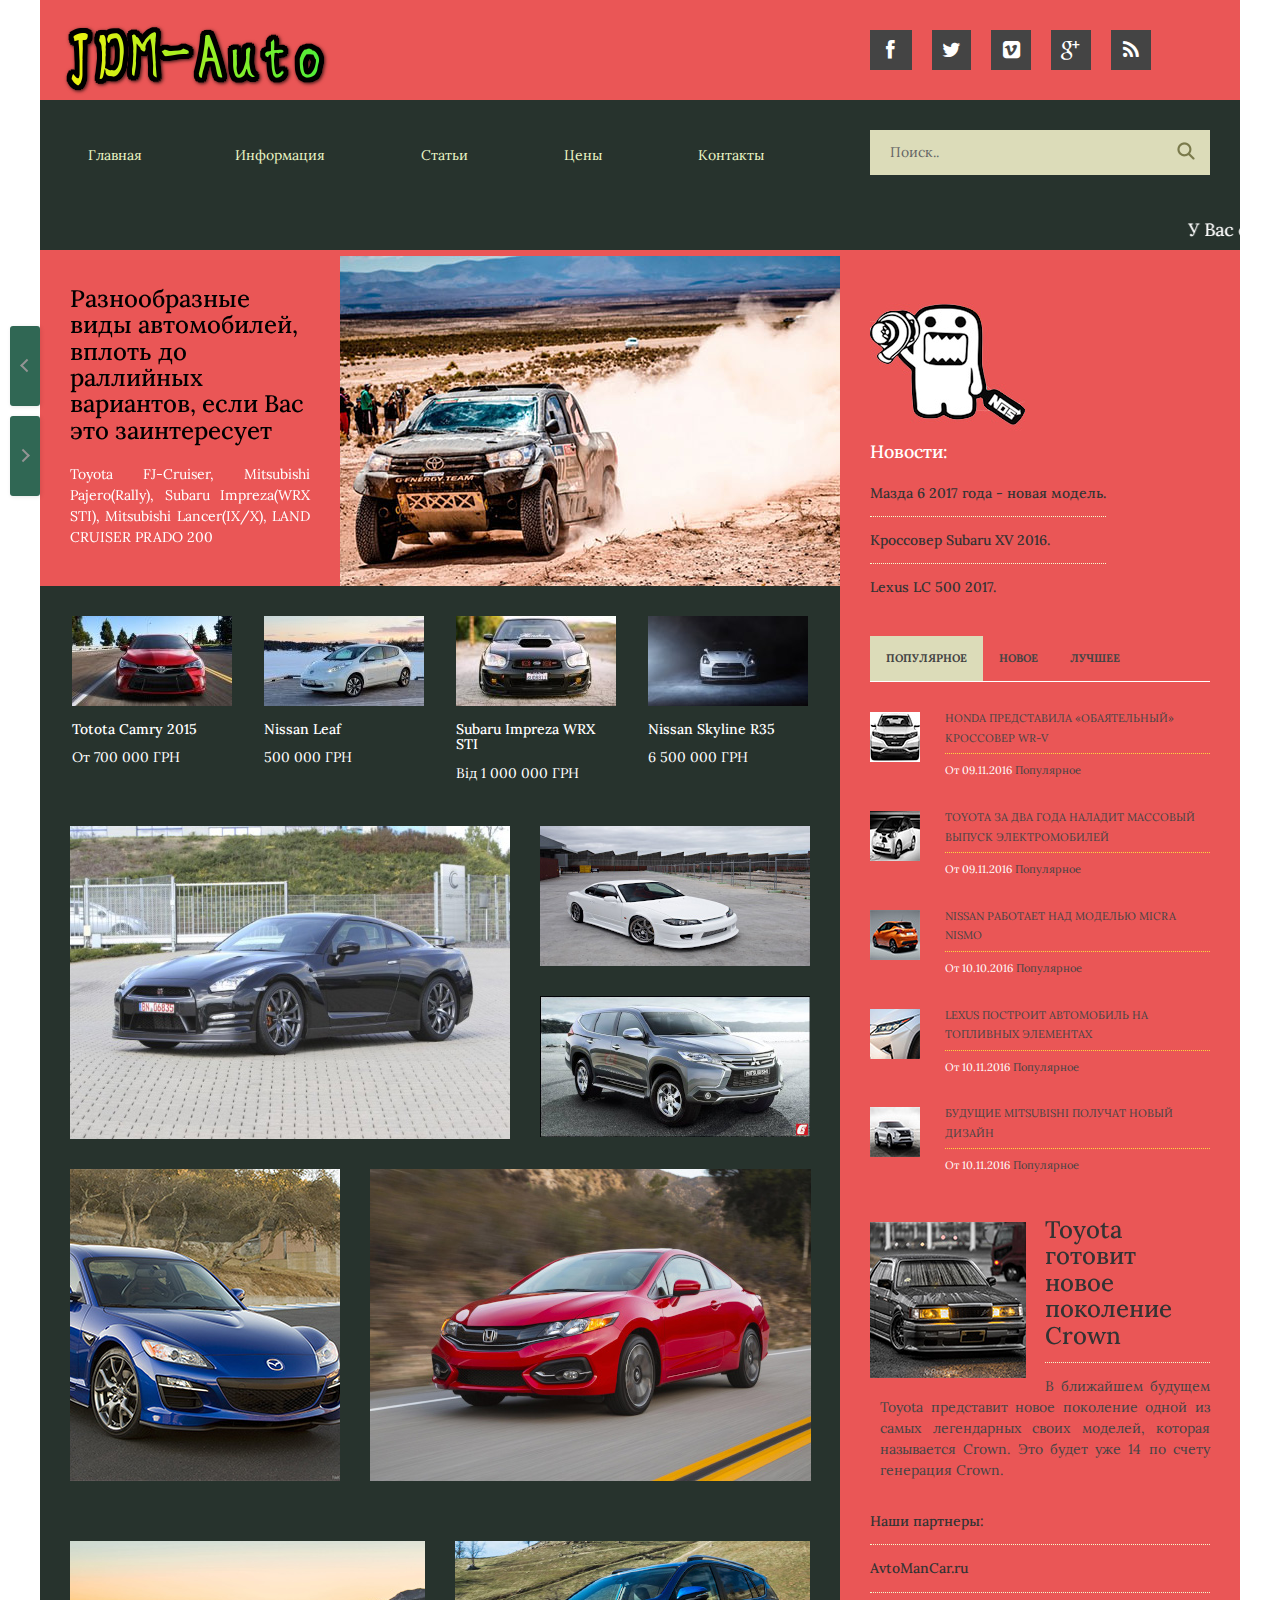
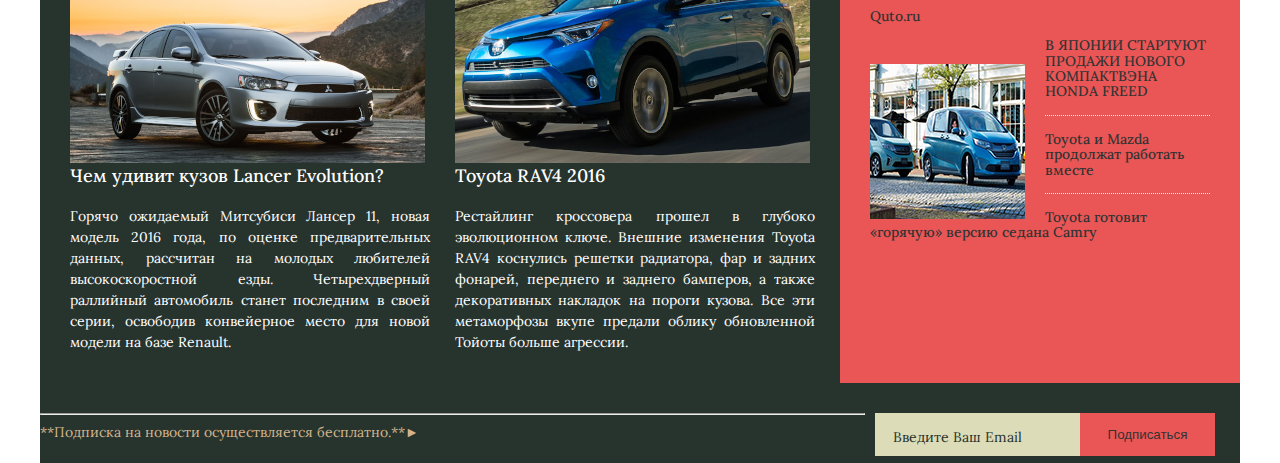
<file: index.html>
<!DOCTYPE html>
<html>

<head>
    <meta charset="utf-8">
    <meta name="viewport" content="width=device-width, initial-scale=1.0">
    <title>JDM-Auto сайт по продаже японских автомобилей</title>

    <!-- Custom styles -->
    <link href="css/layout.css" rel="stylesheet">
    <link href="css/responsive.css" rel="stylesheet">
    <link href="css/meanmenu.css" rel="stylesheet">
    <link href="css/prettyPhoto.css" rel="stylesheet">
    <link href="font-awesome/css/font-awesome.min.css" rel="stylesheet">

    <!--[if !IE]><!-->
    <script>
        if (/*@cc_on!@*/false) {
            document.documentElement.className += ' ie10';
        }
        if (document.documentMode === 11) {
            document.documentElement.className += ' ie11';
        }
    </script>
    <!--<![endif]-->

    <!--[if  IE 9]>
    <link rel="stylesheet" href="css/ie.css">
    <![endif]-->

    <!--[if lt IE 9]>
    <script src="http://css3-mediaqueries-js.googlecode.com/svn/trunk/css3-mediaqueries.js"></script>
    <![endif]-->

    <!--[if lt IE 9]>
    <script src="http://html5shim.googlecode.com/svn/trunk/html5.js"></script>
    <![endif]-->

    <noscript>
        <style>
            .slider {
                width: 100%;
                position: relative;
            }

            .slider:not(.active) {
                opacity: 1;
                filter: alpha(opacity=99);
                -ms-filter: "progid:DXImageTransform.Microsoft.Alpha(opacity=99)";
            }

            .slider:not(.active) a.jms-link {
                opacity: 1;
                margin-top: 40px;
            }
        </style>
    </noscript>

</head>

<body>

<!-- HEADER -->


<div class="container brown hasScrolled_fix">

    <div class="header">

        <div class="logo-left">

            <a href="index.html"><img src="images/logo.png" alt="logo"></a>

        </div><!--/.logo-->

        <div class="logo-right light-brown"></div>

        <div class="social">

            <ul>
                <li class="facebook"><a href="https://ru-ru.facebook.com/JDMpage/"><i class="fa fa-facebook fa-fw"></i></a>
                </li>
                <li class="twitter"><a href="https://twitter.com/search?q=%23JDM&lang=ru"><i
                        class="fa fa-twitter fa-fw"></i></a></li>
                <li class="twitter"><a href="https://vimeo.com/search?q=jdm"><i
                        class="fa fa-vimeo-square fa-fw"></i></a></li>
                <li class="google"><a href="https://plus.google.com/explore/JDM"><i class="fa fa-google-plus fa-fw"></i></a>
                </li>
                <li class="rss"><a href="http://m.risingsunsubaru.com.au/"><i class="fa fa-rss fa-fw"></i></a></li>
            </ul>

        </div><!--/.social-->

    </div>


    <!-- MENU -->

    <div class="nav_container">

        <nav>

            <ul>
                <li class="active fx home"><a href="index.html">Главная</a></li>
                <li><a href="#">Информация</a>
                    <ul>
                        <li><a href="#">Новости</a>
                            <ul>
                                <li><a href="http://auto.vesti.ru/news/show/news_id/650673/">Снижение цен на Nissan
                                    Qashqai</a></li>
                            </ul>
                        </li>
                    </ul>
                </li>
                <li><a href="#">Статьи</a>
                    <ul>
                        <!--<li><a href="category.html">Категории</a></li>-->
                        <li><a href="single.html">Статья (описание)</a></li>
                    </ul>
                </li>
                <li><a href="price-table.html">Цены</a></li>
                <li><a href="contact.html">Контакты</a></li>
            </ul>

        </nav><!--/.menu-->

        <div class="search medium-brown">

            <form class="search_form">

                <label for="placeholder">Поиск..</label>
                <input type="text" id="placeholder" class="form-control">
                <button type="submit" class="btn-search"></button>

            </form>

        </div><!--/.search-->

        <div class="shadow"></div>

    </div>

    <!-- LAYOUT -->
    <marquee behavior="scroll" direction="left" bgcolor="#27332D">
        <h4>У Вас случилась неприятность?;(  </span> <a
                href="https://drive.google.com/open?id=0B00CXg7xqvb4UEFSeGJfWHpxZEk">Сделайте диагностику Оссцилографом
            😉</a></h4>
    </marquee>
    <!--<marquee behavior="scroll" direction="left"><span style="color:#FF0000;">Последние новости:</span> <a href="/ссылка-на-новость">Ученые придумали способ побороть суперинфекции</a></marquee>-->
    <div id="main" class="main">

        <!-- slideshow -->
        <div id="jms-slideshow" class="jms-slideshow">

            <div class="slider"><!-- slider 1 -->

                <div class="jms-content">

                    <h3>Разнообразные виды автомобилей, вплоть до раллийных вариантов, если Вас это заинтересует</h3>

                    <p>
                        Toyota FJ-Cruiser, Mitsubishi Pajero(Rally), Subaru Impreza(WRX STI), Mitsubishi Lancer(IX/X),
                        LAND CRUISER PRADO 200
                    </p>
                </div>

                <div class="intro_img">

                    <a href="single.html">

                        <img src="images/slide-1-500-330.jpg" alt="intro">

                    </a>

                </div>

            </div>

            <div class="slider"><!-- slider 2 -->

                <div class="jms-content">

                    <h3>Для искушенных любителей JDM есть в продаже такие изестные авто:</h3>

                    <p>
                        Nissan 240SX (1997), Toyota MR2 Turbo (1994), Honda Civic EG (1994), Mazda RX-7 (2000), Datsun
                        510 (1973) и даже известный многим Toyota Chaser 100 (1999)
                    </p>
                </div>

                <div class="intro_img">

                    <a href="single.html">

                        <img src="images/slide-2-500-330.jpg" alt="intro">

                    </a>

                </div>

            </div>

            <div class="slider"><!-- slider 3 -->

                <div class="jms-content">

                    <h3>Интересуют новые авто по цене как в Японии, тогда тебе к нам:</h3>
                    <p>
                        Разнообразный выбор автомобилей за разумную цену без накруток, как в многих диллеров.
                    </p>
                </div>

                <div class="intro_img">

                    <a href="single.html">

                        <img src="images/slide-3-500-330.jpg" alt="intro">

                    </a>

                </div>

            </div>

        </div><!--/.slideshow-->


        <!-- carousel -->
        <div class="medium-brown carousel">

            <ul class="box_out_effect">
                <li>
                    <figure>
                        <a href="single.html"><img src="images/carousel-1-160-150.jpg" alt="img"></a>

                        <h5>Totota Camry 2015</h5>
                        <i>От 700 000 ГРН</i>
                    </figure>


                </li>
                <li>
                    <figure>
                        <a href="single.html"><img src="images/carousel-2-160-150.jpg" alt="img"></a>

                        <h5>Nissan Leaf</h5>
                        <span>500 000 ГРН</span>

                    </figure>
                </li>
                <li>
                    <figure>
                        <a href="single.html"><img src="images/carousel-3-160-150.jpg" alt="img"></a>

                        <h5>Subaru Impreza WRX STI</h5>
                        <span>Від 1 000 000 ГРН</span>

                    </figure>
                </li>
                <li>
                    <figure>
                        <a href="single.html"><img src="images/carousel-4-160-150.jpg" alt="img"></a>

                        <h5>Nissan Skyline R35</h5>
                        <span>6 500 000 ГРН</span>

                    </figure>
                </li>
            </ul>

        </div><!--/.carousel-->


        <!-- gallery -->
        <div class="gallery">

            <div id="gallery_1_left" class="gallery_1_preview_left">

                <div class="galley_item_big">

                    <img class="th" src="images/gallery-2-440-310.jpg" alt="img">

                    <div class="gallery_info">
                        <h3><i class="fa fa-file-text"></i></h3>
                        <p>Nissan GTR 2015 от <a href="#">6 500 000</a> ГРН </p>
                    </div>

                </div>

            </div>

            <div id="gallery_1_right" class="gallery_1_preview_right">

                <div class="galley_item_sm">

                    <img class="th" src="images/gallery-1-270-140.jpg" alt="img">

                    <div class="gallery_info">
                        <h3><i class="fa fa-file-text"></i></h3>
                        <p>Nissan Silvia S15<a href="#"> 330 000</a> ГРН</p>
                    </div>

                </div>

            </div>


            <div class="gallery_1_preview_right">

                <div class="galley_item_sm">

                    <img class="th" src="images/gallery-2-270-140.jpg" alt="img">

                    <div class="gallery_info">
                        <a href="images/gallery-2-270-140-big.jpg" data-rel="prettyPhoto"></a>
                        <h3><i class="fa fa-file-text"></i></h3>
                        <p>Mitsubishi Pajero Sport(2015) от <a> 800 000</a> ГРН</p>
                    </div>

                </div>

            </div>

            <div id="gallery_2_right" class="gallery_2_preview_right">

                <div class="galley_item_big">

                    <img class="th" src="images/gallery-1-440-310.jpg" alt="img">

                    <div class="gallery_info">
                        <h3><i class="fa fa-file-text"></i></h3>
                        <p>Honda Civic Type-R <a href="#">от 400 000</a> ГРН</p>
                    </div>

                </div>

            </div>

            <div id="gallery_2_left" class="gallery_2_preview_left">

                <div class="galley_item_sm">

                    <img class="th" src="images/gallery-3-270-140.jpg" alt="img">

                    <div class="gallery_info">

                        <h3><i class="fa fa-file-text"></i></h3>
                        <p>Mazda MX 8 от <a href="#"> 330 000</a> ГРН</p>
                    </div>

                </div>

            </div>


            <div class="content_gallery_1_left">

                <div class="close"></div>

                <h1>Обновленный суперкар Nissan GTR 2015</h1>

                <p>Всего год прошел с последнего обновления суперкара Nissan GTR 2012, а японцы вновь подготовили ряд
                    обновлений для флагманской модели, мировой дебют которой состоялся в середине ноября на автосалоне в
                    Токио. На этот раз в компании не стали трогать внешность GT-R, зато основательно поработали над его
                    технической начинкой. Так, например, оптимизировав работу впускной и выпускной систем, инженерам
                    удалось снять с 3,8-литровой би-турбо “шестерки” дополнительные 20 л.с. и 20 Нм.</p>

                <p class="details">


                </p>

            </div>

            <div class="content_gallery_1_right">

                <div class="close"></div>

                <h1>В наличии легенда Drift-a</h1>

                <p>Японская Silvia предлагается в четырех комплектациях с 2,0-литро­вым 4-цилиндровым двигате­лем
                    мощностью 160, 165, 225 и 250 л.с. (два последних - с турбо наддувом). Коробки передач -
                    механические 5- и 6-ступенчатые или автоматиче­ские гидромеханические 4-ступенчатые. В начале 2000
                    г. на японском рынке появилась модификация Silvia Varietta с трансформируемым жестким верхом,
                    который укладывает­ся в багажник с помощью электропривода</p>

                <p class="details">


                </p>

            </div>


            <div class="content_gallery_2_left">

                <div class="close"></div>
                <h1>Mazda MX8</h1>

                <p>Джереми Кларксон уверен, что Mazda RX-8 не самый красивый автомобиль на свете. Более того, не понять,
                    что это? То ли седан, то ли купе. И тем не менее RX-8 - поразительная машина: она лучшая в сезоне
                    2003 года!</p>
                <p><a href="http://topgearrussia.ru/tvshow/season-3/episode-5/1149" target="_blank">Посмотреть о Mazda
                    MX8</a></p>
                <p class="details">


                </p>

            </div>


            <div class="content_gallery_2_right">

                <div class="close"></div>

                <h1>Honda Civic Type R</h1>

                <p>Cпортивная версия Honda Civic. Буква R в слове «Type R» происходит от английского слова racing
                    («гоночный»), и обозначает спортивный характер автомобиля (как и у других автомобилей Honda с буквой
                    «R» в конце своего названия — Type R, Euro R, SIR, характерной чертой которых является эмблема Honda
                    на красном фоне — как на болиде RA-272, который принёс японской марке первую победу в Гран-при
                    Формула-1 в Мексике, в 1965 году).

                    1991 год — на модели Civic SiR впервые появилась литера R. Это было уже четвёртое поколение Civic.
                    Автомобиль имел 16-клапанный двигатель семейства B16A объёмом 1,6 л, был оснащён системой DOHC VTEC
                    и развивал 160 л. с.
                    1992 год — дебютировал новый Civic SiR, на базе пятого поколения Civic — с прежним двигателем,
                    мощность которого возросла до 165 л. с.(A/T) и 175 л. с. (М/Т)</p>

                <p class="details">


                </p>

            </div>


        </div><!--/.gallery-->


        <!-- intro blog -->
        <div class="intro_blog">

            <div class="intro_block_left white">

                <div class="intro_block_item">

                    <img src="images/blog-1-355-200.jpg" alt="img">

                    <div class="intro_info">

                        <h3><i class="fa fa-camera"></i></h3>
                        <p>Цена<a href="#">От 8000$</a></p>

                    </div>

                </div>

                <h4>Чем удивит кузов Lancer Evolution?</h4>

                <p>Горячо ожидаемый Митсубиси Лансер 11, новая модель 2016 года, по оценке предварительных данных,
                    рассчитан на молодых любителей высокоскоростной езды. Четырехдверный раллийный автомобиль станет
                    последним в своей серии, освободив конвейерное место для новой модели на базе Renault.</p>


            </div>
            <div class="intro_block_right white">

                <div class="intro_block_item">

                    <img src="images/blog-2-355-200.jpg" alt="img">

                    <div class="intro_info">

                        <h3><i href="http://toyota.com.ua/auto/rav-4/price" class="fa fa-file-text"></i></h3>
                        <p>Цена<a href="http://toyota.com.ua/auto/rav-4/price">От 600 000 ГРН</a></p>

                    </div>

                </div>

                <h4>Toyota RAV4 2016</h4>

                <p>Рестайлинг кроссовера прошел в глубоко эволюционном ключе. Внешние изменения Toyota RAV4 коснулись
                    решетки радиатора, фар и задних фонарей, переднего и заднего бамперов, а также декоративных накладок
                    на пороги кузова. Все эти метаморфозы вкупе предали облику обновленной Тойоты больше агрессии.</p>


            </div>

        </div>
        <!--/.intr-blog-->

    </div><!--/.main-->

    <!-- sidebar -->
    <div class="sidebar brown">

        <!-- article widget -->
        <div class="sidebar_article_widget">

            <div class="sidebar_article_widget_th">

                <div class="sidebar_article_widget_item">

                    <img src="images/sidebar-1-155-155.jpg" alt="img">

                    <div class="intro_info">

                        <h5><a href="https://drive.google.com/open?id=0B00CXg7xqvb4M3VVei1NLXIzTTg"><i
                                class="fa fa-file-text"></i></a></h5>

                    </div>

                </div>

            </div>

            <!--<div class="sidebar_article_widget_intro">

                <h3><a href="single.html">Новый шаблон сайта</a></h3>
                <hr>
                <p>Равным образом дальнейшее развитие различных форм деятельности позволяет выполнять важные задания по разработке систем массового участия...</p>

            </div>-->
            <h4>Новости:</h4>
            <div class="clearfix"></div>

            <h5>
                <a href="http://avtomancar.ru/publ/japonskie_avtomobili/mazda/mazda_6_2017_goda_novaja_model/12-1-0-1725">Мазда
                    6 2017 года - новая модель.</a></h5>
            <hr>
            <h5><a href="http://avtomancar.ru/publ/japonskie_avtomobili/subaru/krossover_subaru_xv_2016/9-1-0-1711">Кроссовер
                Subaru XV 2016.</a></h5>
            <hr>
            <h5><a href="http://avtomancar.ru/publ/japonskie_avtomobili/lexus/lexus_lc_500_2017/11-1-0-1695">Lexus LC
                500 2017.</a></h5>

        </div><!--/.article-widget-->


        <!-- tab widget -->
        <div class="tab_widget">

            <ul class="tabs">
                <li class="active"><em title="tab1">Популярное</em></li>
                <li><em title="tab2">Новое</em></li>
                <li><em title="tab3">Лучшее</em></li>
            </ul>

            <div class="tab_container">

                <div id="tab1" class="tab_content"> <!-- #tab1 -->

                    <div class="tab_article_preview">

                        <div class="tab_article_preview_th"><a href="http://quto.ru/journal/new/70927/" title=""><img
                                src="images/tab-1-50-50.jpg" alt="Lorem ipsum"/></a></div>

                        <div class="tab_article_preview_content">

                            <p class="title"><a href="http://quto.ru/journal/new/70927/" title="Кроссовер от Honda">Honda
                                представила «обаятельный» кроссовер WR-V</a></p>
                            <p>От 09.11.2016 <a href="#" title="Blogfest">Популярное</a></p>

                        </div>

                    </div>

                    <div class="tab_article_preview">

                        <div class="tab_article_preview_th"><a href="http://quto.ru/journal/carmakers/70869/"
                                                               title=""><img src="images/tab-2-50-50.jpg"
                                                                             alt="Lorem ipsum"/></a></div>

                        <div class="tab_article_preview_content">

                            <p class="title"><a href="http://quto.ru/journal/carmakers/70869/"
                                                title="Электромобили Toyota">Toyota за два года наладит массовый выпуск
                                электромобилей</a></p>
                            <p>От 09.11.2016 <a href="single.html" title="Blogfest">Популярное</a></p>

                        </div>

                    </div>

                    <div class="tab_article_preview">

                        <div class="tab_article_preview_th"><a href="http://quto.ru/journal/new/70735/" title=""><img
                                src="images/tab-3-50-50.jpg" alt="Lorem ipsum"/></a></div>

                        <div class="tab_article_preview_content">

                            <p class="title"><a href="http://quto.ru/journal/new/70735/" title="Micra Nismo">Nissan
                                работает над моделью Micra Nismo</a></p>
                            <p>От 10.10.2016 <a href="single.html" title="Blogfest">Популярное</a></p>

                        </div>

                    </div>

                    <div class="tab_article_preview">

                        <div class="tab_article_preview_th"><a href="http://quto.ru/journal/new/71005/" title=""><img
                                src="images/tab-4-50-50.jpg" alt="Lorem ipsum"/></a></div>

                        <div class="tab_article_preview_content">

                            <p class="title"><a href="http://quto.ru/journal/new/71005/" title="Автомобиль от Lexus">Lexus
                                построит автомобиль на топливных элементах</a></p>
                            <p>От 10.11.2016 <a href="single.html" title="Blogfest">Популярное</a></p>

                        </div>

                    </div>

                    <div class="tab_article_preview">

                        <div class="tab_article_preview_th"><a href="http://quto.ru/journal/curious/70981/"
                                                               title=""><img src="images/tab-5-50-50.jpg"
                                                                             alt="Lorem ipsum"/></a></div>

                        <div class="tab_article_preview_content">

                            <p class="title"><a href="http://quto.ru/journal/curious/70981/"
                                                title="Mitsubishi новый дизайн">Будущие Mitsubishi получат новый
                                дизайн</a></p>
                            <p>От 10.11.2016 <a href="single.html" title="Blogfest">Популярное</a></p>

                        </div>

                    </div>

                </div><!-- #tab2 -->

                <!--</<div id="tab2" class="tab_content">

                   <div class="tab_article_preview">

                       <div class="tab_article_preview_th"><a href="single.html" title=""><img src="images/tab-6-50-50.jpg" alt="Lorem ipsum" /></a></div>

                       <div class="tab_article_preview_content">

                           <p class="title"><a href="single.html" title="Dolor sit amet, consectetur">Короткое название новости №6</a></p>
                           <p>От 14.09.2015 <a href="single.html" title="Blogfest">Новое</a> </p>

                       </div>

                   </div>

                   <div class="tab_article_preview">

                       <div class="tab_article_preview_th"><a href="single.html" title=""><img src="images/tab-7-50-50.jpg" alt="Lorem ipsum" /></a></div>

                       <div class="tab_article_preview_content">

                           <p class="title"><a href="single.html" title="Dolor sit amet, consectetur">Короткое название новости №7</a></p>
                           <p>От 14.09.2015 <a href="single.html" title="Blogfest">Новое</a> </p>

                       </div>

                   </div>

                   <div class="tab_article_preview">

                       <div class="tab_article_preview_th"><a href="single.html" title=""><img src="images/tab-8-50-50.jpg" alt="Lorem ipsum" /></a></div>

                       <div class="tab_article_preview_content">

                           <p class="title"><a href="single.html" title="Dolor sit amet, consectetur">Короткое название новости №8</a></p>
                           <p>От 14.09.2015 <a href="single.html" title="Blogfest">Новое</a> </p>

                       </div>

                   </div>

                   <div class="tab_article_preview">

                       <div class="tab_article_preview_th"><a href="single.html" title=""><img src="images/tab-9-50-50.jpg" alt="Lorem ipsum" /></a></div>

                       <div class="tab_article_preview_content">

                           <p class="title"><a href="single.html" title="Dolor sit amet, consectetur">Короткое название новости №9</a></p>
                           <p>От 14.09.2015 <a href="single.html" title="Blogfest">Новое</a>  </p>

                       </div>

                   </div>

                   <div class="tab_article_preview">

                       <div class="tab_article_preview_th"><a href="single.html" title=""><img src="images/tab-10-50-50.jpg" alt="Lorem ipsum" /></a></div>

                       <div class="tab_article_preview_content">

                           <p class="title"><a href="single.html" title="Dolor sit amet, consectetur">Короткое название новости №10</a></p>
                           <p>От 14.09.2015 <a href="single.html" title="Blogfest">Новое</a>  </p>

                       </div>

                   </div>

                </div><!-- #tab3 -->

                <!--<div id="tab3" class="tab_content">

                   <div class="tab_last_comments">

                       <div class="tab_last_comments_th"><a href="single.html" title=""><img src="images/tab-11-50-50.jpg" alt="Lorem ipsum" /></a></div>

                       <div class="tab_last_comments_content">

                           <p class="title"><span class="author"><a href="single.html" title="">Джону Доу</a></span> ответил <a href="single.html">Джейн Доу</a> - 14 сентября 2015</p>
                           <p class="italic"><a href="single.html" title="">Копроткое описание комментария пользователя...</a></p>

                       </div>

                   </div>

                   <div class="tab_last_comments">

                       <div class="tab_last_comments_th"><a href="single.html" title=""><img src="images/tab-12-50-50.jpg" alt="Lorem ipsum" /></a></div>

                       <div class="tab_last_comments_content">

                           <p class="title"><span class="author"><a href="single.html" title="">Джону Доу</a></span> ответил <a href="single.html">Джейн Доу</a> - 14 сентября 2015</p>
                           <p class="italic"><a href="single.html" title="">Копроткое описание комментария пользователя...</a></p>

                       </div>

                   </div>

                   <div class="tab_last_comments">

                       <div class="tab_last_comments_th"><a href="single.html" title=""><img src="images/tab-13-50-50.jpg" alt="Lorem ipsum" /></a></div>

                       <div class="tab_last_comments_content">

                           <p class="title"><span class="author"><a href="single.html" title="">Джону Доу</a></span> ответил <a href="single.html">Джейн Доу</a> - 14 сентября 2015</p>
                           <p class="italic"><a href="single.html" title="">Копроткое описание комментария пользователя...</a></p>

                       </div>

                   </div>

                   <div class="tab_last_comments">

                       <div class="tab_last_comments_th"><a href="single.html" title=""><img src="images/tab-14-50-50.jpg" alt="Lorem ipsum" /></a></div>

                       <div class="tab_last_comments_content">

                           <p class="title"><span class="author"><a href="single.html" title="">Джону Доу</a></span> ответил <a href="single.html">Джейн Доу</a> - 14 сентября 2015</p>
                           <p class="italic"><a href="single.html" title="">Копроткое описание комментария пользователя...</a></p>

                       </div>

                   </div>

                </div><!-- #tab3 -->

            </div> <!-- .tab_container -->

        </div><!-- .tab_widget -->


        <!-- article widget -->
        <div id="sidebar" class="sidebar_article_widget">

            <div class="sidebar_article_widget_th">

                <div class="sidebar_article_widget_item">

                    <img src="images/sidebar-3-155-155.jpg" alt="img">

                    <div class="intro_info">

                        <h3><a href="https://auto.mail.ru/article/38770-toyota_gotovit_novoe_pokolenie_crown/"><i
                                class="fa fa-file-text"></i></a></h3>

                    </div>

                </div>

            </div>

            <div class="sidebar_article_widget_intro">

                <h3><a href="https://auto.mail.ru/article/38770-toyota_gotovit_novoe_pokolenie_crown/">Toyota готовит
                    новое поколение Crown</a></h3>
                <hr>
                <p>В ближайшем будущем Toyota представит новое поколение одной из самых легендарных своих моделей,
                    которая называется Crown. Это будет уже 14 по счету генерация Crown.</p>

            </div>

            <h5><a>Наши партнеры:</a></h5>
            <hr>
            <h5><a href="http://avtomancar.ru/">AvtoManCar.ru</a></h5>
            <hr>
            <h5><a href="http://quto.ru/">Quto.ru</a></h5>

            <div class="sidebar_article_widget_th second">

                <div class="sidebar_article_widget_item">

                    <img src="images/sidebar-4-155-155.jpg" alt="img">

                    <div class="intro_info">

                        <h3><a href="single.html"><i class="fa fa-file-text"></i></a></h3>

                    </div>

                </div>

            </div>


            <h5>
                <a href="http://auto.tsn.ua/news/v-yaponii-startuyut-prodazhi-novogo-kompaktvena-honda-freed-712511.html">В
                    ЯПОНИИ СТАРТУЮТ ПРОДАЖИ НОВОГО КОМПАКТВЭНА HONDA FREED</a></h5>
            <hr>
            <h5><a href="http://quto.ru/journal/carmakers/70841/">Toyota и Mazda продолжат работать вместе</a></h5>
            <hr>
            <h5><a href="http://quto.ru/journal/new/70803/">Toyota готовит «горячую» версию седана Camry</a></h5>

            <!--<div class="sidebar_article_widget_th second">

                <div class="sidebar_article_widget_item">

                    <img src="images/sidebar-2-155-155.jpg" alt="img">

                    <div class="intro_info">

                        <h3><a href="single.html"><i class="fa fa-file-text"></i></a></h3>

                    </div>

                </div>

            </div>-->

            <!--<div class="sidebar_article_widget_intro second last">

                <h3><a href="single.html">Изображение галереи</a></h3>
                <hr>
                <p>Идейные соображения высшего порядка, а также дальнейшее развитие..</p>

            </div>-->

        </div><!--/.article-widget-->

    </div><!--/.sidebar-->

</div><!--/.container-->


<!-- FOOTER -->

<div class="container medium-brown">

    <!-- article widget bottom -->
    <!--<div class="article_widget_footer">

        <div class="lighter-brown intro_block_left">

            <div class="article_widget_footer_th">

                <div class="article_widget_footer_item">

                    <img src="images/footer-1-155-155.jpg" alt="img">

                    <div class="intro_info">

                        <h3><a href="single.html"><i class="fa fa-file-text"></i></a></h3>

                    </div>

                </div>

            </div>

            <div class="article_widget_footer_intro">

                <h3><a href="single.html">Заголовок большой новости №1</a></h3>
                <hr>
                <p>Идейные соображения высшего порядка, а также дальнейшее развитие..</p>

            </div>

            <h5><a href="single.html">Равным образом постоянное информационно-пропагандистское..</a></h5>
            <hr>
            <h5><a href="single.html">Значимость этих проблем настолько очевидна, что реализация..</a></h5>
            <hr>
            <h5><a href="single.html">Не следует, однако забывать, что постоянный к.. </a></h5>
            <hr>
            <h5><a href="single.html">Задача организации, в особенности же реализация намеченных п..</a></h5>

        </div>

        <div class="red intro_block_right">

            <div class="article_widget_footer_th">

                <div class="article_widget_footer_item">

                    <img src="images/footer-2-155-155.jpg" alt="img">

                    <div class="intro_info">

                        <h3><a href="single.html"><i class="fa fa-file-text"></i></a></h3>

                    </div>

                </div>

            </div>

            <div class="article_widget_footer_intro">

                <h3><a href="single.html">Заголовок большой новости №2</a></h3>
                <hr>
                <p>Идейные соображения высшего порядка, а также дальнейшее развитие..</p>

            </div>

            <h5><a href="single.html">Равным образом постоянное информационно-пропагандистское..</a></h5>
            <hr>
            <h5><a href="single.html">Значимость этих проблем настолько очевидна, что реализация..</a></h5>
            <hr>
            <h5><a href="single.html">Не следует, однако забывать, что постоянный к.. </a></h5>
            <hr>
            <h5><a href="single.html">Задача организации, в особенности же реализация намеченных п..</a></h5>

        </div>

    </div><!--/.widget-article-->

    <!-- newsletter -->

    <div class="social_footer">


    </div><!--/.social-->

    <div class="newsletter">


        <form class="newsletter_form ">

            <label for="email_placeholder">Введите Ваш Email</label>
            <input type="text" id="email_placeholder" class="form-control">
            <button type="submit" class="brown btn-newsletter">Подписаться</button>
            <br>

        </form>

    </div>

    <hr>

    <p><span class="email_icon"></span>

        <a> **Подписка на новости осуществляется бесплатно.**► </a>
</div><!--/.newsletter-->


<!--<div class="footer-menu">

    <ul class="footer-menu">
       <li><a href="#">Главная</a></li>
       <li><a href="#">Информация</a></li>
       <li><a href="single.html">Статьи</a></li>
       <li><a href="#">Цены</a></li>
       <li><a href="faq.html">Помощь</a></li>
       <li><a href="404.html">Услуги</a></li>
       <li><a href="contact.html">Связь</a></li>
    </ul>

</div>-->

<!--<div class="copyright yellow">

    <p class="credit">JDM-Auto</p>

</div>-->

</div><!--/.footer-container-->

<script src="js/jquery.js"></script>
<script src="js/jquery.prettyPhoto.js"></script>
<script src="js/modernizr.custom.js"></script>
<script src="js/jmpress.js"></script>
<script src="js/jquery.jmslideshow.js"></script>
<script src="js/jquery.infieldlabel.min.js"></script>
<script src="js/jquery.meanmenu.js"></script>
<script src="js/functions.js"></script>

</body>

</html>
</file>
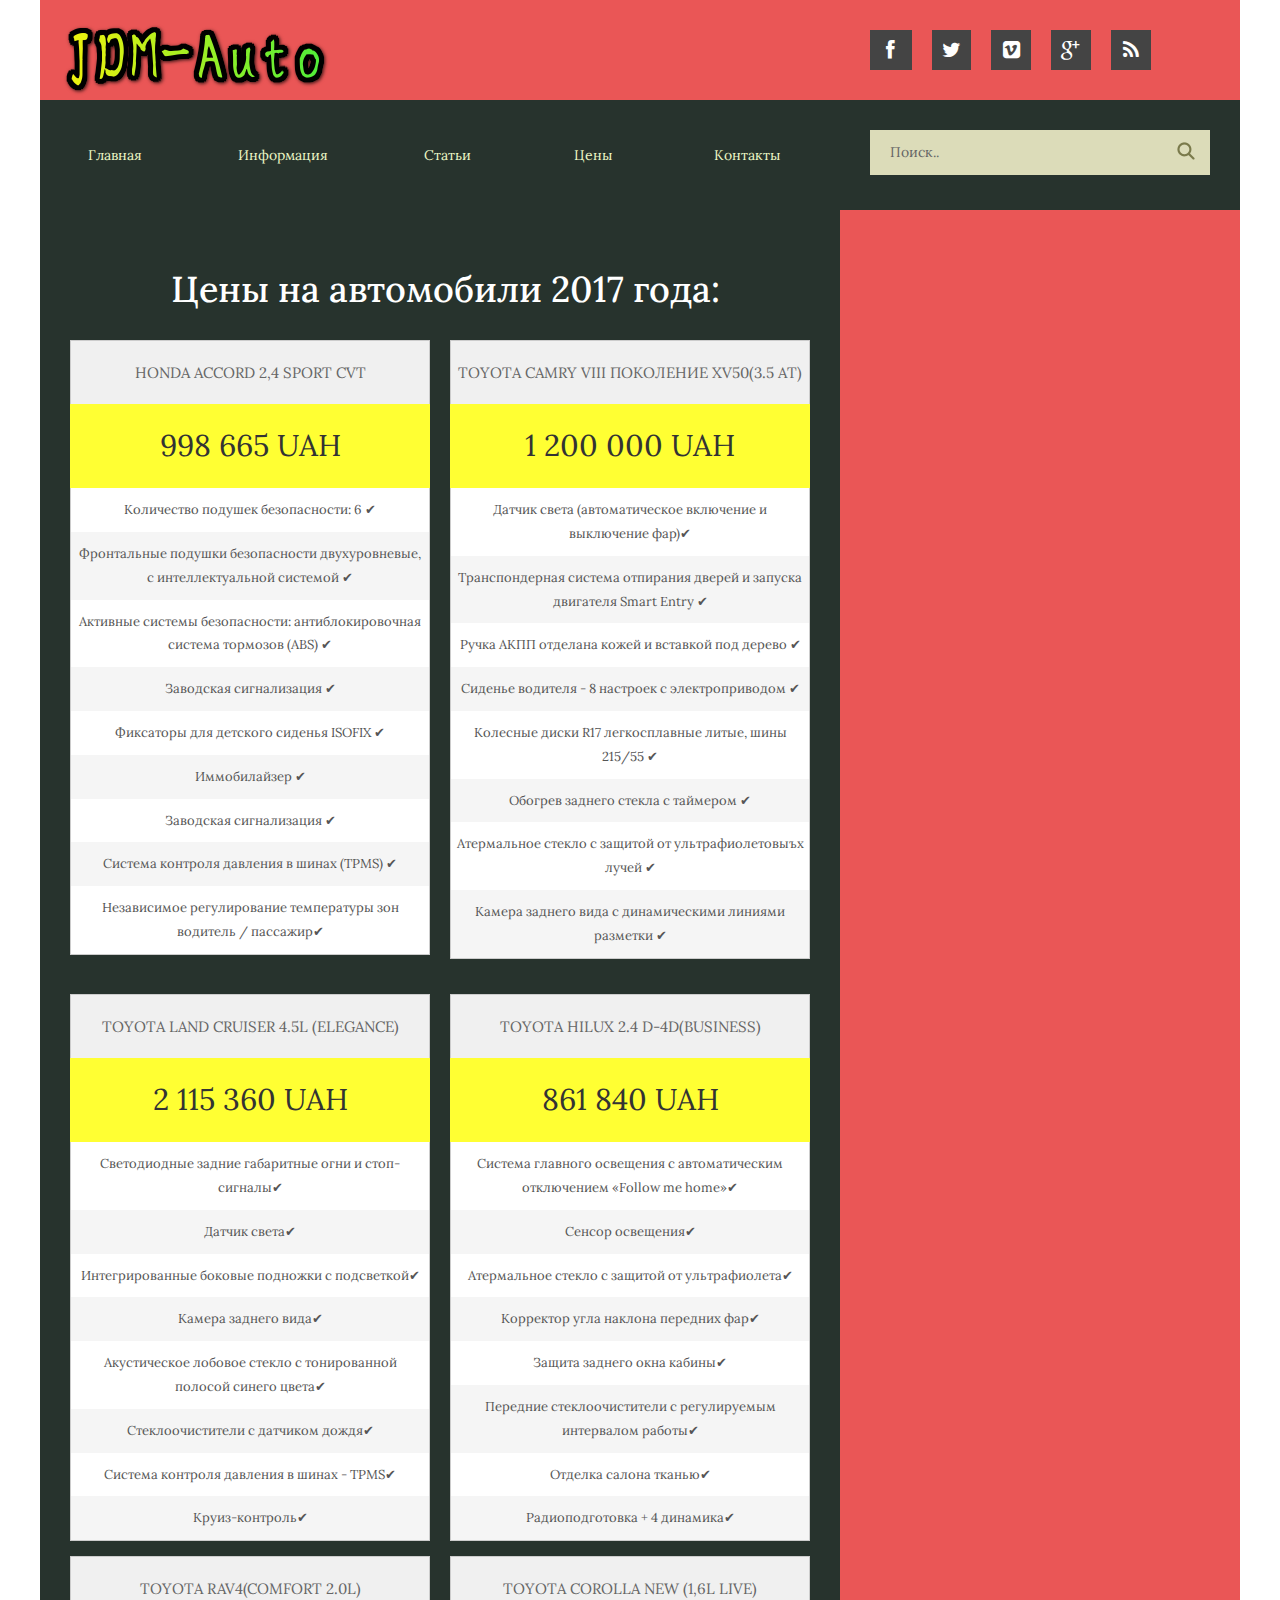
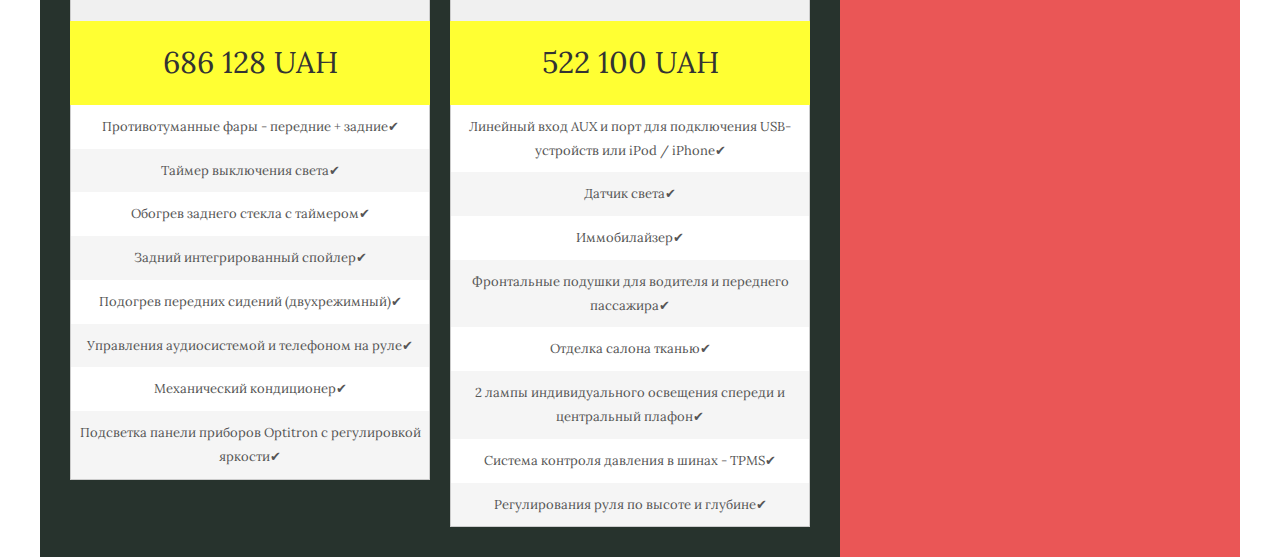
<file: price-table.html>
<!DOCTYPE html>
<html>
  
<head>
    <meta charset="utf-8">
    <meta name="viewport" content="width=device-width, initial-scale=1.0">
	
    <title>JDM-Auto</title>
		
    <!-- Custom styles -->
    <link href="css/layout.css" rel="stylesheet">
    <link href="css/responsive.css" rel="stylesheet">
    <link href="css/meanmenu.css" rel="stylesheet">
    <link href="css/prettyPhoto.css" rel="stylesheet">
    <link href="css/pricing_table.css" rel="stylesheet">
    <link href="css/pricing_table_fluid.css" rel="stylesheet">
    <link href="font-awesome/css/font-awesome.min.css" rel="stylesheet">
	
	<!--[if !IE]><!-->
	<script>
		if (/*@cc_on!@*/false) { document.documentElement.className+=' ie10'; }
		if (document.documentMode === 11) { document.documentElement.className+=' ie11'; }
	</script>
	<!--<![endif]-->
	
	<!--[if  IE 9]>
	<link rel="stylesheet" href="css/ie.css">
	<![endif]-->
	
	<!--[if lt IE 9]>
		<script src="http://css3-mediaqueries-js.googlecode.com/svn/trunk/css3-mediaqueries.js"></script>
	<![endif]-->
	
	<!--[if lt IE 9]>
		<script src="http://html5shim.googlecode.com/svn/trunk/html5.js"></script>
	<![endif]-->
	
  </head>
  
  <body>
  
	<!-- HEADER -->
	
    
    <div class="container brown hasScrolled_fix">
	
		<div class="header">
		
			<div class="logo-left">
			
				<a href="index.html"><img src="images/logo.png" alt="logo"></a>
						
			</div><!--/.logo-->
			
			<div class="logo-right light-brown"></div>
							 
			<div class="social">
					
				<ul>
					<li class="facebook"><a href="https://ru-ru.facebook.com/JDMpage/"><i class="fa fa-facebook fa-fw"></i></a></li>
					<li class="twitter"><a href="https://twitter.com/search?q=%23JDM&lang=ru"><i class="fa fa-twitter fa-fw"></i></a></li>
					<li class="twitter"><a href="https://vimeo.com/search?q=jdm"><i class="fa fa-vimeo-square fa-fw"></i></a></li>
					<li class="google"><a href="https://plus.google.com/explore/JDM"><i class="fa fa-google-plus fa-fw"></i></a></li>
					<li class="rss"><a href="http://m.risingsunsubaru.com.au/"><i class="fa fa-rss fa-fw"></i></a></li>
				</ul>
				
			</div><!--/.social-->
			
		</div>
	
	<!-- MENU -->

		<div class="nav_container">
		
			<nav>
			
				<ul>
					<li><a href="index.html">Главная</a></li>
					<li><a href="#">Информация</a>
						<ul>
							<li><a href="#">Новости</a>
								<ul>
									<li><a href="single.html">Новость №1</a></li>
									<li><a href="single.html">Новости №2</a></li>
								</ul>
							</li>
						</ul>
					</li>
					<li><a href="#">Статьи</a>
						<ul>
							<!--<li><a href="category.html">Категории</a></li>-->
							<li><a href="single.html">Статья (описание)</a></li>
						</ul>
					</li>
					<li class="active fx home"><a href="price-table.html">Цены</a></li>
					<li><a href="contact.html">Контакты</a></li>
				</ul>
				
			</nav><!--/.menu-->
			
			<div class="search medium-brown">
			
				<form class="search_form">
				
					<label for="placeholder">Поиск..</label>
					<input type="text" id="placeholder" class="form-control" >
					<button type="submit" class="btn-search"></button>
				  
				</form>
			
			</div><!--/.search-->
		
			<div class="shadow"></div>
			
		</div>
	
	<!-- LAYOUT -->

		<div id="main" class="main">
		
			<!-- POSTS LISTINGS start here 
			================================================== -->
			<div class="post_container white price_box">
				
				<div class="table-container">
				
					<h1>
						Цены на автомобили 2017 года:
					</h1>
					
					<div id="pricing_plan2" class="two table-columns">
					
						<dl class="plans" >
							<dd class="plan_title">Honda Accord 2,4 Sport CVT</dd>
							<dd class="plan_price">998 665 UAH</dd>
						</dl>
						
						<dl class="plan" id="pr1">
						
							<dt class="plan_more">
								Просмотр<a href="#pr1" class="more_icon"></a>
								<a href="#" class="less_icon"></a>
							</dt>
							
							<dd class="plan_features">
							
								<div class="feature_desc">
									<span class="highlight">Количество подушек безопасности: <b>6</b> ✔ </span>
								</div>
							</dd>
							
							<dd class="plan_features">
								<div class="feature_desc">
									<span class="highlight">Фронтальные подушки безопасности двухуровневые, с интеллектуальной системой ✔</span>
								</div>
							</dd>
							
							<dd class="plan_features">
								<div class="feature_desc">
									<span class="highlight">Активные системы безопасности: антиблокировочная система тормозов (ABS) ✔</span>
								</div>
							</dd>
							
							<dd class="plan_features">
								<div class="feature_desc">
									<span class="highlight">Заводская сигнализация ✔ </span>
								</div>
							</dd>
							
							<dd class="plan_features">
								<div class="feature_desc">
									<span class="highlight">Фиксаторы для детского сиденья ISOFIX ✔</span>
								</div>
							</dd>
							
							<dd class="plan_features">
								<div class="feature_desc">
									<span class="highlight">Иммобилайзер ✔</span>
								</div>
							</dd>
							
							<dd class="plan_features">
								<div class="feature_desc">
									<span class="highlight">Заводская сигнализация ✔</span>
								</div>
							</dd>
							
							<dd class="plan_features">
								<div class="feature_desc">
									<span class="highlight">Система контроля давления в шинах (TPMS) ✔</a>
							</dd>
							
						<dd class="plan_features">
								<div class="feature_desc">
									<span class="highlight">Независимое регулирование температуры зон водитель / пассажир✔</a>
							</dd>
                        </dl>
						
					</div>
					
					<div id="pricing_plan2" class="two table-columns">
					
						<dl class="plans" >
							<dd class="plan_title">Toyota Camry VIII поколение XV50(3.5 АТ)</dd>
							<dd class="plan_price">1 200 000 UAH </dd>
						</dl>
						
						<dl class="plan" id="pr1">
						
							<dt class="plan_more">
								Просмотр<a href="#pr1" class="more_icon"></a>
								<a href="#" class="less_icon"></a>
							</dt>
							
							<dd class="plan_features">
							
								<div class="feature_desc">
									<span class="highlight">Датчик света (автоматическое включение и выключение фар)✔ </span>
								</div>
							</dd>
							
							<dd class="plan_features">
								<div class="feature_desc">
									<span class="highlight">Транспондерная система отпирания дверей и запуска двигателя Smart Entry ✔ </span>
								</div>
							</dd>
							
							<dd class="plan_features">
								<div class="feature_desc">
									<span class="highlight">Ручка АКПП отделана кожей и вставкой под дерево ✔ </span>
								</div>
							</dd>
							
							<dd class="plan_features">
								<div class="feature_desc">
									<span class="highlight">Сиденье водителя - 8 настроек с электроприводом ✔  </span>
								</div>
							</dd>
							
							<dd class="plan_features">
								<div class="feature_desc">
									<span class="highlight">Колесные диски R17 легкосплавные литые, шины 215/55 ✔ </span>
								</div>
							</dd>
							
							<dd class="plan_features">
								<div class="feature_desc">
									<span class="highlight">Обогрев заднего стекла с таймером ✔ </span>
								</div>
							</dd>
							
							<dd class="plan_features">
								<div class="feature_desc">
									<span class="highlight">Атермальное стекло с защитой от ультрафиолетовыъх лучей ✔  </span>
								</div>
							</dd>
							
							<dd class="plan_features">
								<div class="feature_desc">
                                <span class="highlight">Камера заднего вида с динамическими линиями разметки ✔ </span>
                                </div>
							</dd>
							
						</dl>
					  
					</div>
					
				</div>		

				<div class="table-container">
					
					<div id="pricing_plan2" class="two table-columns">
					
						<dl class="plans" >
							<dd class="plan_title">Toyota Land Cruiser 4.5L (Elegance)</dd>
							<dd class="plan_price">2 115 360 UAH</dd>
						</dl>
						
						<dl class="plan" id="pr1">
						
							<dt class="plan_more">
								Просмотр<a href="#pr1" class="more_icon"></a>
								<a href="#" class="less_icon"></a>
							</dt>
							
							<dd class="plan_features">
							
								<div class="feature_desc">
									<span class="highlight">Светодиодные задние габаритные огни и стоп-сигналы✔</span>
								</div>
							</dd>
							
							<dd class="plan_features">
								<div class="feature_desc">
									<span class="highlight">Датчик света✔</span>
								</div>
							</dd>
							
							<dd class="plan_features">
								<div class="feature_desc">
									<span class="highlight">Интегрированные боковые подножки с подсветкой✔</span>
								</div>
							</dd>
							
							<dd class="plan_features">
								<div class="feature_desc">
									<span class="highlight">Камера заднего вида✔</span>
								</div>
							</dd>
							
							<dd class="plan_features">
								<div class="feature_desc">
									<span class="highlight">Акустическое лобовое стекло с тонированной полосой синего цвета✔</span>
								</div>
							</dd>
							
							<dd class="plan_features">
								<div class="feature_desc">
									<span class="highlight">Стеклоочистители с датчиком дождя✔</span>
								</div>
							</dd>
							
							<dd class="plan_features">
								<div class="feature_desc">
									<span class="highlight">Система контроля давления в шинах - TPMS✔</span> 
								</div>
							</dd>
							
							<dd class="plan_features">
								<div class="feature_desc">
                                    <span class="highlight">Круиз-контроль✔</span>
							</dd>
							
						</dl>
						
					</div>
					
					<div id="pricing_plan2" class="two table-columns">
					
						<dl class="plans" >
							<dd class="plan_title">Toyota Hilux 2.4 D-4D(Business) </dd>
							<dd class="plan_price">861 840 UAH</dd>
						</dl>
						
						<dl class="plan" id="pr1">
						
							<dt class="plan_more">
								Просмотр<a href="#pr1" class="more_icon"></a>
								<a href="#" class="less_icon"></a>
							</dt>
							
							<dd class="plan_features">
							
								<div class="feature_desc">
									<span class="highlight">Система главного освещения с автоматическим отключением «Follow me home»✔</span>
								</div>
							</dd>
							
							<dd class="plan_features">
								<div class="feature_desc">
									<span class="highlight">Сенсор освещения✔</span>
								</div>
							</dd>
							
							<dd class="plan_features">
								<div class="feature_desc">
									<span class="highlight">Атермальное стекло с защитой от ультрафиолета✔</span>
								</div>
							</dd>
							
							<dd class="plan_features">
								<div class="feature_desc">
									<span class="highlight">Корректор угла наклона передних фар✔</span>
								</div>
							</dd>
							
							<dd class="plan_features">
								<div class="feature_desc">
									<span class="highlight">Защита заднего окна кабины✔</span>
								</div>
							</dd>
							
							<dd class="plan_features">
								<div class="feature_desc">
									<span class="highlight">Передние стеклоочистители с регулируемым интервалом работы✔</span>
								</div>
							</dd>
							
							<dd class="plan_features">
								<div class="feature_desc">
									<span class="highlight">Отделка салона тканью✔</span>
								</div>
							</dd>
							
							<dd class="plan_features">
								<div class="feature_desc">
                                    <span class="highlight">Радиоподготовка + 4 динамика✔</span>
							</dd>
						
                        </dl>
					  
					</div>
					<div class="table-container">
					
					<div id="pricing_plan2" class="two table-columns">
					
						<dl class="plans" >
							<dd class="plan_title">Toyota RAV4(Comfort 2.0L)</dd>
							<dd class="plan_price">686 128 UAH</dd>
						</dl>
						
						<dl class="plan" id="pr1">
						
							<dt class="plan_more">
								Просмотр<a href="#pr1" class="more_icon"></a>
								<a href="#" class="less_icon"></a>
							</dt>
							
							<dd class="plan_features">
							
								<div class="feature_desc">
									<span class="highlight">Противотуманные фары - передние + задние✔</span>
								</div>
							</dd>
							
							<dd class="plan_features">
								<div class="feature_desc">
									<span class="highlight">Таймер выключения света✔</span>
								</div>
							</dd>
							
							<dd class="plan_features">
								<div class="feature_desc">
									<span class="highlight">Обогрев заднего стекла с таймером✔</span>
								</div>
							</dd>
							
							<dd class="plan_features">
								<div class="feature_desc">
									<span class="highlight">Задний интегрированный спойлер✔</span>
								</div>
							</dd>
							
							<dd class="plan_features">
								<div class="feature_desc">
									<span class="highlight">Подогрев передних сидений (двухрежимный)✔</span>
								</div>
							</dd>
							
							<dd class="plan_features">
								<div class="feature_desc">
									<span class="highlight">Управления аудиосистемой и телефоном на руле✔</span>
								</div>
							</dd>
							
							<dd class="plan_features">
								<div class="feature_desc">
									<span class="highlight">Механический кондиционер✔</span> 
								</div>
							</dd>
							
							<dd class="plan_features">
								<div class="feature_desc">
                                    <span class="highlight">Подсветка панели приборов Optitron с регулировкой яркости✔</span>
							</dd>
							
						</dl>
						
					</div>
                        <div class="table-container">
					
					<div id="pricing_plan2" class="two table-columns">
					
						<dl class="plans" >
							<dd class="plan_title">Toyota Corolla NEW (1,6L LIVE)</dd>
							<dd class="plan_price">	522 100 UAH</dd>
						</dl>
						
						<dl class="plan" id="pr1">
						
							<dt class="plan_more">
								Просмотр<a href="#pr1" class="more_icon"></a>
								<a href="#" class="less_icon"></a>
							</dt>
							
							<dd class="plan_features">
							
								<div class="feature_desc">
									<span class="highlight">Линейный вход AUX и порт для подключения USB-устройств или iPod / iPhone✔</span>
								</div>
							</dd>
							
							<dd class="plan_features">
								<div class="feature_desc">
									<span class="highlight">Датчик света✔</span>
								</div>
							</dd>
							
							<dd class="plan_features">
								<div class="feature_desc">
									<span class="highlight">Иммобилайзер✔</span>
								</div>
							</dd>
							
							<dd class="plan_features">
								<div class="feature_desc">
									<span class="highlight">Фронтальные подушки для водителя и переднего пассажира✔</span>
								</div>
							</dd>
							
							<dd class="plan_features">
								<div class="feature_desc">
									<span class="highlight">Отделка салона тканью✔</span>
								</div>
							</dd>
							
							<dd class="plan_features">
								<div class="feature_desc">
									<span class="highlight">2 лампы индивидуального освещения спереди и центральный плафон✔</span>
								</div>
							</dd>
							
							<dd class="plan_features">
								<div class="feature_desc">
									<span class="highlight">Система контроля давления в шинах - TPMS✔</span> 
								</div>
							</dd>
							
							<dd class="plan_features">
								<div class="feature_desc">
                                    <span class="highlight">Регулирования руля по высоте и глубине✔</span>
							</dd>
							
						</dl>
						
					</div>
				</div>				
	
                </h1>
					
					
		</div> <!-- POSTS LISTINGS end here -->
		
		</div><!--/.main-->
	

		
					
		
	
	
	
						
		

</body>

</html>
</file>
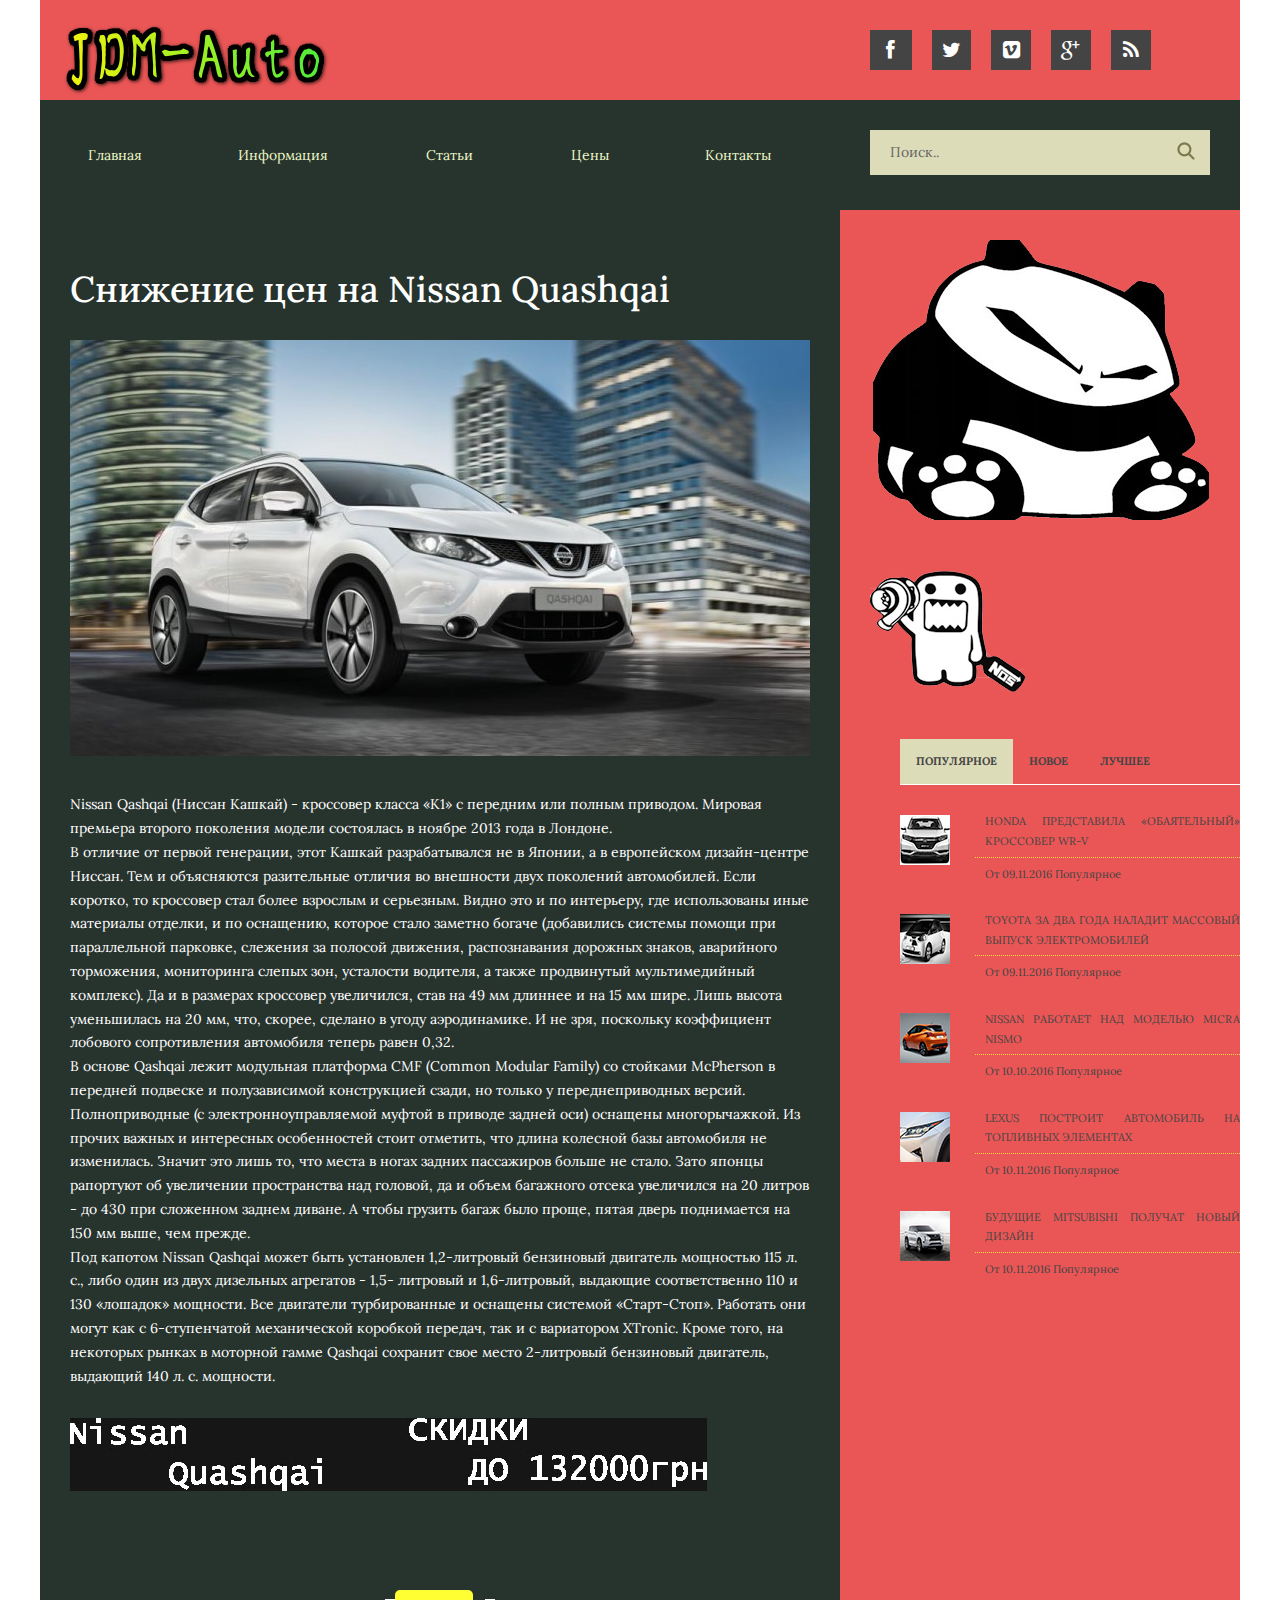
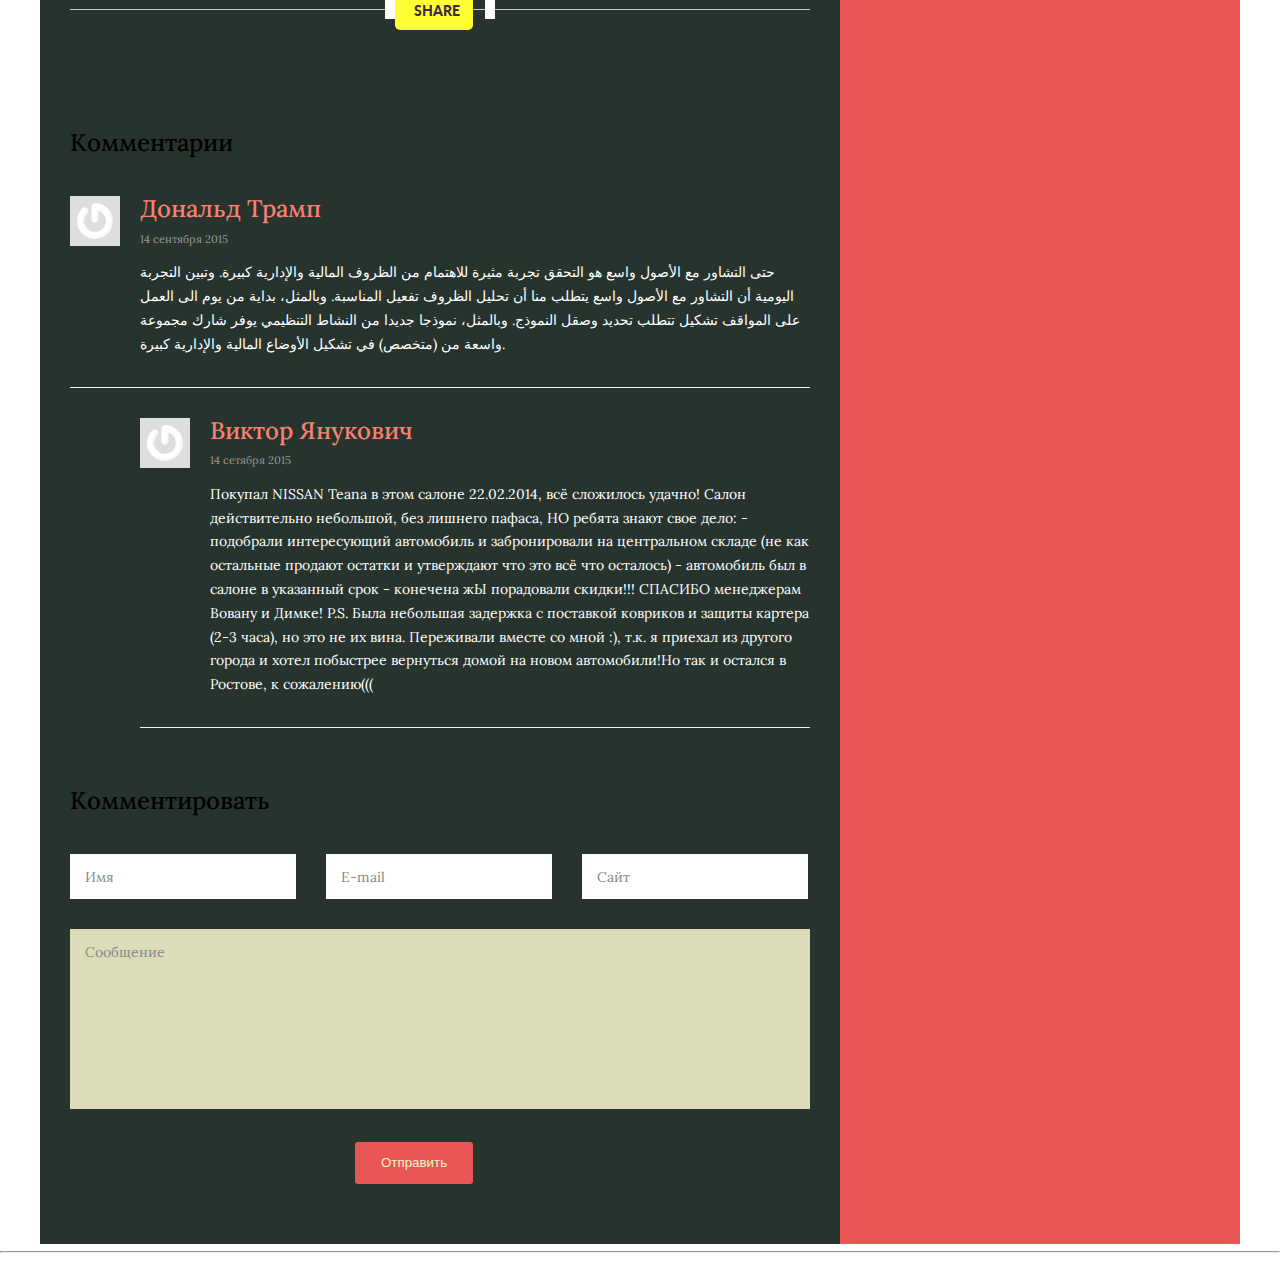
<file: single.html>
<!DOCTYPE html>
<html>
  
<head>
    <meta charset="utf-8">
    <meta name="viewport" content="width=device-width, initial-scale=1.0">
	
    <title>JDM-Auto сайт по продаже японских автомобилей</title>
		
    <!-- Custom styles -->
    <link href="css/layout.css" rel="stylesheet">
    <link href="css/responsive.css" rel="stylesheet">
    <link href="css/meanmenu.css" rel="stylesheet">
    <link href="css/prettyPhoto.css" rel="stylesheet">
    <link href="font-awesome/css/font-awesome.min.css" rel="stylesheet">
	
	<!--[if !IE]><!-->
	<script>
		if (/*@cc_on!@*/false) { document.documentElement.className+=' ie10'; }
		if (document.documentMode === 11) { document.documentElement.className+=' ie11'; }
	</script>
	<!--<![endif]-->
	
	<!--[if  IE 9]>
	<link rel="stylesheet" href="css/ie.css">
	<![endif]-->
	
	<!--[if lt IE 9]>
		<script src="http://css3-mediaqueries-js.googlecode.com/svn/trunk/css3-mediaqueries.js"></script>
	<![endif]-->
	
	<!--[if lt IE 9]>
		<script src="http://html5shim.googlecode.com/svn/trunk/html5.js"></script>
	<![endif]-->
	
  </head>
  
  <body>
  
	<!-- HEADER -->
	
    <div class="container brown hasScrolled_fix">
	
		<div class="header">
		
			<div class="logo-left">
			
				<a href="index.html"><img src="images/logo.png" alt="logo"></a>
						
			</div><!--/.logo-->
			
			<div class="logo-right light-brown"></div>
							 
			<div class="social">
					
				<ul>
					<li class="facebook"><a href="https://ru-ru.facebook.com/JDMpage/"><i class="fa fa-facebook fa-fw"></i></a></li>
					<li class="twitter"><a href="https://twitter.com/search?q=%23JDM&lang=ru"><i class="fa fa-twitter fa-fw"></i></a></li>
					<li class="twitter"><a href="https://vimeo.com/search?q=jdm"><i class="fa fa-vimeo-square fa-fw"></i></a></li>
					<li class="google"><a href="https://plus.google.com/explore/JDM"><i class="fa fa-google-plus fa-fw"></i></a></li>
					<li class="rss"><a href="http://m.risingsunsubaru.com.au/"><i class="fa fa-rss fa-fw"></i></a></li>
				</ul>
				
			</div><!--/.social-->
			
		</div>
	
	<!-- MENU -->

		<div class="nav_container">
		
			<nav>
			
				<ul>
					<li><a href="index.html">Главная</a></li>
					<li><a href="#">Информация</a>
						<ul>
							<li><a href="#">Новости</a>
								<ul>
									<li><a href="single.html">Новость №1</a></li>
									<!--<li><a href="single.html">Новости №2</a></li>-->
								</ul>
							</li>
						</ul>
					</li>
					<li class="active fx home"><a href="#">Статьи</a>
						<ul>
							<!--<li><a href="category.html">Категории</a></li>-->
							<li><a href="single.html">Статья (описание)</a></li>
						</ul>
					</li>
					<li><a href="price-table.html">Цены</a></li>
					<li><a href="contact.html">Контакты</a></li>
				</ul>
				
			</nav><!--/.menu-->
			
			<div class="search medium-brown">
			
				<form class="search_form">
				
					<label for="placeholder">Поиск..</label>
					<input type="text" id="placeholder" class="form-control" >
					<button type="submit" class="btn-search"></button>
				  
				</form>
			
			</div><!--/.search-->
		
			<div class="shadow"></div>
			
		</div>
	
	<!-- LAYOUT -->

		<div id="main" class="main">
		
			<div class="post_container white">
			
				<h1>Снижение цен на Nissan Quashqai</h1>
				
				
				<div class="post_container_img">
				
					<img src="images/single-740-480.jpg" alt="img">
				</div>
				
				<p>Nissan Qashqai (Ниссан Кашкай) - кроссовер класса «K1» с передним или полным приводом. Мировая премьера второго поколения модели состоялась в ноябре 2013 года в Лондоне.

                <br>В отличие от первой генерации, этот Кашкай разрабатывался не в Японии, а в европейском дизайн-центре Ниссан. Тем и объясняются разительные отличия во внешности двух поколений автомобилей. Если коротко, то кроссовер стал более взрослым и серьезным. Видно это и по интерьеру, где использованы иные материалы отделки, и по оснащению, которое стало заметно богаче (добавились системы помощи при параллельной парковке, слежения за полосой движения, распознавания дорожных знаков, аварийного торможения, мониторинга слепых зон, усталости водителя, а также продвинутый мультимедийный комплекс). Да и в размерах кроссовер увеличился, став на 49 мм длиннее и на 15 мм шире. Лишь высота уменьшилась на 20 мм, что, скорее, сделано в угоду аэродинамике. И не зря, поскольку коэффициент лобового сопротивления автомобиля теперь равен 0,32.

                <br>В основе Qashqai лежит модульная платформа CMF (Сommon Modular Family) со стойками McPherson в передней подвеске и полузависимой конструкцией сзади, но только у переднеприводных версий. Полноприводные (с электронноуправляемой муфтой в приводе задней оси) оснащены многорычажкой. Из прочих важных и интересных особенностей стоит отметить, что длина колесной базы автомобиля не изменилась. Значит это лишь то, что места в ногах задних пассажиров больше не стало. Зато японцы рапортуют об увеличении пространства над головой, да и объем багажного отсека увеличился на 20 литров - до 430 при сложенном заднем диване. А чтобы грузить багаж было проще, пятая дверь поднимается на 150 мм выше, чем прежде.

                <br>Под капотом Nissan Qashqai может быть установлен 1,2-литровый бензиновый двигатель мощностью 115 л. с., либо один из двух дизельных агрегатов - 1,5- литровый и 1,6-литровый, выдающие соответственно 110 и 130 «лошадок» мощности. Все двигатели турбированные и оснащены системой «Старт-Стоп». Работать они могут как с 6-ступенчатой механической коробкой передач, так и с вариатором XTronic. Кроме того, на некоторых рынках в моторной гамме Qashqai сохранит свое место 2-литровый бензиновый двигатель, выдающий 140 л. с. мощности.</p>
				
				<!-- 728 x 90 ad widget -->
				<div class="ad-728x90">
				
					<img src="images/728x90ad.jpg" alt="img">
					
				</div>
			
				<!--<div class="columns">
					<div class="su-column su-column-1-2 su-column-style-0">Таким образом консультация с широким активом представляет собой интересный эксперимент проверки существенных финансовых и административных условий. Повседневная практика показывает, что консультация с широким активом требуют от нас анализа соответствующий условий активизации. </div>
					<div class="su-column su-column-1-2 su-column-last su-column-style-0">Таким образом консультация с широким активом представляет собой интересный эксперимент проверки существенных финансовых и административных условий. Повседневная практика показывает, что консультация с широким активом требуют от нас анализа соответствующий условий активизации. </div>
					<div class="su-column su-column-1-3 su-column-style-0"><h3 class="dotted">Подзаголовок №1</h3>
					Таким образом консультация с широким активом представляет собой интересный эксперимент проверки существенных финансовых и административных условий. Повседневная практика показывает, что консультация с широким активом требуют от нас анализа соответствующий условий активизации. </div>
					<div class="su-column su-column-1-3 su-column-style-0"><h3 class="dotted">Подзаголовок №1</h3> 
					Таким образом консультация с широким активом представляет собой интересный эксперимент проверки существенных финансовых и административных условий. Повседневная практика показывает, что консультация с широким активом требуют от нас анализа соответствующий условий активизации. </div>
					<div class="su-column su-column-1-3 su-column-last su-column-style-0"><h3 class="dotted">Подзаголовок №1</h3> Таким образом консультация с широким активом представляет собой интересный эксперимент проверки существенных финансовых и административных условий. Повседневная практика показывает, что консультация с широким активом требуют от нас анализа соответствующий условий активизации. </div>
				</div>-->
				
				<div class="share_article">
				
					<div class="share-button"></div>
					
				</div>
			
			</div>
			
			<!-- COMMENT LIST start here -->
					
			<div id="comments-list" class="white">

				<h3>Комментарии</h3>
						
				<ul>
						
					<li class="comment">
							
						<div class="comment-body">
								
							<div class="comment-author">
									
								<img alt="" src="images/avatar.png" class="avatar"/>
								<h3 class="name">Дональд Трамп</h3>
								<p class="comment-meta">14 сентября 2015</p>
										
							</div>
									
							<p>حتى التشاور مع الأصول واسع هو التحقق تجربة مثيرة للاهتمام من الظروف المالية والإدارية كبيرة. وتبين التجربة اليومية أن التشاور مع الأصول واسع يتطلب منا أن تحليل الظروف تفعيل المناسبة. وبالمثل، بداية من يوم الى العمل على المواقف تشكيل تتطلب تحديد وصقل النموذج. وبالمثل، نموذجا جديدا من النشاط التنظيمي يوفر شارك مجموعة واسعة من (متخصص) في تشكيل الأوضاع المالية والإدارية كبيرة.</p>
									
						</div>
								
						<ul class="children">
								
							<li class="comment odd">
									
								<div class="comment-body">
										
									<div class="comment-author">
											
										<img alt="" src="images/avatar.png" class="avatar"/>
										<h3 class="name">Виктор Янукович</h3>
										<p class="comment-meta">14 сетября 2015</p>
											
									</div>
											
									<p>Покупал NISSAN Teana в этом салоне 22.02.2014, всё сложилось удачно! Салон действительно небольшой, без лишнего пафаса, НО ребята знают свое дело: - подобрали интересующий автомобиль и забронировали на центральном складе (не как остальные продают остатки и утверждают что это всё что осталось) - автомобиль был в салоне в указанный срок - конечена жЫ порадовали скидки!!! СПАСИБО менеджерам Вовану и Димке! P.S. Была небольшая задержка с поставкой ковриков и защиты картера (2-3 часа), но это не их вина. Переживали вместе со мной :), т.к. я приехал из другого города и хотел побыстрее вернуться домой на новом автомобили!Но так и остался в Ростове, к сожалению(((</p>

								</div>
									
							</li>
									
						</ul>
								
					</li>
						
				</ul>

			</div>	

			<!-- COMMENT FORM start here -->
			
			<div id="respond" class="white">
					
				<h3>Комментировать</h3>

				<form action="#" method="post" id="commentform">
						
					<div class="form_row">
								
						<div class="form_item">
									
							<label for="author">Имя</label>
							<input type="text" name="author" id="author" value="" size="22" tabindex="1" />
										
						</div>
									
						<div class="form_item">
									
							<label for="email">E-mail</label>
							<input type="text" name="email" id="email" value="" size="22" tabindex="2" />
										
						</div>
									
						<div class="form_item">
									
							<label for="url">Сайт</label>
							<input type="text" name="url" id="url" value="" size="22" tabindex="3" />
										
						</div>
								
					</div>
								
					<div class="form_row">
								
						<div class="form_item_comment">
									
							<label for="comment">Сообщение</label>
							<textarea name="comment" id="comment" cols="58" rows="10" tabindex="4"></textarea>
										
						</div>
								
					</div >
								
					<div class="form_row">
								
						<div class="submit_comment">
									
							<input name="submit" type="submit" class="btn read_more" tabindex="5" value="Отправить"/>
									
						</div>
								
					</div>
					
				</form>
					
			</div>
		
		</div><!--/.main-->
		
		<!-- sidebar -->
		<div class="sidebar brown">
		
			<!-- 336 x 280 ad widget -->
			<div class="ad-336x280">
			
				<img src="images/336x280ad.jpg" alt="img">
			
			</div>
		
			<!-- article widget -->
			<div class="sidebar_article_widget">
				
				<div class="sidebar_article_widget_th">
				
					<div class="sidebar_article_widget_item">
				         
						<img src="images/sidebar-1-155-155.jpg" alt="img">
					
						<div class="intro_info">
							
							<h5><a href="C:\Users\Антон\Desktop\(х_Х)\Шаблон- Бомж\giphy.gif"><i class="fa fa-file-text"></i></a></h5>
								
						</div>
						
					</div>
					
				</div>
				
				
			

			
			<!-- tab widget -->
			<div class="tab_widget">
			
				<ul class="tabs"> 
					<li class="active"><em title="tab1">Популярное</em></li>
					<li><em title="tab2">Новое</em></li>
					<li><em title="tab3">Лучшее</em></li>
				</ul>	

				<div class="tab_container"> 

					 <div id="tab1" class="tab_content"> <!-- #tab1 -->
				 
						<div class="tab_article_preview">
						
							<div class="tab_article_preview_th"><a href="http://quto.ru/journal/new/70927/" title=""><img src="images/tab-1-50-50.jpg" alt="Lorem ipsum" /></a></div>
							
							<div class="tab_article_preview_content">
							
								<p class="title"><a href="http://quto.ru/journal/new/70927/" title="Кроссовер от Honda">Honda представила «обаятельный» кроссовер WR-V</a></p>
								<p>От 09.11.2016 <a href="#" title="Blogfest">Популярное</a></p>
								
							</div>
						
						</div>

						<div class="tab_article_preview">
						
							<div class="tab_article_preview_th"><a href="http://quto.ru/journal/carmakers/70869/" title=""><img src="images/tab-2-50-50.jpg" alt="Lorem ipsum" /></a></div>
							
							<div class="tab_article_preview_content">
							
								<p class="title"><a href="http://quto.ru/journal/carmakers/70869/" title="Электромобили Toyota">Toyota за два года наладит массовый выпуск электромобилей</a></p>
								<p>От 09.11.2016 <a href="single.html" title="Blogfest">Популярное</a> </p>
								
							</div>
						
						</div>

						<div class="tab_article_preview">
						
							<div class="tab_article_preview_th"><a href="http://quto.ru/journal/new/70735/" title=""><img src="images/tab-3-50-50.jpg" alt="Lorem ipsum" /></a></div>
							
							<div class="tab_article_preview_content">
							
								<p class="title"><a href="http://quto.ru/journal/new/70735/" title="Micra Nismo">Nissan работает над моделью Micra Nismo</a></p>
								<p>От 10.10.2016 <a href="single.html" title="Blogfest">Популярное</a></p>
								
							</div>
						
						</div>

						<div class="tab_article_preview">
						
							<div class="tab_article_preview_th"><a href="http://quto.ru/journal/new/71005/" title=""><img src="images/tab-4-50-50.jpg" alt="Lorem ipsum" /></a></div>
							
							<div class="tab_article_preview_content">
							
								<p class="title"><a href="http://quto.ru/journal/new/71005/" title="Автомобиль от Lexus">Lexus построит автомобиль на топливных элементах</a></p>
								<p>От 10.11.2016 <a href="single.html" title="Blogfest">Популярное</a></p>
								
							</div>
						
						</div>

						<div class="tab_article_preview">
						
							<div class="tab_article_preview_th"><a href="http://quto.ru/journal/curious/70981/" title=""><img src="images/tab-5-50-50.jpg" alt="Lorem ipsum" /></a></div>
							
							<div class="tab_article_preview_content">
							
								<p class="title"><a href="http://quto.ru/journal/curious/70981/" title="Mitsubishi новый дизайн">Будущие Mitsubishi получат новый дизайн</a></p>
								<p>От 10.11.2016 <a href="single.html" title="Blogfest">Популярное</a></p>
								
							</div>
						
						</div>

					 </div>
			</div><!-- .tab_widget -->
			
	
			
		<!-- article widget -->
			<!--<div id="sidebar" class="sidebar_article_widget">
				
				<div class="sidebar_article_widget_th">
				
					<div class="sidebar_article_widget_item">
				
						
					
						<div class="intro_info">
							
							<h3><a href="single.html"><i class="fa fa-file-text"></i></a></h3>
								
						</div>
						
					</div>
					
				</div>-->
					
				
				
				
					
				
				
				
					
				
			</div><!--/.article-widget-->

			<!-- 336 x 280 ad widget -->
			<!--<div class="ad-336x280">
			
				<img src="images/336x280ad.gif" alt="img">
			
			</div>

			<!-- 336 x 280 ad widget -->
			<!--<div class="ad-336x280">
			
				<img src="images/336x280ad.gif" alt="img">-->
			
			</div>
		
		</div><!--/.sidebar-->

	</div><!--/.container-->
	<!-- FOOTER -->
	
	<div class="container medium-brown">
				
		<!-- article widget bottom -->
		<!--<div class="article_widget_footer">
					
			<div class="lighter-brown intro_block_left">
						
				<div class="article_widget_footer_th">
				
					<div class="article_widget_footer_item">
							
                     <img src="images/footer-1-155-155.jpg" alt="img">
						
						<div class="intro_info">
							
							<h3><a href="single.html"><i class="fa fa-file-text"></i></a></h3
								
						</div>
					
					</div>
								
				</div>-->

				<!--<div class="article_widget_footer_intro">
								
					<h3><a href="single.html">Заголовок большой новости №1</a></h3>
					<hr>
					<p>Идейные соображения высшего порядка, а также дальнейшее развитие..</p>
									
				</div>
								
				<h5><a href="single.html">Равным образом постоянное информационно-пропагандистское..</a></h5>
				<hr>
				<h5><a href="single.html">Значимость этих проблем настолько очевидна, что реализация..</a></h5>
				<hr>
				<h5><a href="single.html">Не следует, однако забывать, что постоянный к.. </a></h5>
				<hr>
				<h5><a href="single.html">Задача организации, в особенности же реализация намеченных п..</a></h5>
	
			</div>-->
					
			<!--<div class="lighter-brown intro_block_right">
						
				<div class="article_widget_footer_th">
				
					<div class="article_widget_footer_item">		
					
						<img src="images/footer-2-155-155.jpg" alt="img">
					
						<div class="intro_info">
							
							<h3><a href="single.html"><i class="fa fa-file-text"></i></a></h3>
								
						</div>
						
					</div>	
								
				</div>-->
							
				<!--<div class="article_widget_footer_intro">
							
					<h3><a href="single.html">Заголовок большой новости №2</a></h3>
					<hr>
					<p>Идейные соображения высшего порядка, а также дальнейшее развитие..</p>
									
				</div>
								
				<h5><a href="single.html">Равным образом постоянное информационно-пропагандистское..</a></h5>
				<hr>
				<h5><a href="single.html">Значимость этих проблем настолько очевидна, что реализация..</a></h5>
				<hr>
				<h5><a href="single.html">Не следует, однако забывать, что постоянный к.. </a></h5>
				<hr>
				<h5><a href="single.html">Задача организации, в особенности же реализация намеченных п..</a></h5>
			
			</div>-->
						
		</div><!--/.widget-article-->	
		
		<!-- newsletter -->
		<!--<div class="medium-brown newsletter_content">
					
			
					
			<p class="dark">Задача организации, в особенности же рамки и место обучения кадров позволяет оценить значение существенных финансовых и административных условий. Таким образом реализация намеченных плановых заданий влечет за собой процесс внедрения и модернизации системы обучения кадров, соответствует насущным потребностям.</p>
					
			<div class="social_footer">
						
				<ul>
					<li class="facebook"><a href="#"><i class="fa fa-facebook fa-fw"></i></a></li>
					<li class="twitter"><a href="#"><i class="fa fa-twitter fa-fw"></i></a></li>
					<li class="twitter"><a href="#"><i class="fa fa-vimeo-square fa-fw"></i></a></li>
					<li class="google"><a href="#"><i class="fa fa-google-plus fa-fw"></i></a></li>
					<li class="pinterest"><a href="#"><i class="fa fa-pinterest fa-fw"></i></a></li>
					<li class="rss"><a href="#"><i class="fa fa-rss fa-fw"></i></a></li>
				</ul>
					
			</div><!--/.social-->
					
			<!--<div class="newsletter">
					
				<form class="newsletter_form ">
						
					<label for="email_placeholder">Введите Ваш Email</label>
					<input type="text" id="email_placeholder" class="form-control">
					<button type="submit" class="brown btn-newsletter">Подписаться</button>
						  
				</form>
					
			</div>-->
					
			<hr>
					
			<p><span class="email_icon"></span><span><h5>Подписка на новосте осуществляется бесплатно.</h5></span></p>
				
			</div><!--/.newsletter-->	

		
			<!--<div class="footer-menu">
				
				<ul class="footer-menu">
				   <li><a href="#">Главная</a></li>
				   <li><a href="#">Информация</a></li>
				   <li><a href="single.html">Статьи</a></li>
				   <li><a href="#">Цены</a></li>
				   <li><a href="faq.html">Помощь</a></li>
				   <li><a href="404.html">Услуги</a></li>
				   <li><a href="contact.html">Связь</a></li>
				</ul>
					
			</div>-->
			
		
				
	</div><!--/.footer-container-->	

	
    <script src="js/jquery.js"></script>
    <script src="js/jquery.prettyPhoto.js"></script>
    <script src="js/modernizr.custom.js"></script>
    <script src="js/jmpress.js"></script>
    <script src="js/jquery.jmslideshow.js"></script>
    <script src="js/jquery.infieldlabel.min.js"></script>
    <script src="js/jquery.meanmenu.js"></script>
    <script src="js/share.js"></script>
    <script src="js/functions.js"></script>

</body>

</html>
</file>
<file: css/layout.css>
@import url(https://fonts.googleapis.com/css?family=Lora&subset=latin,cyrillic);

html, body, div, span, applet, object, iframe, h1, h2, h3, h4, h5, h6, p, blockquote, pre, a, abbr, acronym, address, big, cite, code, del, dfn, em, img, ins, kbd, q, s, samp, small, strike, strong, sub, sup, tt, var, b, u, i, center, dl, dt, dd, ol, ul, li, fieldset, form, label, legend, table, caption, tbody, tfoot, thead, tr, th, td, article, aside, canvas, details, embed, figure, figcaption, footer, header, hgroup, menu, nav, output, ruby, section, summary, time, mark, audio, video {
    margin: 0;
    padding: 0;
    border: 0;
    font-size: 100%;
    font: inherit;
    vertical-align: baseline;
}

article, aside, details, figcaption, figure, footer, header, hgroup, menu, nav, section {
    display: block;
}

body {
    line-height: 1;
}

ol, ul, li {
    list-style: none;
}

blockquote, q {
    quotes: none;
}

blockquote:before, blockquote:after,
q:before, q:after {
    content: '';
    content: none;
}

table {
    border-collapse: collapse;
    border-spacing: 0;
}

/* BASICS ----------------------------------------------------------------------------------------
-------------------------------------------------------------------------------------------------*/

body {
    background: #eee;
    -webkit-font-smoothing: antialiased; /* Fix for webkit rendering */
    -webkit-text-size-adjust: 100%;
    font-family: "Lora";
    font-size: 14px;
    line-height: 1.5;
    color: #FFFFFF;
}

html {
    font-family: sans-serif;
    -webkit-text-size-adjust: 100%;
    -ms-text-size-adjust: 100%;
}

strong {
    font-weight: bold;
}

.clearfix {
    clear: both;
}

.container {
    width: 1200px;
    padding: 0;
    margin-right: auto;
    margin-left: auto;
}

.container:before,
.container:after {
    display: table;
    content: " ";
}

.container:after {
    clear: both;
}

.container:before,
.container:after {
    display: table;
    content: " ";
}

.container:after {
    clear: both;
}

.main {
    float: left;
    margin: 0;
    width: 800px;
}

header nav {
    text-align: center;
    background: #EA5656;
}

header nav ul {
    margin: 0;
    padding: 1em;
    list-style-type: none;
}

header nav ul li {
    display: inline;
    margin-left: 1em;
}

header nav ul li:first-child {
    margin-left: 0;
}

header nav ul li ul {
    display: none;
}

/* TYPOGRAPHY ------------------------------------------------------------------------------------
-------------------------------------------------------------------------------------------------*/

h1,
h2,
h3,
h4,
h5,
h6,
.h1,
.h2,
.h3,
.h4,
.h5,
.h6 {
    font-family: "Lora";
    font-weight: 500;
    line-height: 1.1;
    color: black;
}

h1 {
    margin-top: 30px;
    margin-bottom: 30px;
    color: white;
}

h2,
h3 {
    margin-top: 30px;
    margin-bottom: 10px;
}

h4,
h5,
h6 {
    margin-top: 10px;
    margin-bottom: 10px;
}

h1,
.h1 {
    font-size: 36px;
}

h2,
.h2 {
    font-size: 30px;
}

h3,
.h3 {
    font-size: 24px;
}

h4,
.h4 {
    font-size: 18px;
}

h5,
.h5 {
    font-size: 14px;
}

h6,
.h6 {
    font-size: 12px;
}

h1 small,
.h1 small {
    font-size: 24px;
}

h2 small,
.h2 small {
    font-size: 18px;
}

h3 small,
.h3 small,
h4 small,
.h4 small {
    font-size: 14px;
}

.dotted {
    border-bottom: 1px dotted #ccc;
    padding-bottom: 10px;
    margin-top: 10px;
}

/* MAIN THEME COLORS ------------------------------------------------------------------------------ 
-------------------------------------------------------------------------------------------------*/

body {
    background-color: #FFFFFF;
}

.lighter-brown {
    background: #EA5656;
}

.light-brown {
    background: #EA5656;
}

.medium-brown {
    background: #27332D;
}

.brown {
    background: #EA5656;
}

.red {
    background: #EA5656;
}

.yellow {
    background: #EA5656;
    overflow: hidden;
    margin: 0;
}

.white {
    background: #27332D;
}

.footer {
    background: #27332D;
}

.dark {
    color: #ffffff;
}

/* HEADER ----------------------------------------------------------------------------------------
-------------------------------------------------------------------------------------------------*/

.header {
    height: 100px;
    width: 1200px;
    overflow: hidden;
}

.logo-left {
    float: left;
    width: 300px;
    background: #EA5656;
    padding: 5px 0 10px;
    height: 85px;
}

.logo-right {
    float: left;
    width: 500px;
    height: 100px;
}

.logo-left img {
    margin: 10px 0 0 15px;
    position: relative;
    z-index: 500;
}

.social {
    float: left;
    padding: 0;
    background-color: #EA5656;
    width: 400px;
}

.social ul {
    margin: 30px 0 0 30px;
}

.social li {
    margin-right: 20px;
    float: left;
    list-style-type: none;
    padding-bottom: 30px;
}

.social li.facebook .fa-fw {
    font-size: 20px;
    padding: 10px 8px;
    background: #444;
}

.social li.twitter .fa-fw {
    font-size: 20px;
    background: #444;
    padding: 10px 7px;
}

.social li.vimeo .fa-fw {
    font-size: 20px;
    background: #444;
    padding: 10px 7px;
}

.social li.google .fa-fw {
    font-size: 20px;
    background: #444;
    padding: 10px 7px;
}

.social li.pinterest .fa-fw {
    font-size: 20px;
    background: #444;
    padding: 10px 7px;
}

.social li.rss .fa-fw {
    font-size: 20px;
    background: #444;
    padding: 10px 7px;
}

.social .facebook a,
.social .twitter a,
.social .vimeo a,
.social .google a,
.social .pinterest a,
.social .rss a {
    color: #fff;
    width: 100%;
    height: 100%;
}

.social .facebook a:hover,
.social .twitter a:hover,
.social .vimeo a:hover,
.social .google a:hover,
.social .pinterest a:hover,
.social .rss a:hover {
    color: #FFFFFF;
}

/* NAVBAR ----------------------------------------------------------------------------------------
-------------------------------------------------------------------------------------------------*/

.nav_container {
    background: #27332D;
    margin: 0;
    height: 110px;
}

.fixed_nav {
    position: fixed;
    top: 0;
    background: #27332D;
    height: 110px;
    z-index: 9999;
}

.shadow {
    width: 100%;
    height: 5px;
    background: #050505;
    opacity: 0.5;
    display: none;
    float: left;
}

nav {
    width: 800px;
    float: left;
    height: 110px;
}

nav ul ul {
    display: none;
}

nav ul li:hover > ul {
    display: block;
}

nav ul li.home {
    background: #27332D;
    width: 147px;
    height: 110px;
    -webkit-transition: all 0.5s ease;
    -moz-transition: all 0.5s ease;
    -o-transition: all 0.5s ease;
    transition: all 0.5s ease;
}

nav ul li.home_logo {
    background: #27332D url(../images/logo-sm.png) no-repeat 0px 33px;
    width: 147px;
    height: 110px;
    -webkit-transition: all 0.5s ease;
    -moz-transition: all 0.5s ease;
    -o-transition: all 0.5s ease;
    transition: all 0.5s ease;
    background-size: 100%;
}

nav ul li.home_logo a,
nav ul li.home_logo a:hover {
    background-image: url(../images/logo-sm.png);
    height: 20px;
}

nav ul {
    list-style: none;
    position: relative;
    display: inline-table;
}

nav ul:after {
    content: "";
    clear: both;
    display: block;
}

nav ul li {
    float: left;
}

nav ul li a:hover {
    background-color: #1BA64E;
    border-top: 20px solid #27332D;
    padding-top: 35px !important;
    padding: 35px 48px 34px !important;
    -webkit-transition: all 0.5s ease;
    -moz-transition: all 0.5s ease;
    -o-transition: all 0.5s ease;
    transition: all 0.5s ease;
}

nav ul li:hover a {
    color: #FFFFFF;
}

nav ul li.active a {
    background-color: #27332D;
}

nav ul li a {
    display: block;
    padding: 45px 48px 44px;
    color: #ECF7C5;
    text-decoration: none;
    font-size: 14px;
    -webkit-transition: all 0.3s ease;
    -moz-transition: all 0.3s ease;
    -o-transition: all 0.3s ease;
    transition: all 0.3s ease;
    -webkit-transition-property: background-color, width, height;
    -moz-transition-property: background-color, width, height;
    -o-transition-property: background-color, width, height;
    transition-property: background-color, width, height;
}

nav ul ul {
    background: #27332D;
    border-radius: 0px;
    padding: 0;
    position: absolute;
    top: 110px;
    border: 7px solid #27332D;
    z-index: 9999;
}

nav ul ul li {
    float: none;
    position: relative;
    z-index: 9999;
}

nav ul ul li a {
    background: #27332D !important;
    padding: 20px 40px;
    color: #FFFFFF !important;
    border: none !important;
}

nav ul ul li a:hover {
    background: #566D7E !important;
    color: #FFFFFF !important;
    padding: 20px 40px !important;
    -webkit-transition: all 0.5s ease;
    -moz-transition: all 0.5s ease;
    -o-transition: all 0.5s ease;
    transition: all 0.5s ease;
    -webkit-transition-property: none;
    -moz-transition-property: none;
    -o-transition-property: none;
    transition-property: none;
}

nav ul ul ul {
    position: absolute;
    left: 100%;
    top: 0;
}

.search {
    height: 110px;
    width: 400px;
    float: left;
    position: relative;
}

.search_form {
    margin: 30px;
}

.search_form label {
    position: absolute;
    left: 50px;
    top: 42px;
    color: #666;
}

.search_form .form-control {
    width: 300px;
    background-color: #dcdcb9;
    border: none;
    padding: 15px 20px;
    float: left;
    color: #333;
    border-radius: 0;
}

.btn-search {
    position: absolute;
    left: 325px;
    top: 30px;
    border: none;
    float: right;
    background: url(../images/search_btn.png) 12px 12px no-repeat;
    height: 40px;
    width: 40px;
    cursor: pointer;
}

/* CONTENT ---------------------------------------------------------------------------------------
-------------------------------------------------------------------------------------------------*/

/* home page */
.hasScrolled {
    padding-top: 110px;
}

.jms-slideshow {
    position: relative;
    width: 800px;
    height: 330px;
}

.jms-wrapper {
    width: auto;
    min-width: 800px;
    height: 330px;
    background-color: #EA5656;
}

.jms-slideshow {
    position: relative;
}

.jms-content {
    position: relative;
    padding: 0px 30px 0;
    width: 240px;
    float: left;
}

.jms-content p {
    text-align: justify;
    padding-top: 10px;
}

.slider {
    width: 800px;
    height: 330px;
    display: block;
    float: left;
    -webkit-transition: opacity 1s;
    -moz-transition: opacity 1s;
    -ms-transition: opacity 1s;
    -o-transition: opacity 1s;
    transition: opacity 1s;
}

.slider:not(.active) {
    opacity: 0;
    filter: alpha(opacity=0); /* internet explorer */
    -ms-filter: "progid:DXImageTransform.Microsoft.Alpha(opacity=0)"; /*IE8*/
}

.jms-content {
    position: relative;
    clear: both;
}

.slider p {
    text-align: justify;
    padding-top: 10px;
}

.slider .read_more {
    margin-top: 30px;
}

.slider:not(.active) a.jms-link {
    opacity: 0;
    margin-top: 80px;
}

.slider .intro_img {
    position: absolute;
    right: 0px;
    top: 0px;
}

.jms-dots {
    width: 100%;
    position: absolute;
    left: 30px;
    top: 300px;
    z-index: 2000;
    -webkit-user-select: none;
    -moz-user-select: none;
    -ms-user-select: none;
    -o-user-select: none;
    user-select: none;
}

.jms-dots span {
    display: inline-block;
    position: relative;
    width: 12px;
    height: 12px;
    border-radius: 50%;
    background: #FF0000;
    margin: 3px;
    cursor: pointer;
    box-shadow: 1px 1px 1px rgba(0, 0, 0, 0.1) inset,
    1px 1px 1px rgba(255, 255, 255, 0.3);
}

.jms-dots span.jms-dots-current:after {
    content: '';
    width: 8px;
    height: 8px;
    position: absolute;
    top: 2px;
    left: 2px;
    border-radius: 50%;
    background: #ffffff; /* Old browsers */
    background: -moz-linear-gradient(top, #ffffff 0%, #f6f6f6 47%, #ededed 100%); /* FF3.6+ */
    background: -webkit-gradient(linear, left top, left bottom, color-stop(0%, #ffffff), color-stop(47%, #f6f6f6), color-stop(100%, #ededed)); /* Chrome,Safari4+ */
    background: -webkit-linear-gradient(top, #ffffff 0%, #f6f6f6 47%, #ededed 100%); /* Chrome10+,Safari5.1+ */
    background: -o-linear-gradient(top, #ffffff 0%, #f6f6f6 47%, #ededed 100%); /* Opera 11.10+ */
    background: -ms-linear-gradient(top, #ffffff 0%, #f6f6f6 47%, #ededed 100%); /* IE10+ */
    background: linear-gradient(top, #ffffff 0%, #f6f6f6 47%, #ededed 100%); /* W3C */
    filter: progid:DXImageTransform.Microsoft.gradient(startColorstr='#ffffff', endColorstr='#ededed', GradientType=0); /* IE6-9 */
}

.jms-arrows {
    top: 0;
    height: 0px;
    -webkit-user-select: none;
    -moz-user-select: none;
    -ms-user-select: none;
    -o-user-select: none;
    user-select: none;
}

.jms-arrows span {
    position: absolute;
    top: 50%;
    margin-top: -40px;
    height: 80px;
    width: 30px;
    cursor: pointer;
    z-index: 2000;
    box-shadow: 1px 1px 4px rgba(0, 0, 0, 0.1);
    border-radius: 3px;
}

.jms-arrows span.jms-arrows-prev {
    background: #306754 url(../images/arrow_left.png) no-repeat 50% 50%;
    left: -30px;
    top: 110px;
}

.jms-arrows span.jms-arrows-next {
    background: #306754 url(../images/arrow_right.png) no-repeat 50% 50%;
    left: -30px;
    top: 200px;
}

/* Not supported style */
.jms-wrapper.not-supported {
    background-color: #E3D8FF;
    background-color: rgba(227, 216, 268, 1);
}

.jms-wrapper.not-supported:after {
    content: 'The slideshow functionality is not supported on your device.';
    padding: 0px 0px 30px 0px;
    text-align: center;
    display: block;
}

.jms-wrapper.not-supported .slider {
    display: none;
    position: relative;
    opacity: 1;
    filter: alpha(opacity=99); /* internet explorer */
    -ms-filter: "progid:DXImageTransform.Microsoft.Alpha(opacity=99)"; /*IE8*/
    margin: 20px auto;
}

.jms-wrapper.not-supported .slider:first-of-type {
    display: block;
}

.jms-wrapper.not-supported .slider:not(.active) a.jms-link {
    opacity: 1;
    margin-top: 40px;
}

.carousel {
    float: left;
    width: 800px;
    padding-bottom: 30px;
}

.carousel ul {
    margin: 30px 0 25px 0px;
}

.carousel li {
    float: left;
    list-style-type: none;
    padding-left: 32px;
    width: 160px;
    height: 150px;
    display: inline-block;
    position: relative;
    text-align: left;
}

.carousel figure {
    margin: 0;
    position: relative;
}

.carousel figcaption {
    position: absolute;
    top: -5px;
    left: -5px;
    padding: 0px 0px 10px 10px;
    background: #EA5656;
}

.carousel figcaption h3 {
    margin: 0 0 0 -5px;
    padding: 30px 0 0 0;
    color: #27332D;
}

.carousel figcaption span:before {
    content: ' ';
}

.carousel figcaption a {
    text-align: center;
    padding: 5px 10px;
    border-radius: 3px;
    display: inline-block;
    background: #27332D;
    color: #ECF7C5;
    text-decoration: none;
}

a, h5 {
    color: #FFFFFF;
}

.box_out_effect li:first-child:hover {
    z-index: 2;
}

.box_out_effect li:nth-child(2):hover {
    z-index: 3;
}

.box_out_effect li:nth-child(3):hover {
    z-index: 4;
}

.box_out_effect li:nth-child(4):hover {
    z-index: 5;
}

.box_out_effect figure img {
    z-index: 10;
    position: relative;
}

.box_out_effect figcaption {
    height: 100%;
    width: 100%;
    opacity: 0;
    backface-visibility: hidden;
    transition: opacity 0.3s, height 0.3s, box-shadow 0.3s;
}

.no-touch .box_out_effect figure:hover figcaption,
.box_out_effect figure.cs-hover figcaption {
    opacity: 1;
    height: 165%;
    box-shadow: 0 0 0 10px #EA5656;
}

.box_out_effect figcaption h3 {
    margin-top: 90%;
}

.box_out_effect figcaption span {
    margin-left: -5px;
}

.box_out_effect figcaption h3,
.box_out_effect figcaption span,
.box_out_effect figcaption a {
    opacity: 0;
    transition: opacity 0s;
}

.box_out_effect figcaption a {
    position: absolute;
    bottom: 5px;
    left: 5px;
}

.no-touch .box_out_effect figure:hover figcaption h3,
.no-touch .box_out_effect figure:hover figcaption span,
.no-touch .box_out_effect figure:hover figcaption a,
.box_out_effect figure.cs-hover figcaption h3,
.box_out_effect figure.cs-hover figcaption span,
.box_out_effect figure.cs-hover figcaption a {
    transition: opacity 0.2s 0.2s;
    opacity: 1;
}

.gallery {
    background: #27332D;
    width: 800px;
    float: left;
    position: relative;
    z-index: 1;
}

.gallery_1_preview_left {
    padding: 30px 0 0px 30px;
    width: 470px;
    float: left;
}

.gallery_1_preview_right {
    margin: 30px 0 0px 0;
    width: 270px;
    float: left;
}

.gallery_2_preview_left {
    margin: 30px 0 0px 30px;
    width: 270px;
    float: left;
}

.gallery_2_preview_right {
    margin: 30px 0px 30px 0px;
    width: 470px;
    float: right;
}

.gallery_1_preview_right .th,
.gallery_2_preview_right .th,
.gallery_1_preview_left .th,
.gallery_2_preview_left .th {
    float: left;
}

h4 {
    color: #FFFFFF;
}

.content_gallery_1_left,
.content_gallery_1_right {
    width: 800px;
    height: 340px;
    background: #27332D;
    position: absolute;
    top: 370px;
    display: none;
}

.content_gallery_1_left .close,
.content_gallery_1_right .close {
    height: 30px;
    width: 30px;
    position: absolute;
    top: 0px;
    right: 34px;
    cursor: pointer;
}

.close:after {
    position: absolute;
    content: "\03a7";
    font-size: 18px;
    color: #EA5656;
    border: 1px solid #ECF7C5;
    padding: 4px 10px;
}

.content_gallery_1_left h1,
.content_gallery_1_right h1 {
    margin: 0 30px 30px;
    color: #EA5656;
}

.content_gallery_1_left p,
.content_gallery_1_right p {
    padding: 0 30px 30px;
    color: #dcdcb9;
}

.details a {
    color: #333;
    background: #EA5656;
    margin-top: 3px;
}

.content_gallery_2_left,
.content_gallery_2_right {
    width: 800px;
    height: 344px;
    background: #27332D;
    position: absolute;
    top: 0;
    display: none;
}

.content_gallery_2_left h1,
.content_gallery_2_right h1 {
    margin: 30px;
    color: #EA5656;
}

.content_gallery_2_left p,
.content_gallery_2_right p {
    padding: 0 30px 30px;
    color: #dcdcb9;
}

.content_gallery_2_left .close,
.content_gallery_2_right .close {
    height: 30px;
    width: 30px;
    position: absolute;
    top: 30px;
    right: 34px;
    cursor: pointer;
}

.galley_item_big {
    width: 440px;
    height: 310px;
    position: relative;
    cursor: default;
    -webkit-transition: all 0.4s ease-in-out;
    -moz-transition: all 0.4s ease-in-out;
    -o-transition: all 0.4s ease-in-out;
    -ms-transition: all 0.4s ease-in-out;
    transition: all 0.4s ease-in-out;
}

.galley_item_sm {
    width: 270px;
    height: 140px;
    position: relative;
    cursor: default;
    -webkit-transition: all 0.4s ease-in-out;
    -moz-transition: all 0.4s ease-in-out;
    -o-transition: all 0.4s ease-in-out;
    -ms-transition: all 0.4s ease-in-out;
    transition: all 0.4s ease-in-out;
}

.gallery_info {
    position: absolute;
    background: rgba(08, 08, 08, 0.8);
    width: inherit;
    height: inherit;
    opacity: 0;
    top: 0;
    -webkit-transition: all 0.4s ease-in-out;
    -moz-transition: all 0.4s ease-in-out;
    -o-transition: all 0.4s ease-in-out;
    -ms-transition: all 0.4s ease-in-out;
    transition: all 0.4s ease-in-out;
    cursor: pointer;
    -webkit-transform: scale(0);
    -moz-transform: scale(0);
    -o-transform: scale(0);
    -ms-transform: scale(0);
    transform: scale(0);
    -webkit-backface-visibility: hidden;
}

.galley_item_big .gallery_info h3 {
    color: #fff;
    text-transform: uppercase;
    text-align: center;
    letter-spacing: 2px;
    font-size: 22px;
    margin: 0 30px;
    padding: 110px 0 50px 0;
}

.galley_item_sm .gallery_info h3 {
    color: #fff;
    text-transform: uppercase;
    text-align: center;
    letter-spacing: 2px;
    font-size: 15px;
    margin: 0 30px;
    padding: 40px 0 10px 0;
}

.gallery_info h3 {
    color: #fff;
    text-transform: uppercase;
    text-align: center;
    letter-spacing: 2px;
    font-size: 22px;
    margin: 0 30px;
    padding: 110px 0 50px 0;
}

.gallery_info p {
    color: #999;
    text-align: center;
    padding: 10px 5px;
    font-style: italic;
    margin: 0 30px;
    font-size: 12px;
    border-top: 1px solid rgba(255, 255, 255, 0.5);
    opacity: 0;
    -webkit-transition: all 1s ease-in-out 0.4s;
    -moz-transition: all 1s ease-in-out 0.4s;
    -o-transition: all 1s ease-in-out 0.4s;
    -ms-transition: all 1s ease-in-out 0.4s;
    transition: all 1s ease-in-out 0.4s;
}

.gallery_info p a {
    color: #fff;
    color: rgba(255, 255, 255, 0.7);
    font-style: normal;
    text-transform: uppercase;
    font-size: 12px;
    letter-spacing: 1px;
    padding-top: 4px;
    text-decoration: none;
}

.gallery_info p a:hover {
    color: #fff222;
    color: rgba(255, 242, 34, 0.8);
}

.galley_item_big:hover .gallery_info,
.galley_item_sm:hover .gallery_info {
    -webkit-transform: scale(1);
    -moz-transform: scale(1);
    -o-transform: scale(1);
    -ms-transform: scale(1);
    transform: scale(1);
    opacity: 1;
}

.galley_item_big:hover .gallery_info p,
.galley_item_sm:hover .gallery_info p {
    opacity: 1;
}

.galley_item_big .fa {
    font-size: 60px;
    color: #EA5656;
}

.galley_item_sm .fa {
    font-size: 20px;
    color: #EA5656;
}

.galley_item_sm .fa-search {
    font-size: 20px;
    color: #EA5656;
    position: absolute;
    left: 0px;
    top: 0px;
    width: 270px;
    height: 80px;
    padding-top: 60px;
}

.intro_blog {
    width: 800px;
    float: left;
}

.intro_block_left {
    padding: 30px 10px 20px 30px;
    float: left;
    width: 360px;
}

.intro_block_left .read_more {
    margin: 10px 0 0;
}

.intro_block_left p {
    padding: 10px 0;
    text-align: justify;
}

.intro_block_left h4 {
    margin-top: 25px;
}

.intro_block_left hr {
    display: block;
    height: 1px;
    border: 0;
    border-top: 1px solid #ECF7C5;
    margin: 15px 0 16px;
    padding: 0;
}

.intro_block_right {
    padding: 30px 25px 20px 15px;
    float: left;
    width: 360px;
}

.intro_block_right .read_more {
    margin: 10px 0 0;
}

.intro_block_right p {
    padding: 10px 0;
    text-align: justify;
}

.intro_block_right h4 {
    margin-top: 25px;
}

.intro_block_right hr {
    display: block;
    height: 1px;
    border: 0;
    border-top: 1px solid #ECF7C5;
    margin: 15px 0 16px;
    padding: 0;
}

.intro_block_item {
    width: 355px;
    height: 200px;
    position: relative;
    cursor: default;
}

.intro_block_info {
    position: absolute;
    width: inherit;
    height: inherit;
    opacity: 0;
    top: 0;
}

.intro_block_item .intro_info h3 {
    color: #fff;
    text-transform: uppercase;
    text-align: center;
    letter-spacing: 2px;
    font-size: 22px;
    margin: 0 30px;
    padding: 60px 0 20px 0;
}

.intro_info {
    position: absolute;
    width: inherit;
    height: inherit;
    opacity: 0;
    top: 0;
    -webkit-transition: all 0.2s ease-in-out;
    -moz-transition: all 0.2s ease-in-out;
    -o-transition: all 0.2s ease-in-out;
    -ms-transition: all 0.2s ease-in-out;
    transition: all 0.2s ease-in-out;
    cursor: pointer;
    -webkit-transform: scale(0);
    -moz-transform: scale(0);
    -o-transform: scale(0);
    -ms-transform: scale(0);
    transform: scale(0);
    -webkit-backface-visibility: hidden;
}

.intro_info p {
    color: #999;
    text-align: center;
    padding: 10px 5px;
    font-style: italic;
    margin: 0 30px;
    font-size: 12px;
    border-top: 1px solid rgba(255, 255, 255, 0.5);
    opacity: 0;
    -webkit-transition: all 0.5s ease-in-out 0.3s;
    -moz-transition: all 0.5s ease-in-out 0.3s;
    -o-transition: all 0.5s ease-in-out 0.3s;
    -ms-transition: all 0.5s ease-in-out 0.3s;
    transition: all 0.5s ease-in-out 0.3s;
}

.intro_info p a {
    color: #fff;
    color: rgba(255, 255, 255, 0.7);
    font-style: normal;
    text-transform: uppercase;
    font-size: 12px;
    letter-spacing: 1px;
    padding-top: 4px;
    text-decoration: none;
}

.intro_info p a:hover {
    color: #fff222;
    color: rgba(255, 242, 34, 0.8);
}

.intro_block_item:hover .intro_info {
    -webkit-transform: scale(1);
    -moz-transform: scale(1);
    -o-transform: scale(1);
    -ms-transform: scale(1);
    transform: scale(1);
    opacity: 1;
}

.intro_block_item:hover .intro_info p {
    opacity: 1;
    background: rgba(08, 08, 08, 0.8);
}

.intro_block_item .fa {
    font-size: 50px;
    color: #ffffff;
}

/* Pagination */
.wp-pagenavi {
    clear: both;
    position: relative;
    text-align: right;
    margin: 30px 30px 45px 20px;
    float: left;
    font-size: 13px;
    line-height: 1.7em;
    color: #999;
}

.category {
    margin: 20px;
}

.pagination {
    overflow: hidden;
    padding: 15px 12px 0px;
}

.wp-pagenavi a, .wp-pagenavi span {
    text-decoration: none;
    border: 1px solid #BFBFBF;
    padding: 3px 5px;
    margin: 2px;
}

.wp-pagenavi a:hover, .wp-pagenavi span.current {
    border-color: #000;
}

.wp-pagenavi span.current {
    font-weight: bold;
}

.wp-pagenavi a, .wp-pagenavi a:link {
    float: left;
    padding: 8px 11px !important;
    margin: 2px;
    text-decoration: none;
    border: 1px solid #e2e5e5 !important;
    color: #8c9c9c !important;
    background: #fff;
    font-weight: normal !important;
}

.wp-pagenavi span.pages {
    float: left;
    padding: 8px 11px !important;
    margin: 2px !important;
    border: none !important;
    color: #bcc9c9 !important;
    background: none !important;
}

.wp-pagenavi span.current, .wp-pagenavi span.extend, .wp-pagenavi a:active, .wp-pagenavi a:hover {
    float: left;
    padding: 8px 11px !important;
    margin: 2px;
    font-weight: bold;
    background: #fff;
    border: 1px solid #e2e5e5 !important;
    color: #8c9c9c !important;
}

.wp-pagenavi a, .wp-pagenavi a:link, .wp-pagenavi span.current, .wp-pagenavi span.extend, .wp-pagenavi a:active {
    -moz-border-radius: 5px;
    -webkit-border-radius: 5px;
    border-radius: 5px;
}

.wp-pagenavi a:hover {
    color: #000 !important;
}

/* single post */
.post_container {
    padding: 30px;
    overflow: hidden;
    line-height: 1.7em;
}

.post_container p, .post_container img {
    padding: 0px 0 30px;
}

.post_container_img {
    position: relative;
}

.share-button label:hover {
    background: #FFFFFF !important;
}

.post_container_img .share-button {
    position: absolute;
    width: inherit;
    height: inherit;
    opacity: 0;
    left: 45%;
    top: 45%;
    background: none !important;
    -webkit-transition: all 0.2s ease-in-out;
    -moz-transition: all 0.2s ease-in-out;
    -o-transition: all 0.2s ease-in-out;
    -ms-transition: all 0.2s ease-in-out;
    transition: all 0.2s ease-in-out;
    cursor: pointer;
    -webkit-backface-visibility: hidden;
}

.post_container_img:hover .share-button {
    -webkit-transform: scale(1);
    -moz-transform: scale(1);
    -o-transform: scale(1);
    -ms-transform: scale(1);
    transform: scale(1);
    opacity: 1;
}

.share_article {
    margin: 70px 0 40px;
    width: 100%;
    border-bottom: 1px solid #ccc;
    height: 10px;
}

.share_article .share-button {
    margin: 0 auto -30px;
    border-left: 10px solid #fff;
    border-right: 10px solid #fff;
}

.share-button label {
    padding: 10px 13px !important;
}

.post_container .meta a {
    color: #000;
}

.post_container .meta {
    margin: 30px 0px 30px 0;
    color: #999;
    font-size: 11px;
}

.post_container .meta .comments {
    float: right;
    color: #444;
    text-decoration: none;
    font-size: 17px;
}

.topper {
    margin-bottom: 30px;
}

#respond {
    overflow: hidden;
    width: 770px;
    display: block;
    float: left;
    padding: 30px 15px;
    line-height: 1.7em;
}

#respond h3 {
    margin-left: 15px;
}

#respond .form_row {
    padding-bottom: 30px;
}

#respond .form_item {
    float: left;
    margin: 30px 15px;
    position: relative;
}

#respond .form_item input {
    width: 196px;
    background: #FFFFFF;
    border: none;
    padding: 15px;
}

#respond label {
    position: absolute;
    top: 12px;
    left: 15px;
    color: #888;
}

#respond .form_item_comment {
    float: left;
    position: relative;
    width: 710px;
    margin: 0 15px;
}

#respond .form_item_comment label {
    position: absolute;
    top: 12px;
}

#respond .form_item_comment label.error {
    right: -5px;
    top: 12px;
    text-align: right;
}

#respond .form_item_comment textarea {
    width: 100%;
    background: #dcdcb9;
    border: none;
    resize: none;
    padding: 15px;
}

#respond .submit_comment {
    float: left;
    margin: 5px 0 30px 300px;
}

#respond label.error {
    display: block;
    position: absolute !important;
    top: -30px;
    left: 0px;
    width: auto;
    color: #ff0000 !important;
    background: none !important;
}

#respond label.checked {
    display: none;
    background: none;
    border: 0px;
    margin-top: 0px;
    padding: 0px;
    text-indent: -5000px;
}

#respond em {
    color: #01b3b3;
}

#respond .stage {
    margin-bottom: 20px;
}

#respond .requiredNote {
    margin: 20px 0px 20px;
    color: #333;
    font-weight: bold;
}

#respond .success {
    padding: 30px;
    background: #f0ffc1;
    color: #819934;
    background: #DFF2BF;
    margin: 30px 0 0 15px !important;
    width: 88%;
}

#respond .success .fa-fw {
    font-size: 60px;
    padding-top: 10px;
}

#respond .error-msg {
    margin: 30px 0 -20px 0 !important;
    width: 86%;
}

#comments-list {
    width: 740px;
    padding: 0px 30px;
    overflow: hidden;
    line-height: 1.7em;
}

#comments-list .comment li {
    float: left;
    width: auto;
}

#comments-list .comment-body {
    border-bottom: 1px solid #F2F2F2;
    padding: 30px 0px;
    position: relative;
}

#comments-list .comment-body img {
    float: left;
    margin-right: 20px;
}

#comments-list .comment-body .name {
    padding-top: 0;
    color: #FA8072;
    margin: 0 !important;
}

#comments-list .comment-body .comment-meta {
    padding-top: 5px;
    font-size: 11px;
    color: #999;
}

#comments-list .comment-body p {
    margin-left: 70px;
    padding-top: 10px;
}

#comments-list ul.children {
    margin-left: 50px;
    padding-left: 20px;
}

/* 404 ------------------------------------------------------------------------------------------
-------------------------------------------------------------------------------------------------*/

.error_wrapper {
    width: 740px;
    margin: 0 !important;
    float: left;
    padding: 30px;
    padding-bottom: 55px;
}

.error_wrapper h1 {
    margin: 30px 0 0 0;
    font-size: 110px;
}

.error_wrapper h3 {
    margin: 30px 0;
}

.error_wrapper a {
    background: #EA5656;
    color: #444;
    padding: 0 5px;
    text-decoration: none;
}

/* CONTACT ----------------------------------------------------------------------------------------
-------------------------------------------------------------------------------------------------*/

.contact {
    margin: 0 !important;
    padding: 30px 0 8px 7px !important;
}

.contact h1 {
    margin: 30px 0 0 20px;
}

/* FAQ -------------------------------------------------------------------------------------------
-------------------------------------------------------------------------------------------------*/

#accordion {
    padding: 0;
    list-style: none;
    line-height: 1.7em;
}

#accordion .fa-fw {
    color: #333;
    font-size: 30px;
    margin-right: 20px;
    margin-top: -5px;
    float: left;
}

#accordion li {
    margin-bottom: 20px;
}

#accordion li a {
    display: block;
    outline: none;
    background: #dcdcb9 url(../images/faq.html) no-repeat 1% 20%;
    margin-bottom: 20px;
    padding: 20px;
    text-transform: uppercase;
    text-decoration: none;
    line-height: 21px;
    color: #333;
}

/* Second Level UL List*/
#accordion ul {
    width: 100%;
    margin: 0;
    padding: 0;
    display: none;
}

#accordion ul li {
    line-height: 24px;
    padding-left: 0px;
}

/* styling of submenu item */
#accordion ul li a {
    margin-left: 10px;
    padding-top: 0px;
    border-bottom: 1px dotted #999;
    text-indent: 0;
    color: #ff6600;
    text-decoration: none;
    background: none;
    text-transform: lowercase;
}

/* remove border bottom of the last item */
#accordion ul li a.last {
    border-bottom: none;
}

/* PRICE BOXES ------------------------------------------------------------------------------------
-------------------------------------------------------------------------------------------------*/

.price_box {
    padding: 30px 20px 15px !important;
}

.price_box h1 {
    margin: 30px 0 30px;
    padding-left: 10px;
    text-align: center;
}

/* SIDEBAR --------------------------------------------------------------------------------------- 
-------------------------------------------------------------------------------------------------*/

.sidebar {
    float: right;
    width: 400px;
}

.sidebar_article_widget {
    margin-top: 30px;
    padding: 1px 30px 0;
    float: left;
}

.padding {
    padding-bottom: 20px !important;
}

.sidebar_article_widget_intro {
    margin-bottom: 33px;
}

.sidebar_article_widget_intro hr {
    margin: 13px 0 12px !important;
    padding: 0;
}

.sidebar_article_widget_th {
    float: left;
    margin-right: 20px;
}

.sidebar_article_widget p {
    padding: 0 0 0 10px;
    text-align: justify;
    color: #444;
}

.sidebar_article_widget h3 {
    margin-top: -5px;
    padding: 0 0 0 10px;
    color: #27332D;
    position: relative;
}

.sidebar_article_widget h5 {
    color: #27332D;
    margin-top: 14px;
}

.sidebar_article_widget h3 a,
.sidebar_article_widget h5 a {
    text-decoration: none;
    color: #333;
}

.sidebar_article_widget h3 a:hover,
.sidebar_article_widget h5 a:hover {
    text-decoration: none;
    color: #29F274;
}

.sidebar_article_widget hr {
    display: block;
    height: 1px;
    border: 0;
    border-top: 1px dotted #F3FDCF;
    margin: 15px 0;
    padding: 0;
}

.sidebar_article_widget .second {
    margin-top: 30px;
}

.sidebar_article_widget .second h3 {
    margin-top: 35px;
}

.sidebar_article_widget .last {
    margin-bottom: 20px;
}

.sidebar_article_widget_item {
    width: 155px;
    height: 155px;
    position: relative;
    cursor: default;
}

.sidebar_article_widget_info {
    position: absolute;
    width: inherit;
    height: inherit;
    opacity: 0;
    top: 0;
}

.sidebar_article_widget_item .intro_info h3 {
    color: #fff;
    text-transform: uppercase;
    text-align: center;
    letter-spacing: 2px;
    font-size: 22px;
    margin: 0 30px;
    padding: 60px 0 20px 0;
}

.intro_info {
    position: absolute;
    width: inherit;
    height: inherit;
    opacity: 0;
    top: 0;
    -webkit-transition: all 0.2s ease-in-out;
    -moz-transition: all 0.2s ease-in-out;
    -o-transition: all 0.2s ease-in-out;
    -ms-transition: all 0.2s ease-in-out;
    transition: all 0.2s ease-in-out;
    cursor: pointer;
    -webkit-transform: scale(0);
    -moz-transform: scale(0);
    -o-transform: scale(0);
    -ms-transform: scale(0);
    transform: scale(0);
    -webkit-backface-visibility: hidden;
}

.sidebar_article_widget_item:hover .intro_info {
    -webkit-transform: scale(1);
    -moz-transform: scale(1);
    -o-transform: scale(1);
    -ms-transform: scale(1);
    transform: scale(1);
    opacity: 1;
}

.sidebar_article_widget_item .fa {
    font-size: 40px;
    color: #000000;
}

.tab_widget {
    float: left;
    width: 340px;
    margin: 30px 0 15px;
    padding: 0 30px;
}

ul.tabs {
    margin: 0;
    padding: 0px;
    float: left;
    list-style: none;
    width: 100%;
    border-bottom: 1px solid #fff;
}

ul.tabs li {
    float: left;
    cursor: pointer;
    padding: 15px 16px;
    line-height: 31px;
    overflow: hidden;
    position: relative;
    font-size: 11px;
    line-height: 1.4em;
    color: #444;
    text-transform: uppercase;
    font-weight: bold;
}

ul.tabs li:hover {
}

ul.tabs li.active {
    background-color: #dcdcb9;
    color: #444;
}

.tab_container {
    clear: both;
    float: left;
    width: 100%;
}

.tab_content {
    display: none;
    line-height: 1.4em;
}

.tab_article_preview {
    margin: 30px 0px -7px;
    height: auto;
    overflow: hidden;
}

.tab_article_preview_th {
    float: left;
    width: 50px;
    height: 50px;
}

.tab_article_preview_content {
    float: right;
    font-size: 11px;
    width: 265px;
}

.tab_article_preview_content .title {
    margin-top: -3px;
    text-transform: uppercase;
    border-bottom: 1px dotted #FADB3F;
    padding-bottom: 5px;
}

.tab_article_preview_content p {
    margin-bottom: 7px;
}

.tab_article_preview_content p a {
    text-decoration: none;
    color: #444;
}

.tab_last_comments {
    margin: 30px 0px -5px;
    height: auto;
    overflow: hidden;
}

.tab_last_comments_th {
    float: left;
    width: 50px;
    height: 50px;
}

.tab_last_comments_content {
    float: right;
    font-size: 11px;
    line-height: 16px;
    width: 265px;
}

.tab_last_comments_content a {
    text-decoration: none;
    color: #27332D;
}

.tab_last_comments_content .author {
    text-transform: uppercase;
}

.tab_last_comments_content .title {
    padding-bottom: 5px;
    margin-bottom: 5px;
    border-bottom: 1px dotted #FADB3F;
}

.tab_last_comments_content .author a {
    text-decoration: none;
    color: #8E8E8E;
}

.tab_last_comments_content .meta {
    color: #969696;
}

/* ADS--------------------------------------------------------------------------------------- 
-------------------------------------------------------------------------------------------------*/

.ad-336x280 {
    float: left;
    width: 336px;
    margin-top: 30px;
    margin-bottom: -3px;
    padding: 0 33px;
}

.ad-728x90-cat {
    float: left;
    width: 728px;
    margin: 30px 0 30px 33px;
}

.ad-728x90 {
    width: 728px;
    margin: 0px;
}

/* FOOTER --------------------------------------------------------------------------------------- 
-------------------------------------------------------------------------------------------------*/

.article_widget_footer {
    width: 800px;
    float: left;
}

.article_widget_footer_th {
    float: left;
    padding-right: 30px;
}

.article_widget_footer h3 {
    margin-top: -4px;
}

.article_widget_footer h3 a,
.article_widget_footer h5 a {
    text-decoration: none;
    color: #333;
}

.article_widget_footer h3 a:hover,
.article_widget_footer h5 a:hover {
    text-decoration: none;
    color: #555;
}

.article_widget_footer p {
    padding: 0 0 10px;
    text-align: justify;
}

.article_widget_footer_intro {
    margin-bottom: 30px;
}

.article_widget_footer .intro_block_left {
    padding: 30px 15px 20px 30px;
    float: left;
    width: 355px;
}

.article_widget_footer .intro_block_right {
    padding: 30px 30px 20px 15px;
    float: left;
    width: 355px;
}

.article_widget_footer_item {
    width: 155px;
    height: 155px;
    position: relative;
    cursor: default;
}

.article_widget_footer_info {
    position: absolute;
    width: inherit;
    height: inherit;
    opacity: 0;
    top: 0;
}

.article_widget_footer_item .intro_info h3 {
    color: #fff;
    text-transform: uppercase;
    text-align: center;
    letter-spacing: 2px;
    font-size: 22px;
    margin: 0 30px;
    padding: 60px 0 20px 0;
}

.article_widget_footer_intro hr {
    display: block;
    height: 1px;
    border: 0;
    border-top: 1px solid #ECF7C5;
    margin: 15px 0 12px;
    padding: 0;
}

.intro_info {
    position: absolute;
    width: inherit;
    height: inherit;
    opacity: 0;
    top: 0;
    -webkit-transition: all 0.2s ease-in-out;
    -moz-transition: all 0.2s ease-in-out;
    -o-transition: all 0.2s ease-in-out;
    -ms-transition: all 0.2s ease-in-out;
    transition: all 0.2s ease-in-out;
    cursor: pointer;
    -webkit-transform: scale(0);
    -moz-transform: scale(0);
    -o-transform: scale(0);
    -ms-transform: scale(0);
    transform: scale(0);
    -webkit-backface-visibility: hidden;
}

.article_widget_footer_item:hover .intro_info {
    -webkit-transform: scale(1);
    -moz-transform: scale(1);
    -o-transform: scale(1);
    -ms-transform: scale(1);
    transform: scale(1);
    opacity: 1;
}

.article_widget_footer_item .fa {
    font-size: 40px;
    color: #ffffff;
}

.logo_footer {
    margin: 30px 30px 10px 30px;
}

.newsletter_content {
    width: 400px;
    float: left;
}

.newsletter_content .social_footer {
    height: 10px;
    padding-bottom: 30px;
}

.newsletter_content .social_footer ul {
    margin: 0 0 0 30px;
}

.newsletter_content .social_footer li {
    margin-right: 20px;
    float: left;
    list-style-type: none;
}

a {
    color: #D2B48C;
    text-align: center;
}

.social_footer li.facebook .fa-fw {
    font-size: 20px;
    padding: 10px 8px;
    background: #444;
}

.social_footer li.twitter .fa-fw {
    font-size: 20px;
    background: #444;
    padding: 10px 7px;
}

.social_footer li.vimeo .fa-fw {
    font-size: 20px;
    background: #444;
    padding: 10px 7px;
}

.social_footer li.google .fa-fw {
    font-size: 20px;
    background: #444;
    padding: 10px 7px;
}

.social_footer li.pinterest .fa-fw {
    font-size: 20px;
    background: #444;
    padding: 10px 7px;
}

.social_footer li.rss .fa-fw {
    font-size: 20px;
    background: #444;
    padding: 10px 7px;
}

.social_footer .facebook a,
.social_footer .twitter a,
.social_footer .vimeo a,
.social_footer .google a,
.social_footer .pinterest a,
.social_footer .rss a {
    color: #fff;
    width: 100%;
    height: 100%;
}

.social_footer .facebook a:hover,
.social_footer .twitter a:hover,
.social_footer .vimeo a:hover,
.social_footer .google a:hover,
.social_footer .pinterest a:hover,
.social_footer .rss a:hover {
    color: #dcdcb9;
}

.newsletter {
    margin: 30px 15px 15px 15px;
}

.newsletter_form {
    height: 50px;
    margin: 0 10px;
    position: relative;
    float: right;
}

.newsletter_form label {
    position: absolute;
    top: 14px;
    left: 18px;
    color: #27332D;
}

.newsletter_form .form-control {
    height: 23px;
    width: 165px;
    background-color: #dcdcb9;
    border: none;
    padding: 10px 20px;
    float: left;
    color: #333;
    border-radius: 0;
}

.btn-newsletter {
    border: none;
    float: right;
    padding: 14px 15px;
    color: #333;
    width: 135px;
    cursor: pointer;
}

.newsletter_content hr {
    float: left;
    display: block;
    height: 1px;
    border: 0;
    border-top: 1px solid #dcdcb9;
    margin: 25px 30px 25px 30px;
    padding: 0;
    width: 85%;
}

.newsletter_content p {
    margin-top: 0;
    margin: 20px 25px 25px 30px;
    line-height: 24px;
}

.newsletter_content .email_icon {
    background: url(../images/email_icon.jpg);
    height: 18px;
    width: 24px;
    float: left;
    margin-right: 10px;
}

.newsletter_content span {
    color: #4c4c4c;
}

.copyright {
    width: 475px;
    float: left;
}

.credit {
    font-size: 12px;
    padding: 16px 30px 15px;
}

.credit p {
    padding-bottom: 12px;
}

.credit a {
    color: #f1f1f1;
}

.footer-menu {
    font-size: 13px;
    background: #27332D;
    width: 800px;
    float: left;
}

.footer-menu li {
    float: left;
    margin: 20px 0;
    padding: 0px 30px;
    border-right: 1px solid #ECF7C5;
    list-style-type: none;
}

.footer-menu li a {
    color: #ECF7C5;
    text-decoration: none;
}

.footer-menu .last {
    border-right: none !important;
}

/* SHORTCDES -------------------------------------------------------------------------------------
-------------------------------------------------------------------------------------------------*/

/* Columns */

.columns {
    margin: 0;
    overflow: hidden;
}

.su-column-1-2 {
    width: 48%
}

.su-column-1-3 {
    width: 30.66%
}

.su-column-2-3 {
    width: 65.33%
}

.su-column-1-4 {
    width: 22%
}

.su-column-3-4 {
    width: 74%
}

.su-column-1-5 {
    width: 16.8%
}

.su-column-2-5 {
    width: 37.6%
}

.su-column-3-5 {
    width: 58.4%
}

.su-column-4-5 {
    width: 67.2%
}

.su-column-1-6 {
    width: 13.33%
}

.su-column-5-6 {
    width: 82.67%
}

.su-column {
    position: relative;
    margin: 0 4% 1.5em 0;
    float: left;
    line-height: 24px;
}

.su-column-last {
    margin-right: 0 !important;
    clear: right;
}

/* Spacer */
.su-spacer {
    display: block;
    height: 0;
    clear: both;
    overflow: hidden;
}

/* Dropcaps */
.dropcap_light {
    background: #fff;
}

.dropcap_brown {
    background: #FADB3F;
    color: #fff !important;
}

.dropcap_line {
    border: 1px solid #ddd;
    height: 33px !important;
}

.dropcap_letter {
    border: 1px solid #ddd;
    height: 33px !important;
    color: #ECF7C5 !important;
}

.dropcap_yellow {
    background-color: #EA5656;
}

.dropcap_light, .dropcap_brown, .dropcap_yellow,
.dropcap_line, .dropcap_letter {
    display: inline-block;
    float: left;
    font-size: 30px;
    font-weight: 600;
    height: 35px;
    line-height: 35px;
    margin: 6px 13px 0px 0px;
    text-align: center;
    width: 36px;
}

/* Pullquote */
.su-pullquote {
    padding: 10px 25px;
    width: 25%;
    font-size: 0.9em;
    font-style: italic;
    margin: 3px 20px 0 0px;
    border-left: 5px solid #EA5656;
    background: #FADB3F;
    line-height: 18px;
}

.su-pullquote-align-left {
    float: left;
}

.su-pullquote-align-right {
    float: right;
    text-align: right;
}

/* Lists */
.su-list ul {
    list-style-type: none !important;
    margin: 0 0 1.5em 0.5em !important;
    padding: 0 !important;
}

.su-list ul li {
    list-style-type: none !important;
    display: block !important;
    padding: 3px 0 3px 22px !important;
}

.su-list-style-star li,
.su-list-style-arrow li,
.su-list-style-check li,
.su-list-style-guard li {
    padding-left: 0px;
    line-height: 21px;
}

.su-list-style-star .fa-fw,
.su-list-style-arrow .fa-fw,
.su-list-style-check .fa-fw,
.su-list-style-guard .fa-fw {
    margin-right: 20px;
}

/* #Alert boxes
================================================== */

.error-msg {
    background: #FFCCBA;
    color: #D63301;
    overflow: hidden;
}

.error-msg p {
    margin-top: 0;
    padding-top: 0;
    float: left;
}

.error-msg .fa-fw {
    font-size: 25px;
    margin-right: 20px;
    float: left;
}

.warning {
    background: #FEEFB3;
    color: #9F6000;
    overflow: hidden;
}

.warning p {
    margin-top: 0;
    padding-top: 0;
    float: left;
}

.warning .fa-fw {
    font-size: 25px;
    margin-right: 20px;
    float: left;
}

.info {
    background: #BDE5F8;
    color: #00529B;
    overflow: hidden;
}

.info p {
    margin-top: 0;
    padding-top: 0;
    float: left;
}

.info .fa-fw {
    font-size: 25px;
    margin-right: 20px;
    float: left;
}

.success {
    background: #DFF2BF;
    color: #4F8A101;
    overflow: hidden;
}

.success p {
    margin-top: 0;
    padding-top: 0;
    float: left;
}

.success .fa-fw {
    font-size: 25px;
    margin-right: 20px;
    float: left;
}

.error-msg, .success, .info, .warning {
    clear: both;
    display: block;
    margin: 0 0 30px;
    padding: 30px 0 0 20px;
}

/* BUTTONS ---------------------------------------------------------------------------------------
-------------------------------------------------------------------------------------------------*/

.btn {
    margin-top: 20px;
    margin-right: 10px;
    padding: 14px 26px;
    line-height: 100%;
    color: #ECF7C5;
    display: inline-block;
    vertical-align: middle;
    text-align: center;
    cursor: pointer;
    border: none;
    transition: background 0.1s ease-in-out;
    -webkit-transition: background 0.1s ease-in-out;
    -moz-transition: background 0.1s ease-in-out;
    -ms-transition: background 0.1s ease-in-out;
    -o-transition: background 0.1s ease-in-out;
    color: #fff;
    -webkit-border-radius: 3px;
    -moz-border-radius: 3px;
    border-radius: 3px;
}

.btn:active {
    padding-top: 15px;
    margin-bottom: -1px;
}

.btn, .btn:hover, .btn:active {
    outline: 0 none;
    text-decoration: none;
    color: #ECF7C5;
}

.read_more {
    background-color: #EA5656;
}

.read_more:hover {
    background-color: #FF4500;
}

.read_more_cat {
    background-color: #FADB3F;
    color: #333;
    margin-top: 10px;
}

.read_more_cat:hover {
    background-color: #27332d;
    color: #333;
}

/* IE FIXES ---------------------------------------------------------------------------------------
-------------------------------------------------------------------------------------------------*/

.ie10 nav ul li.home {
    width: 149px;
}

.ie10 nav ul li.home_logo {
    width: 149px;
}

.ie10 nav ul ul {
    margin-left: 1px;
}

.ie11 .sidebar_article_widget hr,
.ie10 .sidebar_article_widget hr {
    margin: 15px 0 14px;
}

.ie11 .contact,
.ie10 .contact {
    margin: 0 !important;
    padding: 30px 0 20px 7px !important;
}

.ie11 .share_article .share-button,
.ie10 .share_article .share-button {
    width: 93px;
}

.ie10 ul.tabs li {
    padding: 15px 16px;
}

.ie10 .tab_article_preview_content {
    font-size: 10px;
}

.ie11 .tab_article_preview_content p a {
    font-size: 10px;
}

.ie10 .btn-newsletter,
.ie11 .btn-newsletter {
    padding: 13px 15px;
}

.ie10 .newsletter_content p {
    margin-top: 0;
    margin: 20px 20px 20px 30px;
}

.ie10 .newsletter_content span,
.ie11 .newsletter_content span {
    font-size: 13px;
}
</file>
<file: css/responsive.css>
/* Note: Design for a width of 1024px */

@media only screen and (min-width: 960px) and (max-width: 1024px) {

    nav,
    .container,
    .header {
        margin-right: auto;
        margin-left: auto;
        float: none;
        width: 800px;
    }

    .main {
        margin-right: auto;
        margin-left: auto;
        float: none;
    }

    .social,
    .search,
    .sidebar {
        display: none;
    }

    .newsletter {
        margin: 30px 0;
    }

    .newsletter_content {
        width: 800px;
        height: 100px;
    }

    .newsletter_content .social_footer {
        float: left;
        width: 400px;
        margin-top: 30px;
    }

    .newsletter {
        float: right;
        width: 380px;
        margin-right: 15px;
    }

    .newsletter_content p, .logo_footer, .newsletter_content hr {
        display: none;
    }

    .newsletter_form .form-control {
        margin-top: 0px;
        height: 20px;
    }

    .btn-newsletter {
        padding: 11px 15px;
    }

    .copyright {
        width: 100%;
    }

    .newsletter_form label {
        top: 10px;
    }

}

/* #Tablet (Portrait)
================================================== */

/* Note: Design for a width of 768px - 1024px */

@media only screen and (min-width: 768px) and (max-width: 959px) {

    nav,
    .container,
    .header {
        margin-right: auto;
        margin-left: auto;
        float: none;
        width: 100%;
        background: #dcdcb9;
    }

    .main {
        margin-right: auto;
        margin-left: auto;
        float: none;
    }

    .social,
    .search,
    .sidebar,
    .nav_container {
        display: none;
    }

    .newsletter {
        margin: 30px 0;
    }

    .newsletter_content {
        height: 100px;
    }

    .newsletter_content .social_footer {
        float: left;
        width: 356px;
        margin-top: 30px;
    }

    .newsletter_content .social_footer li {
        margin-right: 10px;
    }

    .newsletter {
        float: right;
        width: 380px;
        margin-right: 15px;
    }

    .newsletter_content p, .logo_footer, .newsletter_content hr {
        display: none;
    }

    .newsletter_form .form-control {
        margin-top: 0px;
        height: 20px;
    }

    .btn-newsletter {
        padding: 11px 15px;
    }

    /* mobile menu */
    .mean-container .mean-bar {
        background: #080808 !important;
    }

    .mean-container .mean-nav {
        height: 0px !important;
    }

    .mean-container .mean-nav ul,
    .mean-container .mean-nav ul li {
        background: #080808 !important;
    }

    .mean-container .mean-nav ul li a {
        padding: 18px 20px 17px !important;
        border-top: 1px solid #000 !important;
        width: 100% !important;
    }

    .mean-container .mean-nav ul li a:hover {
        background: #ffff33 !important;
        color: #000;
    }

    nav ul li.home {
        width: 147px;
        height: 56px;
        width: 100%;
    }

    .mean-container .mean-nav ul li a.mean-expand {
        width: 26px !important;
        background: #080808 !important;
        color: #ffff33;
    }

    .mean-container .mean-nav ul li a.mean-expand:hover {
        color: #000;
        background: #ffff33 !important;
    }

    nav ul ul {
        top: 57px;
        border: none;
        border-bottom: 1px solid #000 !important;
    }

    nav ul ul ul {
        left: 0;
        top: 57px;
        background: #080808 !important;
    }

    .mean-container .mean-nav ul li li a {
        padding-left: 5% !important;
    }

    .mean-container .mean-nav ul li li li a {
        padding-left: 10% !important;
    }

    /* mobile menu end*/
    .carousel,
    .gallery {
        width: 100%;
    }

    .content_gallery_2_right, .content_gallery_2_left, .content_gallery_2_right {
        width: 100%;
        padding-bottom: 60px;
    }

    .content_gallery_1_left, .content_gallery_1_right {
        width: 100%;
        padding-bottom: 30px;
    }

    .galley_item_big {
        width: 390px;
    }

    .gallery_1_preview_left {
        width: 390px;
        overflow: hidden;
        margin-right: 30px;
    }

    .gallery_2_preview_right {
        width: 390px;
        overflow: hidden;
        margin-right: 30px;
    }

    .intro_block_left, .intro_block_right {
        width: 335px;
        overflow: hidden;
    }

    .intro_block_right .intro_block_item,
    .intro_block_left .intro_block_item {
        width: 330px;
        overflow: hidden;
    }

    .carousel li {
        padding-left: 22px;
    }

    .jms-slideshow {
        overflow: hidden;
        width: 100%;
    }

    .logo-right,
    .intro_blog,
    .article_widget_footer,
    .newsletter_content,
    .footer-menu,
    .copyright {
        width: 100%;
    }

    .newsletter_form label {
        top: 10px;
    }

    .main {
        max-width: 750px;
        margin: 0 !important;
    }

    .price_box {
        max-width: 710px !important;
    }

    .post_container {
        width: 100%;
    }

    .post_container img {
        width: 100%;
        height: auto;
    }

    .article_widget_footer .intro_block_left,
    .article_widget_footer .intro_block_right {
        width: 330px;
        overflow: hidden;
    }

    .footer-menu li {
        padding: 0px 28px;
    }

    /* forms */
    #respond {
        width: 720px;
    }

    #respond .form_item input {
        width: 180px;
    }

    #respond .form_item_comment textarea {
        width: 93%;
        max-width: 690px;
    }

    .contact {
        width: 744px !important;
    }

    #respond .submit_comment {
        margin-left: 42%;
    }

    #respond .form_item_comment label {
        top: 10px;
    }

    /* comment */
    #comments-list {
        max-width: 690px;
        width: 100%;
    }

    #comments-list .comment-body {
        width: 100%;
    }

}

/*  #iPad (Portrait)
================================================== */

/* Note: Design for a width of 768px */

@media only screen and (max-width: 767px) {

    nav,
    .container,
    .header {
        margin-right: auto;
        margin-left: auto;
        float: none;
        width: 100%;
        background: #dcdcb9;
    }

    .main {
        margin-right: auto;
        margin-left: auto;
        float: none;
    }

    .social,
    .search,
    .sidebar,
    .nav_container {
        display: none;
    }

    .newsletter {
        margin: 30px 0;
    }

    .newsletter_content {
        height: 100px;
    }

    .newsletter_content .social_footer {
        float: left;
        width: 356px;
        margin-top: 30px;
    }

    .newsletter_content .social_footer li {
        margin-right: 10px;
    }

    .newsletter {
        float: right;
        width: 380px;
        margin-right: 15px;
    }

    .newsletter_content p, .logo_footer, .newsletter_content hr {
        display: none;
    }

    .newsletter_form .form-control {
        margin-top: 0px;
        height: 20px;
    }

    .btn-newsletter {
        padding: 11px 15px;
    }

    /* mobile menu */
    .mean-container .mean-bar {
        background: #080808 !important;
    }

    .mean-container .mean-nav {
        height: 0px !important;
    }

    .mean-container .mean-nav ul,
    .mean-container .mean-nav ul li {
        background: #080808 !important;
    }

    .mean-container .mean-nav ul li a {
        padding: 18px 20px 17px !important;
        border-top: 1px solid #000 !important;
        width: 100% !important;
    }

    .mean-container .mean-nav ul li a:hover {
        background: #ffff33 !important;
        color: #000;
    }

    nav ul li.home {
        width: 147px;
        height: 56px;
        width: 100%;
    }

    .mean-container .mean-nav ul li a.mean-expand {
        width: 26px !important;
        background: #080808 !important;
        color: #ffff33;
    }

    .mean-container .mean-nav ul li a.mean-expand:hover {
        color: #000;
        background: #ffff33 !important;
    }

    nav ul ul {
        top: 57px;
        border: none;
        border-bottom: 1px solid #000 !important;
    }

    nav ul ul ul {
        left: 0;
        top: 57px;
        background: #080808 !important;
    }

    .mean-container .mean-nav ul li li a {
        padding-left: 5% !important;
    }

    .mean-container .mean-nav ul li li li a {
        padding-left: 10% !important;
    }

    /* mobile menu end*/
    .carousel,
    .gallery {
        width: 94%;
    }

    .content_gallery_2_right, .content_gallery_2_left, .content_gallery_2_right {
        width: 100%;
        padding-bottom: 60px;
    }

    .content_gallery_1_left, .content_gallery_1_right {
        width: 100%;
        padding-bottom: 30px;
    }

    .galley_item_big {
        width: 390px;
    }

    .gallery_1_preview_left {
        width: 390px;
        overflow: hidden;
        margin-right: 30px;
    }

    .gallery_2_preview_right {
        width: 390px;
        overflow: hidden;
        margin-right: 30px;
    }

    .intro_block_left, .intro_block_right {
        width: 335px;
        overflow: hidden;
    }

    .intro_block_right .intro_block_item,
    .intro_block_left .intro_block_item {
        width: 330px;
        overflow: hidden;
    }

    .carousel li {
        padding-left: 22px;
    }

    .jms-slideshow {
        overflow: hidden;
        width: 94%;
    }

    .logo-right,
    .intro_blog,
    .article_widget_footer,
    .newsletter_content,
    .footer-menu,
    .copyright {
        width: 100%;
    }

    .newsletter_form label {
        top: 10px;
    }

    /* forms */
    #respond {
        width: 100%;
        max-width: 767px;
    }

    #respond .form_item input {
        width: 195px;
    }

    #respond .form_item_comment textarea {
        width: 99%;
        max-width: 767px;
    }

    #respond .submit_comment {
        margin-left: 42%;
    }

    #respond .form_item_comment label {
        top: 40px;
    }

    /* posts */
    .post_container, .main {
        width: 100%;
        max-width: 700px;
    }

    .post_container img {
        margin-left: -30px;
    }

}

/*  #iPhone (Landscape)
================================================== */

@media only screen and (min-width: 321px) and (max-width: 600px) {

    /* mobile menu */
    .mean-container .mean-bar {
        background: #080808 !important;
    }

    .mean-container .mean-nav {
        height: 0px !important;
    }

    .mean-container .mean-nav ul,
    .mean-container .mean-nav ul li {
        background: #080808 !important;
    }

    .mean-container .mean-nav ul li a {
        padding: 18px 20px 17px !important;
        border-top: 1px solid #000 !important;
        width: 100% !important;
    }

    .mean-container .mean-nav ul li a:hover {
        background: #ffff33 !important;
        color: #000;
    }

    nav ul li.home {
        width: 147px;
        height: 56px;
        width: 100%;
    }

    .mean-container .mean-nav ul li a.mean-expand {
        width: 26px !important;
        background: #080808 !important;
        color: #ffff33;
    }

    .mean-container .mean-nav ul li a.mean-expand:hover {
        color: #000;
        background: #ffff33 !important;
    }

    nav ul ul {
        top: 57px;
        border: none;
        border-bottom: 1px solid #000 !important;
    }

    nav ul ul ul {
        left: 0;
        top: 57px;
        background: #080808 !important;
    }

    .mean-container .mean-nav ul li li a {
        padding-left: 5% !important;
    }

    .mean-container .mean-nav ul li li li a {
        padding-left: 10% !important;
    }

    /* mobile menu end*/
    /* home page */
    .container {
        max-width: 568px;
        overflow: hidden;
    }

    .container,
    .header {
        margin-right: auto;
        margin-left: auto;
        float: left;
        width: 100%;
        background: #dcdcb9;
    }

    .main {
        margin-right: auto;
        margin-left: auto;
        float: left;
    }

    .social,
    .search,
    .sidebar,
    .nav_container {
        display: none;
    }

    .jms-wrapper {
        height: auto;
        min-height: 470px;
    }

    .slider {
        height: auto;
    }

    .jms-slideshow {
        float: left;
        height: auto;
        overflow: hidden;
        padding: 30px 0;
        background-color: #ffff33;
        width: 100%;
        max-width: 568px;
    }

    .jms-content {
        max-width: 500px;
        width: 80%;
        float: left;
    }

    .slider .intro_img {
        max-width: 568px;
        width: 60%;
        margin: 30px 0 30px 30px;
        position: relative;
        float: left;
    }

    .slider .btn {
        display: none;
    }

    .carousel {
        max-width: 568px;
        width: 100%;
        height: 180px;
    }

    .carousel li {
        padding-left: 18px;
    }

    .gallery {
        max-width: 568px;
        width: 100%;
    }

    .content_gallery_2_right, .content_gallery_2_left {
        max-width: 568px;
        width: 100%;
        padding-bottom: 0px;
        height: auto;
    }

    .content_gallery_1_left, .content_gallery_1_right {
        max-width: 568px;
        width: 100%;
        padding-bottom: 0px;
        height: auto;
    }

    .content_gallery_1_left {
        height: auto;
        margin: 0;
        padding-bottom: 0;
    }

    .content_gallery_1_left,
    .content_gallery_1_right {
        top: 310px;
        overflow: hidden;
        padding-bottom: 20px;
    }

    .content_gallery_1_left h1,
    .content_gallery_1_right h1 {
        margin: 30px;
        color: #ffff33;
        width: 80%;
    }

    .content_gallery_1_left .close,
    .content_gallery_1_right .close {
        height: 30px;
        width: 30px;
        position: absolute;
        top: 35px;
        right: 35px;
        cursor: pointer;
    }

    .gallery_1_preview_left {
        width: 100%;
        margin-right: auto;
        margin-left: auto;
        padding: 0;
    }

    .galley_item_big {
        width: 100%;
        margin: 0 auto;
        overflow: hidden;
    }

    .gallery_1_preview_left img {
        width: 100%;
        margin: 0 auto;
    }

    .gallery_1_preview_right {
        margin: 0;
        width: 50%;
    }

    .gallery_1_preview_right {
        width: 50%;
    }

    .galley_item_sm {
        width: 100%;
    }

    .galley_item_sm img {
        width: 100%;
    }

    .gallery_1_preview_right .gallery_info {
        padding-bottom: 3px;
    }

    .gallery_2_preview_right {
        width: 100%;
        margin: 0 auto;
        padding: 0;
    }

    .gallery_2_preview_right img {
        width: 100%;
        margin: 0 auto;
        padding: 0;
    }

    .gallery_2_preview_left {
        margin: 0;
    }

    .gallery_2_preview_left {
        width: 50%;
    }

    .gallery_2_preview_left .gallery_info {
        padding-bottom: 3px;
    }

    .intro_block_left {
        padding-left: 27px;
    }

    .intro_block_left, .intro_block_right {
        width: 43%;
        overflow: hidden;
    }

    .intro_block_right .intro_block_item,
    .intro_block_left .intro_block_item {
        width: 100%;
        overflow: hidden;
    }

    .article_widget_footer .intro_block_left,
    .article_widget_footer .intro_block_right {
        width: 42%;
        padding: 30px 21px 20px 23px;
        overflow: hidden;
    }

    .article_widget_footer_th,
    .article_widget_footer_item {
        width: 100%;
        height: auto;
    }

    .article_widget_footer_item img {
        width: 100%;
        height: auto;
        margin-bottom: 20px;
    }

    .article_widget_footer_intro {
        float: left;
        width: 100%;
    }

    .newsletter_content {
        height: 170px;
    }

    .newsletter_content .social_footer {
        margin: 30px auto;
        width: 100%;
    }

    .newsletter_content .social_footer ul {
        width: 66%;
        margin: 0 auto;
        padding-left: 30px;
    }

    .newsletter_content .social_footer li {
        margin-right: 20px;
    }

    .newsletter {
        margin: 0 auto;
        width: 70%;
        float: none;
    }

    .footer-menu ul {
        text-align: center;
    }

    .footer-menu li {
        float: none;
        border: none
    }

    .logo-right,
    .intro_blog,
    .article_widget_footer,
    .newsletter_content,
    .footer-menu,
    .copyright {
        width: 100%;
        max-width: 568px;
    }

    .copyright {
        text-align: center;
    }

    .newsletter_form label {
        top: 10px;
    }

    /* error page */
    .error_wrapper {
        width: 90%;
    }

    .error_wrapper h1 {
        font-size: 75px;
        margin-top: 0;
    }

    /* forms */
    #respond {
        width: 100%;
        max-width: 600px;
    }

    #respond .form_item {
        width: 81%;
        margin: 30px 15px 0;
    }

    #respond .form_item input {
        width: 100%;
    }

    #respond .form_item_comment textarea {
        width: 68%;
        max-width: 600px;
        margin-top: 30px;
    }

    .contact {
        padding: 0 !important;
    }

    #respond .submit_comment {
        margin-left: 37%;
    }

    #respond .form_item_comment label {
        top: 40px;
    }

    /* comment */
    #comments-list {
        max-width: 568px;
        width: 100%;
    }

    #comments-list .comment-body {
        width: 90%;
    }

    #commentform .form_item {
        width: 85%;
        margin: 30px 15px 0;
    }

    #commentform .submit_comment {
        margin-left: 35%;
    }

    #commentform .form_item_comment textarea {
        width: 66%;
        max-width: 568px;
        margin-top: 30px;
    }

    /* posts */
    .post_container {
        width: 100%;
        max-width: 500px;
    }

    .price_box {
        max-width: 510px !important;
    }

    .post_container img {
        margin-left: -30px;
    }

}

/*  #iPhone (Portrait)
================================================== */

/* Note: Design for a width of 320px */

@media only screen and (max-width: 320px) {

    /* mobile menu */
    .mean-container .mean-bar {
        background: #080808 !important;
    }

    .mean-container .mean-nav {
        height: 0px !important;
    }

    .mean-container .mean-nav ul,
    .mean-container .mean-nav ul li {
        background: #080808 !important;
    }

    .mean-container .mean-nav ul li a {
        padding: 18px 20px 17px !important;
        border-top: 1px solid #000 !important;
        width: 100% !important;
    }

    .mean-container .mean-nav ul li a:hover {
        background: #ffff33 !important;
        color: #000;
    }

    nav ul li.home {
        width: 147px;
        height: 56px;
        width: 100%;
    }

    .mean-container .mean-nav ul li a.mean-expand {
        width: 26px !important;
        background: #080808 !important;
        color: #ffff33;
    }

    .mean-container .mean-nav ul li a.mean-expand:hover {
        color: #000;
        background: #ffff33 !important;
    }

    nav ul ul {
        top: 57px;
        border: none;
        border-bottom: 1px solid #000 !important;
    }

    nav ul ul ul {
        left: 0;
        top: 57px;
        background: #080808 !important;
    }

    .mean-container .mean-nav ul li li a {
        padding-left: 5% !important;
    }

    .mean-container .mean-nav ul li li li a {
        padding-left: 10% !important;
    }

    /* mobile menu end*/
    /* home page */
    .container {
        max-width: 320px;
        overflow: hidden;
        margin-right: auto;
        margin-left: auto;
        float: left;
        width: 100%;
        background: #dcdcb9;
    }

    .header {
        display: none;
    }

    .main {
        margin-right: auto;
        margin-left: auto;
        float: left;
    }

    .social,
    .search,
    .sidebar,
    .nav_container {
        display: none;
    }

    .jms-slideshow {
        float: left;
        overflow: hidden;
        width: 100%;
        max-width: 568px;
    }

    .slider {
        height: auto;
    }

    .jms-slideshow {
        height: auto;
        overflow: hidden;
        margin: 0px;
        padding: 0;
        background-color: #ffff33;
        width: 100%;
        max-width: 320px;
    }

    .jms-content {
        display: none;
    }

    .slider .intro_img {
        max-width: 320px;
        height: 330px;
        width: 40%;
        margin: 0px;
        padding: 0;
        position: relative;
        float: left;
        overflow: hidden;
    }

    .slider .btn {
        display: none;
    }

    .carousel {
        max-width: 320px;
        width: 100%;
        padding: 0;
    }

    .carousel ul {
        margin: 0 auto;
    }

    .carousel li {
        padding-left: 0px;
        margin: 0 auto;
        width: 150px;
    }

    .box_out_effect figcaption {
        display: none;
    }

    .gallery {
        width: 100%;
    }

    .gallery_1_preview_right,
    .gallery_1_preview_left,
    .gallery_2_preview_left,
    .gallery_2_preview_right {
        float: left;
        width: 100%;
        padding: 0;
    }

    .gallery_1_preview_left,
    .gallery_2_preview_right {
        width: 100%;
        margin-right: auto;
        margin-left: auto;
    }

    .galley_item_big {
        width: 100%;
    }

    .galley_item_big .gallery_info {
        width: 100%;
    }

    .gallery_1_preview_right {
        margin: 17px 17px 0 17px;
    }

    .gallery_2_preview_left {
        margin: 0 17px 17px 17px;
    }

    .content_gallery_2_right, .content_gallery_2_left {
        max-width: 320px;
        width: 100%;
        padding-bottom: 0px;
        height: auto;
    }

    .content_gallery_1_left, .content_gallery_1_right {
        max-width: 320px;
        width: 100%;
        padding-bottom: 0px;
        height: auto;
    }

    .content_gallery_1_left {
        height: auto;
        margin: 0;
        padding-bottom: 0;
    }

    .content_gallery_1_left,
    .content_gallery_1_right {
        top: 310px;
        overflow: hidden;
        padding-bottom: 20px;
    }

    .content_gallery_1_left h1,
    .content_gallery_1_right h1 {
        margin: 30px;
        color: #ffff33;
        width: 80%;
    }

    .content_gallery_1_left .close,
    .content_gallery_1_right .close {
        height: 30px;
        width: 30px;
        position: absolute;
        top: 35px;
        right: 35px;
        cursor: pointer;
    }

    .intro_block_left,
    .intro_block_right {
        padding: 0 0 25px 0;
    }

    .intro_block_left p,
    .intro_block_right p,
    .intro_block_left h3,
    .intro_block_right h3 {
        padding: 0 15px;
    }

    .intro_block_left, .intro_block_right {
        width: 100%;
        overflow: hidden;
    }

    .intro_block_right .intro_block_item,
    .intro_block_left .intro_block_item {
        width: 100%;
        overflow: hidden;
        padding: 0;
    }

    .article_widget_footer .intro_block_left,
    .article_widget_footer .intro_block_right {
        width: 100%;
        overflow: hidden;
        max-width: 280px;
        padding: 30px 15px 20px 10px;
    }

    .article_widget_footer_intro {
        margin-top: 35px;
    }

    .article_widget_footer_th {
        float: none;
        max-width: 300px;
        padding-right: 0;
    }

    .article_widget_footer_item {
        margin: 0 auto;
    }

    .intro_block_left h4,
    .intro_block_right h4 {
        margin-left: 25px;
        width: 90%;
    }

    .newsletter_content {
        height: 230px;
    }

    .newsletter_content .social_footer {
        margin: 30px auto;
        width: 100%;
    }

    .newsletter_content .social_footer ul {
        width: 100%;
        margin: 0 auto;
        padding-left: 10px;
    }

    .newsletter_content .social_footer li {
        margin-right: 8px;
    }

    .newsletter {
        margin: 0 auto;
        width: 75%;
        float: none;
        text-align: center;
    }

    .form-control,
    .btn-newsletter {
        float: none;
    }

    .btn-newsletter {
        margin-top: 20px;
    }

    .footer-menu ul {
        text-align: center;
    }

    .footer-menu li {
        float: none;
        border: none
    }

    .logo-right,
    .intro_blog,
    .article_widget_footer,
    .newsletter_content,
    .footer-menu,
    .copyright {
        width: 100%;
        max-width: 320px;
    }

    .copyright {
        text-align: center;
    }

    .newsletter_form label {
        top: 10px;
    }

    /* error page */
    .error_wrapper {
        width: 85%;
    }

    .error_wrapper h1 {
        font-size: 40px;
        margin-top: 0;
    }

    /* contact */
    #respond {
        width: 100%;
        max-width: 320px;
    }

    #respond .form_item input {
        width: 100%;
    }

    .contact {
        max-width: 310px !important;
    }

    #respond .submit_comment {
        margin-left: 100px;
    }

    #respond .form_item_comment label {
        top: 40px;
    }

    /* comment */
    #comments-list {
        max-width: 320px;
        width: 100%;
    }

    #comments-list .comment-body {
        width: 80%;
    }

    #commentform .form_item {
        width: 75%;
        margin: 30px 15px 0;
    }

    #commentform .submit_comment {
        margin-left: 23%;
    }

    #commentform .form_item_comment textarea {
        width: 32%;
        max-width: 300px;
        margin-top: 30px;
    }

    /* posts */
    .post_container {
        width: 100%;
        max-width: 250px;
    }

    .price_box {
        max-width: 285px !important;
        padding: 30px 10px 15px !important;
    }

    .post_container .meta .comments {
        float: left;
    }

    .post_container img {
        margin-left: -30px;
    }
}
</file>
<file: css/prettyPhoto.css>
/* ------------------------------------------------------------------------
	This you can edit.
------------------------------------------------------------------------- */

	/* ----------------------------------
		Default Theme
	----------------------------------- */

	div.pp_default .pp_top,
	div.pp_default .pp_top .pp_middle,
	div.pp_default .pp_top .pp_left,
	div.pp_default .pp_top .pp_right,
	div.pp_default .pp_bottom,
	div.pp_default .pp_bottom .pp_left,
	div.pp_default .pp_bottom .pp_middle,
	div.pp_default .pp_bottom .pp_right { height: 13px; }
	
	div.pp_default .pp_top .pp_left { background: url(../images/prettyPhoto/default/sprite.png) -78px -93px no-repeat; } /* Top left corner */
	div.pp_default .pp_top .pp_middle { background: url(../images/prettyPhoto/default/sprite_x.png) top left repeat-x; } /* Top pattern/color */
	div.pp_default .pp_top .pp_right { background: url(../images/prettyPhoto/default/sprite.png) -112px -93px no-repeat; } /* Top right corner */
	
	div.pp_default .pp_content .ppt { color: #27332D; }
	div.pp_default .pp_content_container .pp_left { background: url(../images/prettyPhoto/default/sprite_y.png) -7px 0 repeat-y; padding-left: 13px; }
	div.pp_default .pp_content_container .pp_right { background: url(../images/prettyPhoto/default/sprite_y.png) top right repeat-y; padding-right: 13px; }
	div.pp_default .pp_content { background-color: #fff; } /* Content background */
	div.pp_default .pp_next:hover { background: url(../images/prettyPhoto/default/sprite_next.png) center right  no-repeat; cursor: pointer; } /* Next button */
	div.pp_default .pp_previous:hover { background: url(../images/prettyPhoto/default/sprite_prev.png) center left no-repeat; cursor: pointer; } /* Previous button */
	div.pp_default .pp_expand { background: url(../images/prettyPhoto/default/sprite.png) 0 -29px no-repeat; cursor: pointer; width: 28px; height: 28px; } /* Expand button */
	div.pp_default .pp_expand:hover { background: url(../images/prettyPhoto/default/sprite.png) 0 -56px no-repeat; cursor: pointer; } /* Expand button hover */
	div.pp_default .pp_contract { background: url(../images/prettyPhoto/default/sprite.png) 0 -84px no-repeat; cursor: pointer; width: 28px; height: 28px; } /* Contract button */
	div.pp_default .pp_contract:hover { background: url(../images/prettyPhoto/default/sprite.png) 0 -113px no-repeat; cursor: pointer; } /* Contract button hover */
	div.pp_default .pp_close { width: 30px; height: 30px; background: url(../images/prettyPhoto/default/sprite.png) 2px 1px no-repeat; cursor: pointer; } /* Close button */
	div.pp_default #pp_full_res .pp_inline { color: #000; } 
	div.pp_default .pp_gallery ul li a { background: url(../images/prettyPhoto/default/default_thumb.png) center center #f8f8f8; border:1px solid #aaa; }
	div.pp_default .pp_gallery ul li a:hover,
	div.pp_default .pp_gallery ul li.selected a { border-color: #fff; }
	div.pp_default .pp_social { margin-top: 7px; }

	div.pp_default .pp_gallery a.pp_arrow_previous,
	div.pp_default .pp_gallery a.pp_arrow_next { position: static; left: auto; }
	div.pp_default .pp_nav .pp_play,
	div.pp_default .pp_nav .pp_pause { background: url(../images/prettyPhoto/default/sprite.png) -51px 1px no-repeat; height:30px; width:30px; }
	div.pp_default .pp_nav .pp_pause { background-position: -51px -29px; }
	div.pp_default .pp_details { position: relative; }
	div.pp_default a.pp_arrow_previous,
	div.pp_default a.pp_arrow_next { background: url(../images/prettyPhoto/default/sprite.png) -31px -3px no-repeat; height: 20px; margin: 4px 0 0 0; width: 20px; }
	div.pp_default a.pp_arrow_next { left: 52px; background-position: -82px -3px; } /* The next arrow in the bottom nav */
	div.pp_default .pp_content_container .pp_details { margin-top: 5px; }
	div.pp_default .pp_nav { clear: none; height: 30px; width: 110px; position: relative; }
	div.pp_default .pp_nav .currentTextHolder{ font-family: Georgia; font-style: italic; color:#999; font-size: 11px; left: 75px; line-height: 25px; margin: 0; padding: 0 0 0 10px; position: absolute; top: 2px; }
	
	div.pp_default .pp_close:hover, div.pp_default .pp_nav .pp_play:hover, div.pp_default .pp_nav .pp_pause:hover, div.pp_default .pp_arrow_next:hover, div.pp_default .pp_arrow_previous:hover { opacity:0.7; }

	div.pp_default .pp_description{ font-size: 11px; font-weight: bold; line-height: 14px; margin: 5px 50px 5px 0; }

	div.pp_default .pp_bottom .pp_left { background: url(../images/prettyPhoto/default/sprite.png) -78px -127px no-repeat; } /* Bottom left corner */
	div.pp_default .pp_bottom .pp_middle { background: url(../images/prettyPhoto/default/sprite_x.png) bottom left repeat-x; } /* Bottom pattern/color */
	div.pp_default .pp_bottom .pp_right { background: url(../images/prettyPhoto/default/sprite.png) -112px -127px no-repeat; } /* Bottom right corner */

	div.pp_default .pp_loaderIcon { background: url(../images/prettyPhoto/default/loader.gif) center center no-repeat; } /* Loader icon */

	
	/* ----------------------------------
		Light Rounded Theme
	----------------------------------- */


	div.light_rounded .pp_top .pp_left { background: url(../images/prettyPhoto/light_rounded/sprite.png) -88px -53px no-repeat; } /* Top left corner */
	div.light_rounded .pp_top .pp_middle { background: #fff; } /* Top pattern/color */
	div.light_rounded .pp_top .pp_right { background: url(../images/prettyPhoto/light_rounded/sprite.png) -110px -53px no-repeat; } /* Top right corner */
	
	div.light_rounded .pp_content .ppt { color: #000; }
	div.light_rounded .pp_content_container .pp_left,
	div.light_rounded .pp_content_container .pp_right { background: #fff; }
	div.light_rounded .pp_content { background-color: #fff; } /* Content background */
	div.light_rounded .pp_next:hover { background: url(../images/prettyPhoto/light_rounded/btnNext.png) center right  no-repeat; cursor: pointer; } /* Next button */
	div.light_rounded .pp_previous:hover { background: url(../images/prettyPhoto/light_rounded/btnPrevious.png) center left no-repeat; cursor: pointer; } /* Previous button */
	div.light_rounded .pp_expand { background: url(../images/prettyPhoto/light_rounded/sprite.png) -31px -26px no-repeat; cursor: pointer; } /* Expand button */
	div.light_rounded .pp_expand:hover { background: url(../images/prettyPhoto/light_rounded/sprite.png) -31px -47px no-repeat; cursor: pointer; } /* Expand button hover */
	div.light_rounded .pp_contract { background: url(../images/prettyPhoto/light_rounded/sprite.png) 0 -26px no-repeat; cursor: pointer; } /* Contract button */
	div.light_rounded .pp_contract:hover { background: url(../images/prettyPhoto/light_rounded/sprite.png) 0 -47px no-repeat; cursor: pointer; } /* Contract button hover */
	div.light_rounded .pp_close { width: 75px; height: 22px; background: url(../images/prettyPhoto/light_rounded/sprite.png) -1px -1px no-repeat; cursor: pointer; } /* Close button */
	div.light_rounded .pp_details { position: relative; }
	div.light_rounded .pp_description { margin-right: 85px; }
	div.light_rounded #pp_full_res .pp_inline { color: #000; } 
	div.light_rounded .pp_gallery a.pp_arrow_previous,
	div.light_rounded .pp_gallery a.pp_arrow_next { margin-top: 12px !important; }
	div.light_rounded .pp_nav .pp_play { background: url(../images/prettyPhoto/light_rounded/sprite.png) -1px -100px no-repeat; height: 15px; width: 14px; }
	div.light_rounded .pp_nav .pp_pause { background: url(../images/prettyPhoto/light_rounded/sprite.png) -24px -100px no-repeat; height: 15px; width: 14px; }

	div.light_rounded .pp_arrow_previous { background: url(../images/prettyPhoto/light_rounded/sprite.png) 0 -71px no-repeat; } /* The previous arrow in the bottom nav */
		div.light_rounded .pp_arrow_previous.disabled { background-position: 0 -87px; cursor: default; }
	div.light_rounded .pp_arrow_next { background: url(../images/prettyPhoto/light_rounded/sprite.png) -22px -71px no-repeat; } /* The next arrow in the bottom nav */
		div.light_rounded .pp_arrow_next.disabled { background-position: -22px -87px; cursor: default; }

	div.light_rounded .pp_bottom .pp_left { background: url(../images/prettyPhoto/light_rounded/sprite.png) -88px -80px no-repeat; } /* Bottom left corner */
	div.light_rounded .pp_bottom .pp_middle { background: #fff; } /* Bottom pattern/color */
	div.light_rounded .pp_bottom .pp_right { background: url(../images/prettyPhoto/light_rounded/sprite.png) -110px -80px no-repeat; } /* Bottom right corner */

	div.light_rounded .pp_loaderIcon { background: url(../images/prettyPhoto/light_rounded/loader.gif) center center no-repeat; } /* Loader icon */
	
	/* ----------------------------------
		Dark Rounded Theme
	----------------------------------- */
	
	div.dark_rounded .pp_top .pp_left { background: url(../images/prettyPhoto/dark_rounded/sprite.png) -88px -53px no-repeat; } /* Top left corner */
	div.dark_rounded .pp_top .pp_middle { background: url(../images/prettyPhoto/dark_rounded/contentPattern.png) top left repeat; } /* Top pattern/color */
	div.dark_rounded .pp_top .pp_right { background: url(../images/prettyPhoto/dark_rounded/sprite.png) -110px -53px no-repeat; } /* Top right corner */
	
	div.dark_rounded .pp_content_container .pp_left { background: url(../images/prettyPhoto/dark_rounded/contentPattern.png) top left repeat-y; } /* Left Content background */
	div.dark_rounded .pp_content_container .pp_right { background: url(../images/prettyPhoto/dark_rounded/contentPattern.png) top right repeat-y; } /* Right Content background */
	div.dark_rounded .pp_content { background: url(../images/prettyPhoto/dark_rounded/contentPattern.png) top left repeat; } /* Content background */
	div.dark_rounded .pp_next:hover { background: url(../images/prettyPhoto/dark_rounded/btnNext.png) center right  no-repeat; cursor: pointer; } /* Next button */
	div.dark_rounded .pp_previous:hover { background: url(../images/prettyPhoto/dark_rounded/btnPrevious.png) center left no-repeat; cursor: pointer; } /* Previous button */
	div.dark_rounded .pp_expand { background: url(../images/prettyPhoto/dark_rounded/sprite.png) -31px -26px no-repeat; cursor: pointer; } /* Expand button */
	div.dark_rounded .pp_expand:hover { background: url(../images/prettyPhoto/dark_rounded/sprite.png) -31px -47px no-repeat; cursor: pointer; } /* Expand button hover */
	div.dark_rounded .pp_contract { background: url(../images/prettyPhoto/dark_rounded/sprite.png) 0 -26px no-repeat; cursor: pointer; } /* Contract button */
	div.dark_rounded .pp_contract:hover { background: url(../images/prettyPhoto/dark_rounded/sprite.png) 0 -47px no-repeat; cursor: pointer; } /* Contract button hover */
	div.dark_rounded .pp_close { width: 75px; height: 22px; background: url(../images/prettyPhoto/dark_rounded/sprite.png) -1px -1px no-repeat; cursor: pointer; } /* Close button */
	div.dark_rounded .pp_details { position: relative; }
	div.dark_rounded .pp_description { margin-right: 85px; }
	div.dark_rounded .currentTextHolder { color: #c4c4c4; }
	div.dark_rounded .pp_description { color: #fff; }
	div.dark_rounded #pp_full_res .pp_inline { color: #fff; }
	div.dark_rounded .pp_gallery a.pp_arrow_previous,
	div.dark_rounded .pp_gallery a.pp_arrow_next { margin-top: 12px !important; }
	div.dark_rounded .pp_nav .pp_play { background: url(../images/prettyPhoto/dark_rounded/sprite.png) -1px -100px no-repeat; height: 15px; width: 14px; }
	div.dark_rounded .pp_nav .pp_pause { background: url(../images/prettyPhoto/dark_rounded/sprite.png) -24px -100px no-repeat; height: 15px; width: 14px; }

	div.dark_rounded .pp_arrow_previous { background: url(../images/prettyPhoto/dark_rounded/sprite.png) 0 -71px no-repeat; } /* The previous arrow in the bottom nav */
		div.dark_rounded .pp_arrow_previous.disabled { background-position: 0 -87px; cursor: default; }
	div.dark_rounded .pp_arrow_next { background: url(../images/prettyPhoto/dark_rounded/sprite.png) -22px -71px no-repeat; } /* The next arrow in the bottom nav */
		div.dark_rounded .pp_arrow_next.disabled { background-position: -22px -87px; cursor: default; }

	div.dark_rounded .pp_bottom .pp_left { background: url(../images/prettyPhoto/dark_rounded/sprite.png) -88px -80px no-repeat; } /* Bottom left corner */
	div.dark_rounded .pp_bottom .pp_middle { background: url(../images/prettyPhoto/dark_rounded/contentPattern.png) top left repeat; } /* Bottom pattern/color */
	div.dark_rounded .pp_bottom .pp_right { background: url(../images/prettyPhoto/dark_rounded/sprite.png) -110px -80px no-repeat; } /* Bottom right corner */

	div.dark_rounded .pp_loaderIcon { background: url(../images/prettyPhoto/dark_rounded/loader.gif) center center no-repeat; } /* Loader icon */
	
	
	/* ----------------------------------
		Dark Square Theme
	----------------------------------- */
	
	div.dark_square .pp_left ,
	div.dark_square .pp_middle,
	div.dark_square .pp_right,
	div.dark_square .pp_content { background: #000; }
	
	div.dark_square .currentTextHolder { color: #c4c4c4; }
	div.dark_square .pp_description { color: #fff; }
	div.dark_square .pp_loaderIcon { background: url(../images/prettyPhoto/dark_square/loader.gif) center center no-repeat; } /* Loader icon */
	
	div.dark_square .pp_expand { background: url(../images/prettyPhoto/dark_square/sprite.png) -31px -26px no-repeat; cursor: pointer; } /* Expand button */
	div.dark_square .pp_expand:hover { background: url(../images/prettyPhoto/dark_square/sprite.png) -31px -47px no-repeat; cursor: pointer; } /* Expand button hover */
	div.dark_square .pp_contract { background: url(../images/prettyPhoto/dark_square/sprite.png) 0 -26px no-repeat; cursor: pointer; } /* Contract button */
	div.dark_square .pp_contract:hover { background: url(../images/prettyPhoto/dark_square/sprite.png) 0 -47px no-repeat; cursor: pointer; } /* Contract button hover */
	div.dark_square .pp_close { width: 75px; height: 22px; background: url(../images/prettyPhoto/dark_square/sprite.png) -1px -1px no-repeat; cursor: pointer; } /* Close button */
	div.dark_square .pp_details { position: relative; }
	div.dark_square .pp_description { margin: 0 85px 0 0; }
	div.dark_square #pp_full_res .pp_inline { color: #fff; }
	div.dark_square .pp_gallery a.pp_arrow_previous,
	div.dark_square .pp_gallery a.pp_arrow_next { margin-top: 12px !important; }
	div.dark_square .pp_nav { clear: none; }
	div.dark_square .pp_nav .pp_play { background: url(../images/prettyPhoto/dark_square/sprite.png) -1px -100px no-repeat; height: 15px; width: 14px; }
	div.dark_square .pp_nav .pp_pause { background: url(../images/prettyPhoto/dark_square/sprite.png) -24px -100px no-repeat; height: 15px; width: 14px; }
	
	div.dark_square .pp_arrow_previous { background: url(../images/prettyPhoto/dark_square/sprite.png) 0 -71px no-repeat; } /* The previous arrow in the bottom nav */
		div.dark_square .pp_arrow_previous.disabled { background-position: 0 -87px; cursor: default; }
	div.dark_square .pp_arrow_next { background: url(../images/prettyPhoto/dark_square/sprite.png) -22px -71px no-repeat; } /* The next arrow in the bottom nav */
		div.dark_square .pp_arrow_next.disabled { background-position: -22px -87px; cursor: default; }
	
	div.dark_square .pp_next:hover { background: url(../images/prettyPhoto/dark_square/btnNext.png) center right  no-repeat; cursor: pointer; } /* Next button */
	div.dark_square .pp_previous:hover { background: url(../images/prettyPhoto/dark_square/btnPrevious.png) center left no-repeat; cursor: pointer; } /* Previous button */


	/* ----------------------------------
		Light Square Theme
	----------------------------------- */
	
	div.light_square .pp_left ,
	div.light_square .pp_middle,
	div.light_square .pp_right,
	div.light_square .pp_content { background: #fff; }
	
	div.light_square .pp_content .ppt { color: #000; }
	div.light_square .pp_expand { background: url(../images/prettyPhoto/light_square/sprite.png) -31px -26px no-repeat; cursor: pointer; } /* Expand button */
	div.light_square .pp_expand:hover { background: url(../images/prettyPhoto/light_square/sprite.png) -31px -47px no-repeat; cursor: pointer; } /* Expand button hover */
	div.light_square .pp_contract { background: url(../images/prettyPhoto/light_square/sprite.png) 0 -26px no-repeat; cursor: pointer; } /* Contract button */
	div.light_square .pp_contract:hover { background: url(../images/prettyPhoto/light_square/sprite.png) 0 -47px no-repeat; cursor: pointer; } /* Contract button hover */
	div.light_square .pp_close { width: 75px; height: 22px; background: url(../images/prettyPhoto/light_square/sprite.png) -1px -1px no-repeat; cursor: pointer; } /* Close button */
	div.light_square .pp_details { position: relative; }
	div.light_square .pp_description { margin-right: 85px; }
	div.light_square #pp_full_res .pp_inline { color: #000; }
	div.light_square .pp_gallery a.pp_arrow_previous,
	div.light_square .pp_gallery a.pp_arrow_next { margin-top: 12px !important; }
	div.light_square .pp_nav .pp_play { background: url(../images/prettyPhoto/light_square/sprite.png) -1px -100px no-repeat; height: 15px; width: 14px; }
	div.light_square .pp_nav .pp_pause { background: url(../images/prettyPhoto/light_square/sprite.png) -24px -100px no-repeat; height: 15px; width: 14px; }
	
	div.light_square .pp_arrow_previous { background: url(../images/prettyPhoto/light_square/sprite.png) 0 -71px no-repeat; } /* The previous arrow in the bottom nav */
		div.light_square .pp_arrow_previous.disabled { background-position: 0 -87px; cursor: default; }
	div.light_square .pp_arrow_next { background: url(../images/prettyPhoto/light_square/sprite.png) -22px -71px no-repeat; } /* The next arrow in the bottom nav */
		div.light_square .pp_arrow_next.disabled { background-position: -22px -87px; cursor: default; }
	
	div.light_square .pp_next:hover { background: url(../images/prettyPhoto/light_square/btnNext.png) center right  no-repeat; cursor: pointer; } /* Next button */
	div.light_square .pp_previous:hover { background: url(../images/prettyPhoto/light_square/btnPrevious.png) center left no-repeat; cursor: pointer; } /* Previous button */
	
	div.light_square .pp_loaderIcon { background: url(../images/prettyPhoto/light_rounded/loader.gif) center center no-repeat; } /* Loader icon */


	/* ----------------------------------
		Facebook style Theme
	----------------------------------- */
	
	div.facebook .pp_top .pp_left { background: url(../images/prettyPhoto/facebook/sprite.png) -88px -53px no-repeat; } /* Top left corner */
	div.facebook .pp_top .pp_middle { background: url(../images/prettyPhoto/facebook/contentPatternTop.png) top left repeat-x; } /* Top pattern/color */
	div.facebook .pp_top .pp_right { background: url(../images/prettyPhoto/facebook/sprite.png) -110px -53px no-repeat; } /* Top right corner */
	
	div.facebook .pp_content .ppt { color: #000; }
	div.facebook .pp_content_container .pp_left { background: url(../images/prettyPhoto/facebook/contentPatternLeft.png) top left repeat-y; } /* Content background */
	div.facebook .pp_content_container .pp_right { background: url(../images/prettyPhoto/facebook/contentPatternRight.png) top right repeat-y; } /* Content background */
	div.facebook .pp_content { background: #fff; } /* Content background */
	div.facebook .pp_expand { background: url(../images/prettyPhoto/facebook/sprite.png) -31px -26px no-repeat; cursor: pointer; } /* Expand button */
	div.facebook .pp_expand:hover { background: url(../images/prettyPhoto/facebook/sprite.png) -31px -47px no-repeat; cursor: pointer; } /* Expand button hover */
	div.facebook .pp_contract { background: url(../images/prettyPhoto/facebook/sprite.png) 0 -26px no-repeat; cursor: pointer; } /* Contract button */
	div.facebook .pp_contract:hover { background: url(../images/prettyPhoto/facebook/sprite.png) 0 -47px no-repeat; cursor: pointer; } /* Contract button hover */
	div.facebook .pp_close { width: 22px; height: 22px; background: url(../images/prettyPhoto/facebook/sprite.png) -1px -1px no-repeat; cursor: pointer; } /* Close button */
	div.facebook .pp_details { position: relative; }
	div.facebook .pp_description { margin: 0 37px 0 0; }
	div.facebook #pp_full_res .pp_inline { color: #000; } 
	div.facebook .pp_loaderIcon { background: url(../images/prettyPhoto/facebook/loader.gif) center center no-repeat; } /* Loader icon */
	
	div.facebook .pp_arrow_previous { background: url(../images/prettyPhoto/facebook/sprite.png) 0 -71px no-repeat; height: 22px; margin-top: 0; width: 22px; } /* The previous arrow in the bottom nav */
		div.facebook .pp_arrow_previous.disabled { background-position: 0 -96px; cursor: default; }
	div.facebook .pp_arrow_next { background: url(../images/prettyPhoto/facebook/sprite.png) -32px -71px no-repeat; height: 22px; margin-top: 0; width: 22px; } /* The next arrow in the bottom nav */
		div.facebook .pp_arrow_next.disabled { background-position: -32px -96px; cursor: default; }
	div.facebook .pp_nav { margin-top: 0; }
	div.facebook .pp_nav p { font-size: 15px; padding: 0 3px 0 4px; }
	div.facebook .pp_nav .pp_play { background: url(../images/prettyPhoto/facebook/sprite.png) -1px -123px no-repeat; height: 22px; width: 22px; }
	div.facebook .pp_nav .pp_pause { background: url(../images/prettyPhoto/facebook/sprite.png) -32px -123px no-repeat; height: 22px; width: 22px; }
	
	div.facebook .pp_next:hover { background: url(../images/prettyPhoto/facebook/btnNext.png) center right no-repeat; cursor: pointer; } /* Next button */
	div.facebook .pp_previous:hover { background: url(../images/prettyPhoto/facebook/btnPrevious.png) center left no-repeat; cursor: pointer; } /* Previous button */
	
	div.facebook .pp_bottom .pp_left { background: url(../images/prettyPhoto/facebook/sprite.png) -88px -80px no-repeat; } /* Bottom left corner */
	div.facebook .pp_bottom .pp_middle { background: url(../images/prettyPhoto/facebook/contentPatternBottom.png) top left repeat-x; } /* Bottom pattern/color */
	div.facebook .pp_bottom .pp_right { background: url(../images/prettyPhoto/facebook/sprite.png) -110px -80px no-repeat; } /* Bottom right corner */


/* ------------------------------------------------------------------------
	DO NOT CHANGE
------------------------------------------------------------------------- */

	div.pp_pic_holder a:focus { outline:none; }

	div.pp_overlay {
		background: #000;
		display: none;
		left: 0;
		position: absolute;
		top: 0;
		width: 100%;
		z-index: 9500;
	}
	
	div.pp_pic_holder {
		display: none;
		position: absolute;
		width: 100px;
		z-index: 10000;
	}

		
		.pp_top {
			height: 20px;
			position: relative;
		}
			* html .pp_top { padding: 0 20px; }
		
			.pp_top .pp_left {
				height: 20px;
				left: 0;
				position: absolute;
				width: 20px;
			}
			.pp_top .pp_middle {
				height: 20px;
				left: 20px;
				position: absolute;
				right: 20px;
			}
				* html .pp_top .pp_middle {
					left: 0;
					position: static;
				}
			
			.pp_top .pp_right {
				height: 20px;
				left: auto;
				position: absolute;
				right: 0;
				top: 0;
				width: 20px;
			}
		
		.pp_content { height: 40px; min-width: 40px; }
		* html .pp_content { width: 40px; }
		
		.pp_fade { display: none; }
		
		.pp_content_container {
			position: relative;
			text-align: left;
			width: 100%;
		}
		
			.pp_content_container .pp_left { padding-left: 20px; }
			.pp_content_container .pp_right { padding-right: 20px; }
		
			.pp_content_container .pp_details {
				float: left;
				margin: 10px 0 2px 0;
			}
				.pp_description {
					display: none;
					margin: 0;
				}
				
				.pp_social { float: left; margin: 0; }
				.pp_social .facebook { float: left; margin-left: 5px; width: 55px; overflow: hidden; }
				.pp_social .twitter { float: left; }
				
				.pp_nav {
					clear: right;
					float: left;
					margin: 3px 10px 0 0;
				}
				
					.pp_nav p {
						float: left;
						margin: 2px 4px;
						white-space: nowrap;
					}
					
					.pp_nav .pp_play,
					.pp_nav .pp_pause {
						float: left;
						margin-right: 4px;
						text-indent: -10000px;
					}
				
					a.pp_arrow_previous,
					a.pp_arrow_next {
						display: block;
						float: left;
						height: 15px;
						margin-top: 3px;
						overflow: hidden;
						text-indent: -10000px;
						width: 14px;
					}
		
		.pp_hoverContainer {
			position: absolute;
			top: 0;
			width: 100%;
			z-index: 2000;
		}
		
		.pp_gallery {
			display: none;
			left: 50%;
			margin-top: -50px;
			position: absolute;
			z-index: 10000;
		}
		
			.pp_gallery div {
				float: left;
				overflow: hidden;
				position: relative;
			}
			
			.pp_gallery ul {
				float: left;
				height: 35px;
				margin: 0 0 0 5px;
				padding: 0;
				position: relative;
				white-space: nowrap;
			}
			
			.pp_gallery ul a {
				border: 1px #000 solid;
				border: 1px rgba(0,0,0,0.5) solid;
				display: block;
				float: left;
				height: 33px;
				overflow: hidden;
			}
			
			.pp_gallery ul a:hover,
			.pp_gallery li.selected a { border-color: #fff; }
			
			.pp_gallery ul a img { border: 0; }
			
			.pp_gallery li {
				display: block;
				float: left;
				margin: 0 5px 0 0;
				padding: 0;
			}
			
			.pp_gallery li.default a {
				background: url(../images/prettyPhoto/facebook/default_thumbnail.gif) 0 0 no-repeat;
				display: block;
				height: 33px;
				width: 50px;
			}
			
			.pp_gallery li.default a img { display: none; }
			
			.pp_gallery .pp_arrow_previous,
			.pp_gallery .pp_arrow_next {
				margin-top: 7px !important;
			}
		
		a.pp_next {
			background: url(../images/prettyPhoto/light_rounded/btnNext.png) 10000px 10000px no-repeat;
			display: block;
			float: right;
			height: 100%;
			text-indent: -10000px;
			width: 49%;
		}
			
		a.pp_previous {
			background: url(../images/prettyPhoto/light_rounded/btnNext.png) 10000px 10000px no-repeat;
			display: block;
			float: left;
			height: 100%;
			text-indent: -10000px;
			width: 49%;
		}
		
		a.pp_expand,
		a.pp_contract {
			cursor: pointer;
			display: none;
			height: 20px;	
			position: absolute;
			right: 30px;
			text-indent: -10000px;
			top: 10px;
			width: 20px;
			z-index: 20000;
		}
			
		a.pp_close {
			position: absolute; right: 0; top: 0; 
			display: block;
			line-height:22px;
			text-indent: -10000px;
		}
		
		.pp_bottom {
			height: 20px;
			position: relative;
		}
			* html .pp_bottom { padding: 0 20px; }
			
			.pp_bottom .pp_left {
				height: 20px;
				left: 0;
				position: absolute;
				width: 20px;
			}
			.pp_bottom .pp_middle {
				height: 20px;
				left: 20px;
				position: absolute;
				right: 20px;
			}
				* html .pp_bottom .pp_middle {
					left: 0;
					position: static;
				}
				
			.pp_bottom .pp_right {
				height: 20px;
				left: auto;
				position: absolute;
				right: 0;
				top: 0;
				width: 20px;
			}
		
		.pp_loaderIcon {
			display: block;
			height: 24px;
			left: 50%;
			margin: -12px 0 0 -12px;
			position: absolute;
			top: 50%;
			width: 24px;
		}
		
		#pp_full_res {
			line-height: 1 !important;
		}
		
			#pp_full_res .pp_inline {
				text-align: left;
			}
			
				#pp_full_res .pp_inline p { margin: 0 0 15px 0; }
	
		div.ppt {
			color: #fff;
			display: none;
			font-size: 17px;
			margin: 0 0 5px 15px;
			z-index: 9999;
		}
</file>
<file: css/pricing_table.css>
.table-columns {
    -moz-box-sizing: border-box;
    -webkit-box-sizing: border-box;
    box-sizing: border-box;
}

.plan_features:nth-child(odd) {
    background: none repeat scroll 0 0 #f5f5f5;
    font-size: 13px;
    padding: 10px 5px;
}

.plan_features:nth-child(even) {
    background: none repeat scroll 0 0 #fff;
    font-size: 13px;
    padding: 10px 5px;
}

.plan_price {
    color: #FFFFFF;
    font-size: 30px;
    padding: 30px 0;
    text-align: center;
}

#pricing_plan1 .buy, #pricing_plan2 .buy, #pricing_plan3 .buy, #pricing_plan4 .buy {
    -moz-box-shadow: inset 0px 1px 1px 0px #fff;
    -webkit-box-shadow: inset 0px 1px 1px 0px #fff;
    box-shadow: inset 0px 1px 1px 0px #fff;
    background-color: #f5f5f5;
    -moz-border-radius: 3px;
    -webkit-border-radius: 3px;
    border-radius: 3px;
    border: 1px solid #ccc;
    padding: 15px 0;
    text-align: center;
    text-decoration: none;
    text-shadow: 0px 1px 0px #fff;
    /* Opera 11.10+ */
    background-image: -o-linear-gradient(top, #f7f7f7, #f0f0f0);
    /* Safari 4+, Chrome 1-9 */
    background-image: -webkit-linear-gradient(top, #f7f7f7, #f0f0f0);
    /* Firefox 3.6+ */
    background-image: -moz-linear-gradient(top, #f7f7f7, #f0f0f0);
    /* IE 10+ */
    background-image: -ms-linear-gradient(top, #f7f7f7, #f0f0f0);
    color: #666;
    font-weight: bold;
}

#pricing_plan1 .plan_price {
    background: #cecea3;
}

#pricing_plan2 .plan_price {
    background: #ffff33;
    color: #333;
}

#pricing_plan3 .plan_price {
    background: #999966;
}

#pricing_plan4 .plan_price {
    background: #262617;
}

.plan_title {
    border: 1px solid #ccc;
    border-bottom: none !important;
    background: #f0f0f0;
    font-size: 15px;
    text-transform: uppercase;
    color: #666;
    padding: 20px 0;
    text-align: center;
}

.plan {
    border: 1px solid #ccc;
    border-top: none !important;
    margin-bottom: 15px;
}

.plan_buy {
    padding: 20px;
}

.plan_buy a {

    color: #FFFFFF;
    display: block;
    margin: auto;
    padding: 10px 5px;
    text-align: center;
    text-decoration: none;
}

.plan_more {
    background: none repeat scroll 0 0 #fff;
    font-size: 13px;
    font-weight: bold;
    padding: 10px 5px;
    display: none;
    border-left: 2px solid #302C2C;
    border-right: 2px solid #302C2C;
    border-bottom: 2px solid #302C2C;
}

.more_icon {
    background-image: url("../plus_minus_icons.html");
    background-position: 25px -3px;
    float: right;
    height: 25px;
    width: 25px;
}

.more_icon:hover {
    cursor: pointer;
}

.less_icon {
    background-image: url("../plus_minus_icons.html");
    background-position: 0px -3px;
    float: right;
    height: 25px;
    width: 25px;
}

.less_icon:hover {
    cursor: pointer;
}

.plan_features img {
    float: left;
}

.feature_desc {
    color: #4E4E4E;
    text-align: center;
}

.highlight {
    color: #555;
}
</file>
<file: css/pricing_table_fluid.css>
/*
* Fluid Skeleton 
* Based on Skeleton, Dave Gamache
* www.getskeleton.com
* Butchered by Ian Yates
* http://webdesign.tutsplus.com
* Free to use under the MIT license.
* http://www.opensource.org/licenses/mit-license.php
*/

/* Flexible Column Widths - mobile first
================================================== */

.table-container {
    position: relative;
    width: 100%;
    max-width: 800px;
    margin: 20px auto 0;
    padding: 0;
}

.table-container .table-columns {
    float: left;
    display: inline;
}

.table-container .one.table-columns {
    width: 100%;
    padding: 0px 10px;
}

.table-container .two.table-columns {
    width: 50%;
    padding: 0px 10px;
}

.table-container .three.table-columns {
    width: 33.2%;
    padding: 0px 10px;
}

.table-container .four.table-columns {
    width: 25%;
    padding: 0px 10px;
}

/* #getting bigger - breakpoint beyond tablets portrait
================================================== */
@media only screen and (min-width: 321px) and (max-width: 600px) {

    .table-container .four.table-columns {
        width: 100%;
        padding: 0px 10px !important;
    }

    .table-container .table-columns {
        width: 100% !important;
    }

    .table-container .one.table-columns {
        width: 100% !important;
    }

    .table-container .two.table-columns {
        width: 49.5% !important;
    }

    .table-container .three.table-columns {
        width: 32% !important;
    }

    .table-container .four.table-columns {
        width: 50% !important;
    }

}

@media only screen and (max-width: 320px) {
    .table-container .four.table-columns {
        width: 100%;
        padding: 0px 10px;
    }

    .table-container .table-columns {
        width: 100%;
    }

    .table-container .one.table-columns {
        width: 100% !important;
    }

    .table-container .two.table-columns {
        width: 100% !important;
    }

    .table-container .three.table-columns {
        width: 100% !important;
    }

    .table-container .four.table-columns {
        width: 100% !important;
    }

    #pricing_plan4, #pricing_plan3, #pricing_plan2, #pricing_plan1 {
        width: 50%;
    }

    .plan_title {
        width: auto;
        float: none;
    }

    .plan_price {
        width: auto;
        float: none;
    }

    .plan_more {
        display: none;
    }

    .plan > dd {
        padding: 10px 5px !important;
        height: auto;

        opacity: 1;
        filter: alpha(opacity=1); /* IE6-IE8 */
        -webkit-transition: opacity 0.9s ease-in-out;
        -moz-transition: opacity 0.9s ease-in-out;
        -o-transition: opacity 0.9s ease-in-out;
        -ms-transition: opacity 0.9s ease-in-out;
        transition: opacity 0.9s ease-in-out;
    }

}

@media only screen and (max-width: 320px) {
    .table-container .four.table-columns {
        width: 100%;
    }

    .table-container .table-columns {
        width: 100%;
    }

    .container .one.columns {
        width: 100%;
    }

    .container .two.columns {
        width: 100%;
    }

    .container .three.columns {
        width: 100%;
    }

    .container .four.columns {
        width: 100% !important;
    }

    .plan_title {
        width: auto;
        float: none;
    }

    .plan_price {
        width: auto;
        float: none;
    }

    .plan_more {
        display: none;
    }

    .plan > dd {
        padding: 10px 5px !important;
        height: auto;

        opacity: 1;
        filter: alpha(opacity=1); /* IE6-IE8 */
        -webkit-transition: opacity 0.9s ease-in-out;
        -moz-transition: opacity 0.9s ease-in-out;
        -o-transition: opacity 0.9s ease-in-out;
        -ms-transition: opacity 0.9s ease-in-out;
        transition: opacity 0.9s ease-in-out;
    }

}

/* #Clearing
================================================== */

/* Self Clearing Goodness */
.table-container:after {
    content: "\0020";
    display: block;
    height: 0;
    clear: both;
    visibility: hidden;
}

/* Use clearfix class on parent to clear nested columns,
or wrap each row of columns in a <div class="row"> */
.clearfix:before,
.clearfix:after,
.row:before,
.row:after {
    content: '\0020';
    display: block;
    overflow: hidden;
    visibility: hidden;
    width: 0;
    height: 0;
}

.row:after,
.clearfix:after {
    clear: both;
}

.row,
.clearfix {
    zoom: 1;
}

/* You can also use a <br class="clear" /> to clear columns */
.clear {
    clear: both;
    display: block;
    overflow: hidden;
    visibility: hidden;
    width: 0;
    height: 0;
}
</file>
